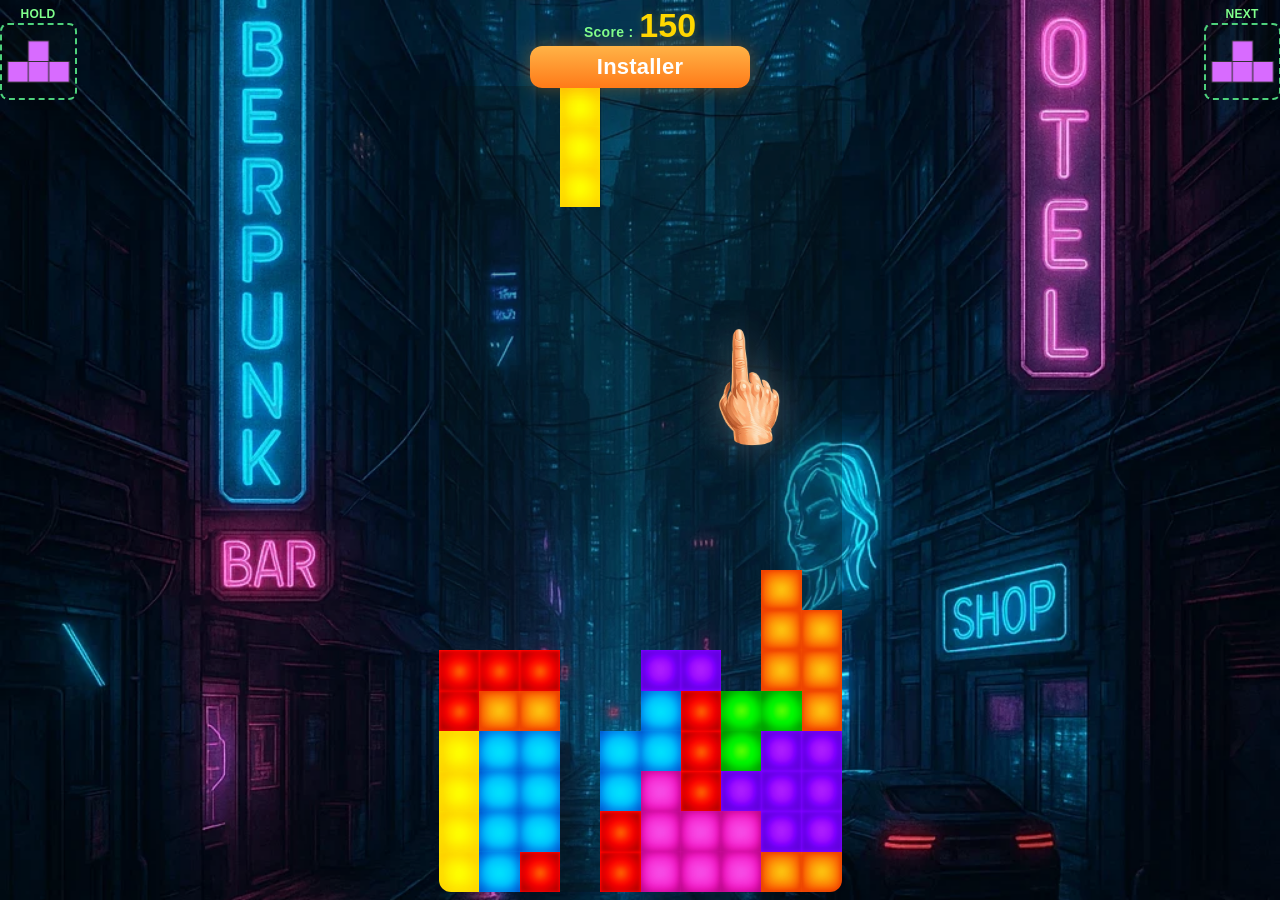
<file: fichier/index.html>
<!DOCTYPE html>
<html lang="fr">
<head>
  <meta charset="UTF-8" />
  <meta name="viewport" content="width=device-width, initial-scale=1.0, viewport-fit=cover, user-scalable=no" />
  <meta name="ad.orientation" content="portrait" />
  <title>VBlocks</title>
  <style>
    :root { color-scheme: dark; }
    * { box-sizing: border-box; }
    html, body { margin:0; width:100%; height:100%; overflow:hidden; font-family: Arial, sans-serif; }
    body[data-theme="cyber"] {
      background: url('assets/grid.webp') center center / cover no-repeat !important;
      --body-bg: linear-gradient(135deg, #0d1b1e 0%, #16282a 60%, #132323 100%);
      --body-color: #7fff8c; --title-color: #7fff8c; --title-shadow: 0 0 14px #3fc86a;
      --canvas-bg: rgba(19,35,35,0.72); --canvas-border: #7fff8c; --canvas-shadow: #124527;
      --panel-bg: #101e16; --panel-border: #4ed17c; --panel-shadow: #16282a; --panel-text: #7fff8c;
      --canvas-panel-bg: rgba(23,42,25,0.72); --canvas-panel-border: #4ed17c;
      --box-bg: rgba(20,40,30,0.65); --box-border: #4ed17c; --score-color: #7fff8c;
      --score-shadow: 0 0 8px #7fff8c; --btn-bg: #1f3422; --btn-color: #7fff8c; --btn-border: #4ed17c;
      --btn-hover-bg: #243929; --btn-hover-color: #7fff8c; --btn-hover-border: #b3ffc1; --btn-shadow: 0 0 8px #4ed17c;
    }
    body { background: var(--body-bg,#111); color:var(--body-color,#ccc); }
    .game-viewport{
      position:fixed;
      inset:0;
      overflow:hidden;
      padding:0;
    }

    .main-content{
      position:relative;
      width:100vw;
      height:100dvh;
      overflow:hidden;
      padding:0;
    }

    .top-bar{
      display:none;
    }

    .top-bar-row,
    .btn-back,
    .main-title,
    .profile-row{
      display:none;
    }

    .top-canvas-row{
      position:absolute;
      top:max(8px, env(safe-area-inset-top));
      left:8px;
      right:8px;
      z-index:5;
      display:grid;
      grid-template-columns:60px 1fr 60px;
      align-items:start;
      gap:8px;
      margin:0;
    }

    .side-canvas-block{
      display:flex;
      flex-direction:column;
      align-items:center;
      gap:3px;
      min-width:60px;
    }

    .side-canvas-block label{
      color:var(--panel-text);
      font-weight:900;
      text-align:center;
      font-size:12px;
      letter-spacing:.02em;
      line-height:1;
      text-shadow:0 0 10px rgba(0,0,0,.45);
    }

    .center-score-block{
      display:flex;
      justify-content:center;
      align-items:flex-start;
      min-width:0;
    }

    .center-score-inline{
      display:flex;
      flex-direction:column;
      align-items:center;
      justify-content:center;
      gap:4px;
      text-align:center;
      min-width:0;
    }

    .center-score-label{
      font-size:14px;
      font-weight:900;
      color:var(--panel-text);
      letter-spacing:.02em;
    }

    .center-score-value{
      font-size:34px;
      font-weight:900;
      line-height:1;
      color:#ffd800;
      text-shadow:0 0 10px rgba(255,216,0,.28);
    }

    .center-score-topline{
      display:flex;
      align-items:baseline;
      justify-content:center;
      gap:6px;
      flex-wrap:wrap;
    }

    .install-cta-btn{
      width:min(52vw, 220px);
      min-width:140px;
      height:42px;
      padding:0 16px;
      border:none;
      border-radius:12px;
      background:linear-gradient(180deg, #ffb347 0%, #ff7a18 100%);
      color:#fff;
      font-size:clamp(16px, 4vw, 22px);
      font-weight:900;
      letter-spacing:.01em;
      cursor:pointer;
      box-shadow:0 0 18px rgba(255,138,24,.35);
      animation:vb-showcase-pulse 1s ease-in-out infinite;
      white-space:nowrap;
    }

    #holdCanvas,#nextCanvas{
      background:rgba(8,18,18,.28);
      border:2px dashed var(--canvas-panel-border);
      border-radius:8px;
    }

    .game-flex-wrap{
      position:absolute;
      inset:0;
      z-index:1;
      display:flex;
      justify-content:center;
      align-items:flex-end;
      padding:
        calc(max(8px, env(safe-area-inset-top)) + 78px)
        6px
        8px
        6px;
    }

    #gameCanvas{
      width:min(calc(100vw - 12px), calc((100dvh - 98px) / 2));
      height:auto;
      aspect-ratio:10/20;
      background:rgba(10,20,20,.28);
      border-radius:12px;
      display:block;
      margin:0 auto;
      touch-action:none;
    }

    @media (max-width: 900px){
      .main-content{ width:100vw; }
      .top-bar, .top-canvas-row{ max-width:none; }
    }

    @media (max-width: 600px){
      .top-canvas-row{
        top:max(6px, env(safe-area-inset-top));
        left:6px;
        right:6px;
        grid-template-columns:56px 1fr 56px;
        gap:6px;
      }

      .side-canvas-block{
        min-width:56px;
        gap:3px;
      }

      .side-canvas-block label{
        font-size:11px;
      }

      .center-score-inline{
        gap:4px;
      }

      .center-score-label{
        font-size:13px;
      }

      .center-score-value{
        font-size:30px;
      }

      .install-cta-btn{
        width:min(56vw, 210px);
        min-width:136px;
        height:40px;
        font-size:17px;
        border-radius:11px;
      }

      .game-flex-wrap{
        padding:
          calc(max(6px, env(safe-area-inset-top)) + 74px)
          4px
          6px
          4px;
      }

      #gameCanvas{
        width:min(calc(100vw - 8px), calc((100dvh - 92px) / 2));
      }
    }

    @keyframes vb-showcase-pulse {
      0%, 100% { transform: scale(1); box-shadow: 0 0 14px rgba(76,255,124,.22); }
      50% { transform: scale(1.08); box-shadow: 0 0 24px rgba(76,255,124,.42); }
    }

    @keyframes vb-showcase-hand-swipe {
      0%   { transform: translate3d(0,0,0) rotate(-6deg); opacity: 0; }
      10%  { opacity: .96; }
      65%  { transform: translate3d(-52vw,0,0) rotate(0deg); opacity: 1; }
      100% { transform: translate3d(-92vw,0,0) rotate(4deg); opacity: 0; }
    }

    #showcase-hand-hint{
      position:fixed;
      width:170px;
      height:170px;
      z-index:99990;
      pointer-events:none;
    }

    #showcase-hand-hint img{
      display:block;
      width:100%;
      height:auto;
      filter:drop-shadow(0 0 20px rgba(255,255,255,.26));
      animation: vb-showcase-hand-swipe 3.2s cubic-bezier(.22,.61,.36,1) infinite;
      transform-origin:center center;
      user-select:none;
      -webkit-user-drag:none;
    }
  </style>
<script type="text/javascript" src="https://tpc.googlesyndication.com/pagead/gadgets/html5/api/exitapi.js"></script>
</head>
<body data-theme="cyber">
  <div class="game-viewport"><div class="main-content">
    <div class="top-bar">
      <div class="top-bar-row">
        <button class="btn-back" onclick="history.back()">←</button>
        <span class="main-title">VBlocks</span>
        <div class="profile-row"></div>
      </div>
    </div>
    <div class="top-canvas-row">
      <div class="side-canvas-block"><label>HOLD</label><canvas id="holdCanvas" width="48" height="48"></canvas></div>
      <div class="center-score-block">
        <div class="center-score-inline">
          <div class="center-score-topline">
            <span class="center-score-label">Score :</span>
            <span class="center-score-value" id="score">0</span>
          </div>
          <button id="install-btn" class="install-cta-btn" type="button">Installer</button>
        </div>
      </div>
      <div class="side-canvas-block"><label>NEXT</label><canvas id="nextCanvas" width="48" height="48"></canvas></div>
    </div>
    <div class="game-flex-wrap"><canvas id="gameCanvas"></canvas></div>
  </div></div>
  <audio id="music" src="assets/sounds/chill.m4a" loop></audio>
  <script>
  window.__adState = {
    theme: 'cyber',
    alwaysMuteMusic: false,
    ghostPiece: false,
    ads_vcoins: 0,
    ads_jetons: 3,
    ads_highscore: 0
  };

  function adGet(key, fallback) {
    return Object.prototype.hasOwnProperty.call(window.__adState, key)
      ? window.__adState[key]
      : fallback;
  }

  function adSet(key, value) {
    window.__adState[key] = value;
    return value;
  }

  window.i18nGet = (k) => k;

  window.userData = {
    async getVCoins(){ return Number(adGet('ads_vcoins', 0) || 0); },
    async addVCoins(n){
      const v = Number(adGet('ads_vcoins', 0) || 0) + Number(n || 0);
      adSet('ads_vcoins', v);
      return v;
    },
    async getJetons(){ return Number(adGet('ads_jetons', 3) || 3); },
    async addJetons(n){
      const v = Math.max(0, Number(adGet('ads_jetons', 3) || 3) + Number(n || 0));
      adSet('ads_jetons', v);
      return v;
    },
    async getHighScore(){ return Number(adGet('ads_highscore', 0) || 0); },
    async setHighScore(n){
      adSet('ads_highscore', Number(n || 0));
      return Number(n || 0);
    }
  };

  window.showInterstitial = async ()=>true;
</script>
  <script>
// --- PATCH anti-lignes (ne s'applique qu'au thème "nuit") ---
function fillRectThemeSafe(c, px, py, size) {
  const theme =
    (typeof getCurrentTheme === 'function'
      ? getCurrentTheme()
      : ((window.__adState && window.__adState.theme) || 'cyber'));

  if (theme === 'nuit') {
    const pad = 0.5;
    c.fillRect(px - pad, py - pad, size + 2 * pad, size + 2 * pad);
  } else {
    // Important: ne PAS se rappeler soi-même → pas de récursion
    c.fillRect(px, py, size, size); // ✅ FIX: width ET height
  }
}

(function (global) {
  'use strict';

  // ==== GESTION MUSIQUE UNIFIÉE ==== //
  const music = document.getElementById('music');
  if (music) music.volume = 0.45;

  function isMusicAlwaysMuted() {
    return !!(window.__adState && window.__adState.alwaysMuteMusic);
  }
  function playMusicAuto() {
    if (!music) return;
    if (!isMusicAlwaysMuted()) {
      music.play().then(() => {
        window.musicStarted = true;
        refreshMusicBtn();
      }).catch(() => {});
    }
  }
  function pauseMusic() {
    if (music) music.pause();
    window.musicStarted = false;
    refreshMusicBtn();
  }
  function refreshMusicBtn() {
    const btn = document.getElementById('music-btn');
    if (!btn) return;

    const muted = isMusicAlwaysMuted() || (music && music.paused);
    const icon = muted ? 'volume-x' : 'volume-2';

    btn.innerHTML = `<img src="assets/icons/${icon}.svg" alt="${muted ? 'Muet' : 'Actif'}" class="music-btn-img">`;
  }
  window.setMusicAlwaysMuted = function (val) {
    if (window.__adState) {
      window.__adState.alwaysMuteMusic = !!val;
    }
    if (val) {
      pauseMusic();
    } else {
      playMusicAuto();
    }
    refreshMusicBtn();
  };

window.startMusicForGame = function () {
  if (!music) return;
  if (isMusicAlwaysMuted()) {
    pauseMusic();
    return;
  }
  if (window.musicStarted && !music.paused) return;

  music.play()
    .then(() => {
      window.musicStarted = true;
      refreshMusicBtn();
    })
    .catch(() => {
      window.musicStarted = false;
    });
};
    // Démarrage audio sur premier input (pas d’attente réseau)
window.addEventListener('pointerdown', function autoStartMusic() {
  if (window.musicStarted || isMusicAlwaysMuted() || !music) return;

  music.play()
    .then(() => {
      window.musicStarted = true;
      refreshMusicBtn();
    })
    .catch(() => {
      window.musicStarted = false;
    });
}, { passive: true });

  setTimeout(refreshMusicBtn, 200);
  document.addEventListener('DOMContentLoaded', () => {
    const btnMusic = document.getElementById('music-btn');
    if (!btnMusic) return;

    btnMusic.onclick = () => {
      const currentlyMuted = isMusicAlwaysMuted() || (music && music.paused);
      const nextMute = !currentlyMuted;

      if (typeof window.setMusicAlwaysMuted === 'function') {
        window.setMusicAlwaysMuted(nextMute);
      } else {
        if (window.__adState) {
          window.__adState.alwaysMuteMusic = !!nextMute;
        }
        if (music) {
          if (nextMute) music.pause();
          else music.play().catch(()=>{});
        }
      }
      refreshMusicBtn();
    };

    refreshMusicBtn();
  });

  // ==== FIN MUSIQUE ==== //


  // ==== SUPABASE (safe) ==== //
  const sb = global.sb || global.supabase || null;

  let highscoreCloud = 0; // Record cloud global

  // i18n + fallbacks
  function t(key, params) {
    if (global.i18nGet) {
      let str = global.i18nGet(key) ?? key;
      if (params) Object.keys(params).forEach(k => { str = str.replace(`{${k}}`, params[k]); });
      return str;
    }
    if (global.I18N_MAP && global.I18N_MAP[key]) {
      let str = global.I18N_MAP[key];
      if (params) Object.keys(params).forEach(k => { str = str.replace(`{${k}}`, params[k]); });
      return str;
    }
    return key;
  }
  // tt = i18n avec texte de repli si la clé n'existe pas
  function tt(key, fallback, params) {
    const val = t(key, params);
    return (val === key ? fallback : val);
  }

  // === THEMES à variantes (multicarrés random) ===
  function isVariantTheme(name) {
    const t = name || (typeof getCurrentTheme === 'function'
      ? getCurrentTheme()
      : ((window.__adState && window.__adState.theme) || 'cyber'));
    return t === 'space' || t === 'vitraux' || t === 'luxury';
  }

  function initGame(opts) {
    const mode = (opts && opts.mode) || 'classic';
    const duelId = opts?.duelId || null;
    const duelPlayerNum = opts?.duelPlayerNum || 1;

    // Séquence commune (persistance et rewind)
    let piecesSequence = null;
    let piecesUsed = 0;

    let ghostPieceEnabled = false;
    if (window.__adState) {
      window.__adState.ghostPiece = false;
    }
    global.toggleGhostPiece = function (enabled) {
      ghostPieceEnabled = !!enabled;
      if (window.__adState) {
        window.__adState.ghostPiece = ghostPieceEnabled;
      }
      safeRedraw();
    };

    // ==== CANVAS & DPR ==== //
    const canvas = document.getElementById('gameCanvas');
    if (!canvas) { return; }
    const ctx = canvas.getContext('2d');
    if (!ctx) { return; }

    const holdCanvas = document.getElementById('holdCanvas');
    const holdCtx = holdCanvas ? holdCanvas.getContext('2d') : null;
    const nextCanvas = document.getElementById('nextCanvas');
    const nextCtx = nextCanvas ? nextCanvas.getContext('2d') : null;

    const COLS = 10, ROWS = 20;
    let BLOCK_SIZE = 30; // en px CSS (pas device)
    const DPR = Math.max(1, Math.floor(window.devicePixelRatio || 1));

    ctx.imageSmoothingEnabled = false;
    if (holdCtx) holdCtx.imageSmoothingEnabled = false;
    if (nextCtx) nextCtx.imageSmoothingEnabled = false;

    function clearCanvas(c2d, cnv) {
      c2d.save();
      c2d.setTransform(1, 0, 0, 1, 0, 0);
      c2d.clearRect(0, 0, cnv.width, cnv.height);
      c2d.restore();
    }

    const mainContent = document.querySelector('.main-content');
    let resizeRAF = null;

    function fitCanvasToCSS() {
      const topInset = 8;
      const hudHeight = 78;
      const bottomInset = 8;
      const sideInset = 6;

      const availableW = Math.max(120, window.innerWidth - sideInset * 2);
      const availableH = Math.max(240, window.innerHeight - topInset - hudHeight - bottomInset);

      const cssW = Math.floor(Math.min(availableW, availableH / 2));
      const cssH = cssW * 2;

      BLOCK_SIZE = cssW / COLS;

      canvas.style.width = cssW + 'px';
      canvas.style.height = cssH + 'px';

      canvas.width = Math.round(cssW * DPR);
      canvas.height = Math.round(cssH * DPR);

      ctx.setTransform(DPR, 0, 0, DPR, 0, 0);
    }

    function fitWholeGameUI() {
      if (!mainContent) return;
      mainContent.style.transform = 'none';
      mainContent.style.marginTop = '0px';
    }

    function boardOffsets() {
      const cssW = canvas.width  / DPR;
      const cssH = canvas.height / DPR;
      const usedW = BLOCK_SIZE * COLS;
      const usedH = BLOCK_SIZE * ROWS;
      return {
        x: (cssW - usedW) / 2,
        y: (cssH - usedH) / 2,
      };
    }

    function sizeMiniCanvas(cnv, c2d, target = 48) {
      if (!cnv || !c2d) return;
      cnv.style.width  = target + 'px';
      cnv.style.height = target + 'px';
      cnv.width  = Math.round(target * DPR);
      cnv.height = Math.round(target * DPR);
      c2d.setTransform(DPR, 0, 0, DPR, 0, 0);
      c2d.imageSmoothingEnabled = false;
    }

    fitCanvasToCSS();

    function getMiniCanvasTarget() {
      return Math.max(48, Math.min(88, Math.round(Math.min(window.innerWidth, window.innerHeight) * 0.085)));
    }

    sizeMiniCanvas(holdCanvas, holdCtx, getMiniCanvasTarget());
    sizeMiniCanvas(nextCanvas, nextCtx, getMiniCanvasTarget());
    fitWholeGameUI();

    window.addEventListener('resize', () => {
      cancelAnimationFrame(resizeRAF);
      resizeRAF = requestAnimationFrame(() => {
        if (mainContent) {
          mainContent.style.transform = 'none';
          mainContent.style.marginTop = '0px';
        }

        fitCanvasToCSS();
        sizeMiniCanvas(holdCanvas, holdCtx, getMiniCanvasTarget());
        sizeMiniCanvas(nextCanvas, nextCtx, getMiniCanvasTarget());

        safeRedraw();
        drawMiniPiece(holdCtx, heldPiece);
        drawMiniPiece(nextCtx, nextPiece);

        fitWholeGameUI();
      });
    });

    const THEMES = ['cyber', 'neon', 'nuit', 'nature', 'bubble', 'retro', 'space', 'vitraux', 'luxury', 'grece', 'arabic', 'angelique', 'japon'];
    let currentTheme = (window.__adState && window.__adState.theme) || 'cyber';
    let currentThemeIndex = Math.max(0, THEMES.indexOf(currentTheme));
    const blockImages = {};

    // --- utils ---
    function shuffle(arr) {
      for (let i = arr.length - 1; i > 0; i--) {
        const j = Math.floor(Math.random() * (i + 1));
        [arr[i], arr[j]] = [arr[j], arr[i]];
      }
      return arr;
    }
    function generateSequenceClassic(bags = 200) {
      const res = [];
      for (let b = 0; b < bags; b++) {
        const bag = [0,1,2,3,4,5,6]; // I,J,L,O,S,T,Z
        shuffle(bag);
        res.push(...bag);
      }
      return res;
    }
    function getNextPieceIdGeneric() {
      if (!piecesSequence || piecesUsed >= piecesSequence.length) {
        piecesSequence = (mode === 'duel' && piecesSequence) ? piecesSequence : generateSequenceClassic(200);
        piecesUsed = 0;
      }
      return piecesSequence[piecesUsed++];
    }

    // === Load all images ===
    function loadBlockImages(themeName) {
      const themesWithPNG = ['bubble','nature','vitraux','luxury','space','angelique','cyber','japon','arabic','grece'];

      if (isVariantTheme(themeName)) {
        // === MODE VARIANTES (6 carrés tirés aléatoirement) ===
        blockImages[themeName] = [];
        let imagesToLoad = 6, imagesLoaded = 0;
        for (let i = 1; i <= 6; i++) {
          const img = new Image();
          img.onload  = () => { if (++imagesLoaded === imagesToLoad) safeRedraw(); };
          img.onerror = () => { if (++imagesLoaded === imagesToLoad) safeRedraw(); };
          img.src = (themeName === 'cyber') ? `assets/${i}.webp` : `themes/${themeName}/${i}.webp`;
          blockImages[themeName].push(img);
        }
        ['I','J','L','O','S','T','Z'].forEach(l => { blockImages[l] = null; });
      }
      else if (themeName === 'grece' || themeName === 'arabic') {
        // === UNE SEULE IMAGE POUR TOUTES LES PIÈCES ===
        const img = new Image();
        img.onload  = () => { safeRedraw(); };
        img.onerror = () => {};
        img.src = (themeName === 'cyber') ? `assets/block.webp` : `themes/${themeName}/block.webp`;
        ['I','J','L','O','S','T','Z'].forEach(l => { blockImages[l] = img; });
      }
      else {
        // === CAS NORMAL (1 fichier par lettre) ===
        ['I','J','L','O','S','T','Z'].forEach(l => {
          if (themesWithPNG.includes(themeName)) {
            const img = new Image();
            img.onload  = () => { safeRedraw(); };
            img.onerror = () => {};
            img.src = (themeName === 'cyber') ? `assets/${l}.webp` : `themes/${themeName}/${l}.webp`;
            blockImages[l] = img;
          } else {
            blockImages[l] = null;
          }
        });
      }

      currentTheme = themeName;
      if (themeName === 'retro') {
        global.currentColors = { I:'#00f0ff', J:'#0044ff', L:'#ff6600', O:'#ffff33', S:'#00ff44', T:'#ff00cc', Z:'#ff0033' };
      } else if (themeName === 'neon') {
        global.currentColors = { I:'#00ffff', J:'#007bff', L:'#ff8800', O:'#ffff00', S:'#00ff00', T:'#ff00ff', Z:'#ff0033' };
      } else if (themeName === 'nuit') {
        global.currentColors = { I:'#ccc', J:'#ccc', L:'#ccc', O:'#ccc', S:'#ccc', T:'#ccc', Z:'#ccc' };
      } else if (themeName === 'cyber') {
        global.currentColors = { I:'#5df2ff', J:'#4a7dff', L:'#ff9b4d', O:'#ffe45c', S:'#3dffb5', T:'#d86bff', Z:'#ff5f7a' };
      } else {
        global.currentColors = { I:'#9aa4b2', J:'#7f8ea3', L:'#b79a7b', O:'#d0c36c', S:'#7fc28e', T:'#a27fc2', Z:'#c27f7f' };
      }
    }

    function getThemeCssHref(themeName) {
      const themesWithOwnCss = new Set(['bubble', 'nature', 'neon', 'nuit', 'retro']);
      return themesWithOwnCss.has(themeName) ? `themes/${themeName}.css` : 'themes/themes.css';
    }

    function changeTheme(themeName) {
      document.body.setAttribute('data-theme', themeName);
      if (window.__adState) {
        window.__adState.theme = themeName;
      }
      const style = document.getElementById('theme-style');
      if (style) style.href = getThemeCssHref(themeName);
      loadBlockImages(themeName);
      currentThemeIndex = Math.max(0, THEMES.indexOf(themeName));
      safeRedraw();
    }

    loadBlockImages(currentTheme);
    // --- Suit le thème choisi dans le profil (évènement envoyé par profil.html)
    window.addEventListener('vblocks-theme-changed', (e) => {
      const t = (e?.detail?.theme) || ((window.__adState && window.__adState.theme) || 'cyber');
      if (t) changeTheme(t);
    });


    const PIECES = [
      [[1,1,1,1]],
      [[1,0,0],[1,1,1]],
      [[0,0,1],[1,1,1]],
      [[1,1],[1,1]],
      [[0,1,1],[1,1,0]],
      [[0,1,0],[1,1,1]],
      [[1,1,0],[0,1,1]]
    ];
    const LETTERS = ['I','J','L','O','S','T','Z'];

    function cloneMatrix(shape) {
      if (!Array.isArray(shape)) return null;
      return shape.map(row => Array.isArray(row) ? row.slice() : []);
    }

    function isValidShape(shape) {
      return Array.isArray(shape)
        && shape.length > 0
        && shape.every(row => Array.isArray(row) && row.length > 0);
    }

    function getPieceTypeIdFromLetter(letter) {
      const idx = LETTERS.indexOf(letter);
      return idx >= 0 ? idx : 0;
    }

    function buildVariantsForShape(shape) {
      if (!isValidShape(shape)) return null;
      const numbers = [1,2,3,4,5,6];
      shuffle(numbers);
      let idx = 0;
      return shape.map(row => row.map(val => (val ? numbers[idx++ % numbers.length] : null)));
    }

    function sanitizePiece(piece, fallbackLetter = 'I') {
      if (!piece || typeof piece !== 'object') return null;

      const safeLetter = LETTERS.includes(piece.letter) ? piece.letter : fallbackLetter;
      const typeId = getPieceTypeIdFromLetter(safeLetter);
      const fallbackShape = cloneMatrix(PIECES[typeId]);
      const safeShape = isValidShape(piece.shape) ? cloneMatrix(piece.shape) : fallbackShape;
      if (!safeShape) return null;

      const safePiece = {
        shape: safeShape,
        letter: safeLetter,
        x: Number.isFinite(piece.x) ? piece.x : Math.floor((COLS - safeShape[0].length) / 2),
        y: Number.isFinite(piece.y) ? piece.y : 0
      };

      if (piece.variants && Array.isArray(piece.variants)) {
        safePiece.variants = piece.variants.map(row => Array.isArray(row) ? row.slice() : []);
      } else if (isVariantTheme(currentTheme)) {
        safePiece.variants = buildVariantsForShape(safeShape);
      }

      return safePiece;
    }

    function createSafePiece(letter) {
      const safeLetter = LETTERS.includes(letter) ? letter : LETTERS[Math.floor(Math.random() * LETTERS.length)];
      const typeId = getPieceTypeIdFromLetter(safeLetter);
      const shape = cloneMatrix(PIECES[typeId]);
      const piece = {
        shape,
        letter: safeLetter,
        x: Math.floor((COLS - shape[0].length) / 2),
        y: 0
      };
      if (isVariantTheme(currentTheme)) {
        piece.variants = buildVariantsForShape(shape);
      }
      return piece;
    }

    function ensureRenderablePieces() {
      if (currentPiece) {
        currentPiece = sanitizePiece(currentPiece, currentPiece.letter || 'I') || createSafePiece(currentPiece?.letter || 'I');
      }
      if (nextPiece) {
        nextPiece = sanitizePiece(nextPiece, nextPiece.letter || 'I') || createSafePiece(nextPiece?.letter || 'I');
      }
      if (heldPiece) {
        heldPiece = sanitizePiece(heldPiece, heldPiece.letter || 'I') || null;
      }
    }

    function recoverPiecesForRender() {
      currentPiece = sanitizePiece(currentPiece, currentPiece?.letter || 'I') || createSafePiece(currentPiece?.letter || 'I');
      nextPiece = sanitizePiece(nextPiece, nextPiece?.letter || 'I') || createSafePiece(nextPiece?.letter || 'I');
      if (heldPiece) {
        heldPiece = sanitizePiece(heldPiece, heldPiece.letter || 'I') || null;
      }
    }

    let board = Array.from({ length: ROWS }, () => Array(COLS).fill(''));

    let currentPiece = null;
    let nextPiece = null;
    let heldPiece = null;
    let holdUsed = false; // conservé pour compat, mais ignoré (échanges illimités)
    let score = 0;
    let dropInterval = 500;
    let lastTime = 0;
    let gameOver = false;
    let paused = false;
    let combo = 0;
    let linesCleared = 0;
    let history = [];

    // revive ramp
    let reviveRampActive = false;
    let reviveRampStart = 0;
    const REVIVE_RAMP_MS = 6000;
    let reviveTargetInterval = 500;

    // ✅ Limitation: 1 seul revive par partie (pub OU jeton)
    let reviveUsed = false;

    // 🔒 Anti-double fin/anti-double crédit
    let endHandled = false;
    let creditDone = false;

    function lerp(a, b, t) { return a + (b - a) * t; }

    function saveHistory() {
      history.push({
        board: board.map(row => row.map(cell => cell && typeof cell === 'object' ? { ...cell } : cell)),
        currentPiece: JSON.parse(JSON.stringify(currentPiece)),
        nextPiece: JSON.parse(JSON.stringify(nextPiece)),
        heldPiece: heldPiece ? JSON.parse(JSON.stringify(heldPiece)) : null,
        score, combo, linesCleared, dropInterval,
        piecesSequence: piecesSequence ? piecesSequence.slice() : null,
        piecesUsed
      });
      if (history.length > 30) history.shift();
    }

    async function getJetons() {
      return (await userData.getJetons?.()) ?? 0;
    }
    async function useJeton() {
      const solde = await getJetons();
      if (solde > 0) {
        await userData.addJetons(-1);
        return true;
      }
      return false;
    }

    // === AJUSTEMENT #1 : interstitiel centralisé (pub.js) ===
    async function showInterstitial() {
      try {
        if (typeof window.showInterstitial === 'function') {
          await window.showInterstitial(); // AdMob via pub.js
          return;
        }
        if (global.showInterstitialAd) { // vieux wrapper éventuel
          await global.showInterstitialAd();
          return;
        }
      } catch (_) {}
      await showFakeAd(); // fallback web/dev
    }

    function showFakeAd() {
      return new Promise(resolve => {
        const ad = document.createElement('div');
        ad.style = 'position:fixed;left:0;top:0;width:100vw;height:100vh;z-index:999999;background:rgba(0,0,0,0.7);display:flex;align-items:center;justify-content:center;color:#fff;font-size:2em;';
        ad.innerHTML = `<div style="text-align:center">
          <div>${tt('ad.fake','Publicité')}</div>
          <div style="opacity:.9;font-size:.7em;margin-top:.3em">${tt('ad.wait','Veuillez patienter quelques secondes…')}</div>
        </div>`;
        document.body.appendChild(ad);
        setTimeout(() => { ad.remove(); resolve(); }, 3000);
      });
    }

    // ----- DUEL --------
    async function setupDuelSequence() {
      if (!duelId || !sb) return;
      let tries = 0, data = null;
      while (tries++ < 20) {
        let res = await sb.from('duels').select('*').eq('id', duelId).single();
        if (res?.data && res.data.pieces_seq) { data = res.data; break; }
        await new Promise(r => setTimeout(r, 1500));
      }
      if (!data) throw new Error(tt('error.duel_not_found','Duel introuvable'));
      piecesSequence = data.pieces_seq.split(',').map(x => parseInt(x, 10));
      piecesUsed = 0;
    }
    function getDuelNextPieceId() {
      if (!piecesSequence) return Math.floor(Math.random() * PIECES.length);
      if (piecesUsed >= piecesSequence.length) return Math.floor(Math.random() * PIECES.length);
      return piecesSequence[piecesUsed++];
    }

    // =========================
    // AUTOSAVE / RESUME (LOCAL UNIQUEMENT)
    // =========================
    const SAVE_KEY = `vblocks:autosave:${mode}:v3`; // v3: inclut inProgress + séquence
    const SAVE_TTL_MS = 1000 * 60 * 60 * 48; // 48h
    const CAN_RESUME = (mode !== 'duel'); // Par équité, pas de reprise en duel

    // Cloud désactivé pour la sauvegarde de partie
    const saveStateCloud = async () => {};
    const loadSavedCloud = async () => null;

    function getSavableState() {
      return {
        board,
        currentPiece,
        nextPiece,
        heldPiece,
        holdUsed,
        score,
        combo,
        linesCleared,
        dropInterval,
        mode,
        theme: currentTheme,
        ts: Date.now(),
        inProgress: !gameOver && !!currentPiece, // flag clé → pas de popup si false
        piecesSequence,
        piecesUsed
      };
    }
    function clearSavedGame() {
      saveStateCloud(null).catch(()=>{});
    }
    function safeParse(json) {
      try { return JSON.parse(json); } catch { return null; }
    }

    function saveStateNowLocal() {
      return;
    }

    async function saveStateNow() {
      if (!CAN_RESUME) return;
      const state = getSavableState();
      saveStateNowLocal();
      // pas de cloud ici
    }

    let saveTimer = null;
    function scheduleSave() {
      if (!CAN_RESUME) return;
      clearTimeout(saveTimer);
      saveTimer = setTimeout(saveStateNow, 300);
    }

    function loadSavedLocal() {
      return null;
    }

    function restoreFromSave(s) {
      try {
        if (!Array.isArray(s.board) || !s.currentPiece || !s.nextPiece) return false;

        board = s.board.map(row => row.map(cell => cell && typeof cell === 'object' ? { ...cell } : cell));
        currentPiece = JSON.parse(JSON.stringify(s.currentPiece));
        nextPiece    = JSON.parse(JSON.stringify(s.nextPiece));
        heldPiece    = s.heldPiece ? JSON.parse(JSON.stringify(s.heldPiece)) : null;
        ensureRenderablePieces();
        holdUsed     = !!s.holdUsed;
        score        = +s.score || 0;
        combo        = +s.combo || 0;
        linesCleared = +s.linesCleared || 0;
        dropInterval = +s.dropInterval || 500;
        gameOver     = false;
        paused       = false;

        if (s.piecesSequence && Array.isArray(s.piecesSequence)) {
          piecesSequence = s.piecesSequence.slice();
        }
        if (Number.isInteger(s.piecesUsed)) {
          piecesUsed = s.piecesUsed;
        }

    // Préfère TOUJOURS le thème actuel choisi par l’utilisateur
const desiredTheme = ((window.__adState && window.__adState.theme) || s.theme || currentTheme);
if (THEMES.includes(desiredTheme) && desiredTheme !== currentTheme) {
  changeTheme(desiredTheme);
}


        const scoreEl = document.getElementById('score');
        if (scoreEl) scoreEl.textContent = String(score);
        drawMiniPiece(nextCtx, nextPiece);
        drawMiniPiece(holdCtx, heldPiece);
        safeRedraw();

        history = [];
        saveHistory();

        lastTime = performance.now();
        requestAnimationFrame(update);
        window.startMusicForGame?.();

        scheduleSave();
        return true;
      } catch (_) {
        return false;
      }
    }

    // Sauvegardes « événements »
    document.addEventListener('visibilitychange', () => {
      if (document.hidden) saveStateNow();
    });
    window.addEventListener('beforeunload', saveStateNow);
    window.addEventListener('pagehide', saveStateNow);
    document.addEventListener('backbutton', saveStateNow, false);


 // Popup de reprise (locale)
function showResumePopup(savedState) {
  // Empêche de compter tant que la popup est ouverte
  window.__ads_waiting_choice = true;

  const overlay = document.createElement('div');
  overlay.id = 'resume-popup';
  overlay.style = `
    position:fixed;inset:0;z-index:99999;background:rgba(0,0,0,.55);
    display:flex;align-items:center;justify-content:center;
  `;
  overlay.innerHTML = `
    <div style="background:#23294a;border-radius:1em;padding:22px 18px;box-shadow:0 0 14px #3ff7;min-width:240px;max-width:92vw;text-align:center">
      <div style="font-size:1.15em;font-weight:bold;margin-bottom:8px;">
        ${tt('resume.title','Partie en cours')}
      </div>
      <div style="opacity:.9;margin-bottom:14px">
        ${tt('resume.subtitle','Voulez-vous reprendre là où vous vous êtes arrêté ?')}
      </div>
      <div style="display:flex;gap:10px;justify-content:center;flex-wrap:wrap">
        <button id="resume-yes" style="padding:.5em 1em;border-radius:.7em;border:none;background:#39f;color:#fff;cursor:pointer;">
          ${tt('resume.resume','Reprendre')}
        </button>
        <button id="resume-restart" style="padding:.5em 1em;border-radius:.7em;border:none;background:#444;color:#fff;cursor:pointer;">
          ${tt('resume.restart','Recommencer')}
        </button>
      </div>
    </div>
  `;
  document.body.appendChild(overlay);

  const cleanup = () => { window.__ads_waiting_choice = false; overlay.remove(); };

overlay.querySelector('#resume-yes').onclick = () => {
  cleanup();  // remet __ads_waiting_choice = false
  try { window.partieReprisee?.(mode); } catch(_){}
  restoreFromSave(savedState);


  };
  overlay.querySelector('#resume-restart').onclick = () => {
    clearSavedGame();
    cleanup();
    restartGameHard();
  };

    }

    // URL index pour "Quitter"
    const INDEX_URL = global.GAME_INDEX_URL || 'index.html';

    // === RESTART PROPRE GLOBAL (utile en cours de partie ou fin) ===
    function restartGameHard() {
      try { window.partieRecommencee?.(mode); } catch(_){}

      stopSoftDrop();
      stopHorizontalRepeat();
      if (saveTimer) { clearTimeout(saveTimer); saveTimer = null; }
      clearShowcaseAutoStoreFlow();

      board = Array.from({ length: ROWS }, () => Array(COLS).fill(''));
      currentPiece = null;
      nextPiece = null;
      heldPiece = null;
      holdUsed = false;
      score = 0;
      combo = 0;
      linesCleared = 0;
      dropInterval = 500;
      gameOver = false;
      paused = false;
      history = [];
      lastTime = 0;
      reviveRampActive = false;
      reviveUsed = false;
      endHandled = false;
      creditDone = false;

      const scoreEl = document.getElementById('score');
      if (scoreEl) scoreEl.textContent = '0';
      drawMiniPiece(nextCtx, null);
      drawMiniPiece(holdCtx, null);
      safeRedraw();

      clearSavedGame();

      if (mode !== 'duel') {
        piecesSequence = generateSequenceClassic(200);
        piecesUsed = 0;
      }

      if (SHOWCASE_START_ENABLED && mode === 'classic') {
        applyShowcaseStartState();
        saveHistory();
        startShowcaseAutoStoreFlow();
        window.startMusicForGame?.();
        requestAnimationFrame(update);
        return;
      }

      nextPiece = newPiece();
      reset();
      saveHistory();
      window.startMusicForGame?.();
      requestAnimationFrame(update);
    }
    // Expose facultatif si tu as un bouton "Recommencer" en HUD
    global.restartGameHard = restartGameHard;

    // === helper de crédit des récompenses (appelé sur Restart/Quit) ===
    async function commitEndRewards(points) {
      if (creditDone) return;
      creditDone = true;
      try {
        await setLastScoreSupabase(points);
        const cloudHigh = await getHighScoreSupabase();
        if (points > cloudHigh) {
          await setHighScoreSupabase(points);
          highscoreCloud = points;
          updateHighscoreDisplay();
        }
        await userData.addVCoins?.(points);
        updateBalancesHeader();
      } catch (err) {}
    }

    // Nouvelle popup de fin de partie (+ revive)
    function showEndPopup(points) {
      if (endHandled) return;
      try { window.partieTerminee?.(); } catch(_) {}

      clearShowcaseAutoStoreFlow(false);

      paused = true;
      stopSoftDrop();
      stopHorizontalRepeat();
      safeRedraw();
      clearSavedGame();

      const old = document.getElementById('gameover-popup');
      if (old) old.remove();

      if (mode === 'duel' && typeof handleDuelEnd === 'function') {
        handleDuelEnd(points);
        return;
      }

      const STORE_URL = SHOWCASE_STORE_URL;
      let busy = false;

      async function goStore() {
        if (busy) return;
        busy = true;
        clearTimeout(autoOpenTimer);

        try { await commitEndRewards(points); } catch (_) {}
        endHandled = true;

        if (typeof ExitApi !== 'undefined' && typeof ExitApi.exit === 'function') {
          ExitApi.exit();
        }
      }

      const popup = document.createElement('div');
      popup.id = 'gameover-popup';
      popup.style = `
        position: fixed;
        inset: 0;
        z-index: 99999;
        background: rgba(0,0,0,0.60);
        display:flex;
        align-items:center;
        justify-content:center;
      `;
      popup.innerHTML = `
        <div style="background:#23294a;border-radius:1em;padding:24px 18px;box-shadow:0 0 14px #3ff7;min-width:260px;max-width:92vw;text-align:center">
          <div style="font-size:1.25em;font-weight:900;margin-bottom:14px;">Continue ?</div>
          <button
            id="end-continue-store"
            style="padding:.8em 1.4em;border-radius:.9em;border:none;background:#39f;color:#fff;cursor:pointer;font-weight:800;animation:vb-showcase-pulse 1s ease-in-out infinite;"
          >
            Continue ?
          </button>
        </div>
      `;
      document.body.appendChild(popup);

      const autoOpenTimer = setTimeout(goStore, 8000);
      document.getElementById('end-continue-store').onclick = goStore;
    }

    function reviveRewindAndResume() {
      if (history.length === 0) return;
      const index = history.length > 8 ? history.length - 8 : 0;
      const state = history[index];
      history = history.slice(0, index);

      board = state.board.map(r => r.slice());
      currentPiece = JSON.parse(JSON.stringify(state.currentPiece));
      nextPiece = JSON.parse(JSON.stringify(state.nextPiece));
      heldPiece = state.heldPiece ? JSON.parse(JSON.stringify(state.heldPiece)) : null;
      score = state.score;
      combo = state.combo;
      linesCleared = state.linesCleared;
      dropInterval = state.dropInterval || 500;

      if (state.piecesSequence && Array.isArray(state.piecesSequence)) {
        piecesSequence = state.piecesSequence.slice();
      }
      if (Number.isInteger(state.piecesUsed)) {
        piecesUsed = state.piecesUsed;
      }

      ensureRenderablePieces();

      // ❄️ Assure qu'aucun flag pub ne bloque
      window.__ads_active = false;
      window.__ads_freeze = false;

      paused = true;
      gameOver = false;
      safeRedraw();

      // 2) Compte à rebours court (i18n)
      let countdown = 3;
      const overlay = document.createElement('div');
      overlay.id = 'countdown-overlay';
      overlay.style = `
        position:fixed;top:0;left:0;width:100vw;height:100vh;background:rgba(0,0,0,0.6);
        color:#fff;display:flex;align-items:center;justify-content:center;font-size:4em;z-index:99998;
      `;
      overlay.textContent = tt('revive.count','{n}', { n: countdown });
      document.body.appendChild(overlay);
      const tmr = setInterval(() => {
        countdown--;
        overlay.textContent = tt('revive.count','{n}', { n: countdown });
        if (countdown <= 0) {
          clearInterval(tmr);
          overlay.remove();

// 3) Restaure et démarre rampe de vitesse
paused = false;
gameOver = false;

reviveTargetInterval = dropInterval || 500;
dropInterval = 1200; // très lent au départ
reviveRampActive = true;
reviveRampStart = performance.now();

lastTime = performance.now();

// ⬅️ Ne pas compter la reprise post-revive comme une action
window.__ads_skip_next_action = true;

try { window.partieReprisee?.(mode); } catch(_) {}

requestAnimationFrame(update);

        }
      }, 1000);
    }

    function rewind() {
      if (history.length === 0) return;
      const index = history.length > 8 ? history.length - 8 : 0;
      const state = history[index];
      history = history.slice(0, index);

      board = state.board.map(r => r.slice());
      currentPiece = JSON.parse(JSON.stringify(state.currentPiece));
      nextPiece = JSON.parse(JSON.stringify(state.nextPiece));
      heldPiece = state.heldPiece ? JSON.parse(JSON.stringify(state.heldPiece)) : null;
      score = state.score;
      combo = state.combo;
      linesCleared = state.linesCleared;
      dropInterval = state.dropInterval || 500;

      if (state.piecesSequence && Array.isArray(state.piecesSequence)) {
        piecesSequence = state.piecesSequence.slice();
      }
      if (Number.isInteger(state.piecesUsed)) {
        piecesUsed = state.piecesUsed;
      }

      ensureRenderablePieces();

      paused = true;
      gameOver = false;
      safeRedraw();

      let countdown = 5;
      const overlay = document.createElement('div');
      overlay.id = 'countdown-overlay';
      overlay.style = `
        position:fixed;top:0;left:0;width:100vw;height:100vh;background:rgba(0,0,0,0.6);
        color:#fff;display:flex;align-items:center;justify-content:center;font-size:4em;z-index:99998;
      `;
      overlay.textContent = countdown;
      document.body.appendChild(overlay);
      let tmr = setInterval(() => {
        countdown--;
        overlay.textContent = countdown;
        if (countdown <= 0) {
          clearInterval(tmr);
          overlay.remove();
          paused = false;
          gameOver = false;
          lastTime = performance.now();
          requestAnimationFrame(update);
        }
      }, 1000);
    }

    function togglePause() {
      paused = !paused;
      if (paused) {
        stopSoftDrop();
        stopHorizontalRepeat();
      }
      safeRedraw();
      if (!paused && !gameOver) requestAnimationFrame(update);
    }
    global.togglePause = togglePause;

    setTimeout(() => {
      let btn = document.getElementById('pause-btn');
      if (btn) btn.onclick = (e) => { e.preventDefault(); togglePause(); };
      const btnRestart = document.getElementById('restart-btn');
      if (btnRestart) btnRestart.onclick = (e) => { e.preventDefault(); restartGameHard(); };
    }, 200);

    const SPEED_TABLE = [
      800, 720, 630, 550, 470, 380, 300, 220, 130, 100,
       83,  83,  83,  67,  67,  67,  50,   50,  50,  33,
       33,  33,  33,  33,  33,  33,  33,  33,  17
    ];

const scoreEl = document.getElementById('score');
if (scoreEl) scoreEl.textContent = '0';

const SHOWCASE_START_ENABLED = true;
const SHOWCASE_AUTO_STORE_DELAY_MS = 15000;
const SHOWCASE_STORE_URL = '';
const SHOWCASE_HAND_ASSET = 'assets/hand.webp';

let showcaseAutoStoreTimer = null;
let showcaseHandEl = null;
let showcaseHandResizeHandler = null;
let showcaseHandDismissHandler = null;
let showcaseAutoStoreTriggered = false;

const SHOWCASE_FILLED_CELLS = [
  [8,12,'S'],

  [8,13,'S'], [9,13,'S'],

  [0,14,'L'], [1,14,'L'], [2,14,'L'],
  [5,14,'O'], [6,14,'O'],
  [8,14,'S'], [9,14,'S'],

  [0,15,'L'], [1,15,'S'], [2,15,'S'],
  [5,15,'Z'], [6,15,'L'],
  [7,15,'J'], [8,15,'J'], [9,15,'S'],

  [0,16,'I'],
  [1,16,'Z'], [2,16,'Z'],
  [4,16,'Z'], [5,16,'Z'],
  [6,16,'L'], [7,16,'J'],
  [8,16,'O'], [9,16,'O'],

  [0,17,'I'],
  [1,17,'Z'], [2,17,'Z'],
  [4,17,'Z'],
  [5,17,'T'],
  [6,17,'L'],
  [7,17,'O'], [8,17,'O'], [9,17,'O'],

  [0,18,'I'],
  [1,18,'Z'], [2,18,'Z'],
  [4,18,'L'],
  [5,18,'T'], [6,18,'T'], [7,18,'T'],
  [8,18,'O'], [9,18,'O'],

  [0,19,'I'],
  [1,19,'Z'],
  [2,19,'L'],
  [4,19,'L'],
  [5,19,'T'], [6,19,'T'], [7,19,'T'],
  [8,19,'S'], [9,19,'S']
];

function buildShowcaseBoard() {
  const b = Array.from({ length: ROWS }, () => Array(COLS).fill(''));
  SHOWCASE_FILLED_CELLS.forEach(([x, y, t]) => {
    if (x >= 0 && x < COLS && y >= 0 && y < ROWS) {
      b[y][x] = t;
    }
  });
  return b;
}

function makeShowcasePiece(letter, x, y) {
  const p = createSafePiece(letter);
  p.x = x;
  p.y = y;
  return p;
}

function applyShowcaseStartState() {
  board = buildShowcaseBoard();

  // Pièce de départ = I bien verticale et centrée
  currentPiece = {
    letter: 'I',
    shape: [[1],[1],[1],[1]],
    x: 3,
    y: -3
  };

  // Réserve / Suivante en rose comme sur la capture
  heldPiece = makeShowcasePiece('T', 0, 0);
  nextPiece = makeShowcasePiece('T', 0, 0);

  holdUsed = false;
  score = 150;
  combo = 0;
  linesCleared = 0;
  dropInterval = 500;
  gameOver = false;
  paused = false;
  reviveUsed = false;
  endHandled = false;
  creditDone = false;

  ensureRenderablePieces();

  if (scoreEl) scoreEl.textContent = String(score);
  drawMiniPiece(nextCtx, nextPiece);
  drawMiniPiece(holdCtx, heldPiece);
  safeRedraw();
  scheduleSave();
}

function positionShowcaseHandHint() {
  if (!showcaseHandEl) return;
  const handSize = showcaseHandEl.offsetWidth || 170;
  showcaseHandEl.style.left = `${window.innerWidth * 0.58 - handSize / 2}px`;
  showcaseHandEl.style.top = `${window.innerHeight * 0.44 - handSize / 2}px`;
}

function removeShowcaseHandHint() {
  if (showcaseHandResizeHandler) {
    window.removeEventListener('resize', showcaseHandResizeHandler);
    showcaseHandResizeHandler = null;
  }
  if (showcaseHandDismissHandler) {
    window.removeEventListener('pointerdown', showcaseHandDismissHandler, true);
    window.removeEventListener('touchstart', showcaseHandDismissHandler, true);
    window.removeEventListener('mousedown', showcaseHandDismissHandler, true);
    showcaseHandDismissHandler = null;
  }
  if (showcaseHandEl) {
    showcaseHandEl.remove();
    showcaseHandEl = null;
  }
}

function showShowcaseHandHint() {
  removeShowcaseHandHint();

  showcaseHandEl = document.createElement('div');
  showcaseHandEl.id = 'showcase-hand-hint';
  showcaseHandEl.innerHTML = `<img src="${SHOWCASE_HAND_ASSET}" alt="">`;
  document.body.appendChild(showcaseHandEl);

  positionShowcaseHandHint();
  showcaseHandResizeHandler = () => positionShowcaseHandHint();
  window.addEventListener('resize', showcaseHandResizeHandler);

  showcaseHandDismissHandler = () => {
    removeShowcaseHandHint();
  };
  window.addEventListener('pointerdown', showcaseHandDismissHandler, true);
  window.addEventListener('touchstart', showcaseHandDismissHandler, true);
  window.addEventListener('mousedown', showcaseHandDismissHandler, true);
}

function clearShowcaseAutoStoreFlow(resetState = true) {
  clearTimeout(showcaseAutoStoreTimer);
  showcaseAutoStoreTimer = null;

  removeShowcaseHandHint();

  if (resetState) {
    showcaseAutoStoreTriggered = false;
  }
}

async function openShowcaseStoreDirect() {
  if (showcaseAutoStoreTriggered || endHandled || gameOver) return;
  showcaseAutoStoreTriggered = true;

  clearShowcaseAutoStoreFlow(false);

  try { await commitEndRewards(score); } catch (_) {}
  endHandled = true;

  if (typeof ExitApi !== 'undefined' && typeof ExitApi.exit === 'function') {
    ExitApi.exit();
    return;
  }
}

function startShowcaseAutoStoreFlow() {
  clearShowcaseAutoStoreFlow();
  showcaseAutoStoreTriggered = false;

  if (!SHOWCASE_START_ENABLED || mode !== 'classic') return;

  showShowcaseHandHint();

  showcaseAutoStoreTimer = setTimeout(() => {
    if (!gameOver && !endHandled) {
      openShowcaseStoreDirect();
    }
  }, SHOWCASE_AUTO_STORE_DELAY_MS);
}

// Cherche l’élément à l’instant où on en a besoin (pas au chargement)
function setHighText(val) {
  const el = document.getElementById('highscore') || document.getElementById('highscore-global');
  if (el) el.textContent = String(val);
}

async function updateHighscoreDisplay() {
  // essaie d’abord la RPC; si KO, fallback userData
  let cloud = null;
  try {
    if (typeof getHighScoreSupabase === 'function') {
      cloud = await getHighScoreSupabase();
    }
  } catch (_) {}

  if (cloud == null && userData?.getHighScore) {
    try { cloud = await userData.getHighScore(); } catch (_) {}
  }

  highscoreCloud = Number(cloud) || 0;
  setHighText(highscoreCloud);
}

// Appel immédiat si le DOM est déjà prêt, sinon on attend
if (document.readyState === 'loading') {
  document.addEventListener('DOMContentLoaded', updateHighscoreDisplay);
} else {
  updateHighscoreDisplay();
}

// Alias (deux orthographes utilisées ailleurs dans le code)
window.updateHighscoreDisplay = updateHighscoreDisplay;
window.updateHighScoreDisplay = updateHighscoreDisplay;


    // === SCORE: barème fixe (sans combo/enchaînement) ===
    function computeScore(lines) {
      const TABLE = [0, 10, 25, 40, 60]; // 0,1,2,3,4 lignes
      return TABLE[lines] || 0;
    }

    async function startGame() {
      try { window.partieCommencee?.(mode); } catch(_){}

      paused = false;
      gameOver = false;
      lastTime = 0;
      reviveUsed = false;
      endHandled = false;
      creditDone = false;

      if (mode === 'duel') await setupDuelSequence();

      if (mode !== 'duel') {
        piecesSequence = generateSequenceClassic(200);
        piecesUsed = 0;
      }

      if (SHOWCASE_START_ENABLED && mode === 'classic') {
        applyShowcaseStartState();
        saveHistory();
        startShowcaseAutoStoreFlow();
        window.startMusicForGame?.();
        requestAnimationFrame(update);
        return;
      }

      nextPiece = newPiece();
      reset();
      saveHistory();
      window.startMusicForGame?.();
      requestAnimationFrame(update);
    }

    function newPiece() {
      let typeId;
      if (mode === 'duel') typeId = getDuelNextPieceId();
      else typeId = getNextPieceIdGeneric();

      if (typeId < 0 || typeId > 6 || Number.isNaN(typeId)) {
        typeId = Math.floor(Math.random() * PIECES.length);
      }

      const letter = LETTERS[typeId];
      return createSafePiece(letter);
    }

    function collision(p = currentPiece) {
      if (!p || !p.shape) return false;
      return p.shape.some((row, dy) =>
        row.some((val, dx) => {
          if (!val) return false;
          const x = p.x + dx;
          const y = p.y + dy;
          return x < 0 || x >= COLS || y >= ROWS || (y >= 0 && board[y][x]);
        })
      );
    }

    function merge() {
      currentPiece.shape.forEach((row, dy) =>
        row.forEach((val, dx) => {
          if (val) {
            const x = currentPiece.x + dx;
            const y = currentPiece.y + dy;
            if (y >= 0) {
              if (isVariantTheme(currentTheme)) {
                board[y][x] = { letter: currentPiece.letter, variant: currentPiece.variants?.[dy]?.[dx] ?? 0 };
              } else {
                board[y][x] = currentPiece.letter;
              }
            }
          }
        })
      );
      clearLines();
      scheduleSave();
    }

    function clearLines() {
      let lines = 0;
      board = board.filter(row => {
        if (row.every(cell => cell !== '')) { lines++; return false; }
        return true;
      });
      while (board.length < ROWS) board.unshift(Array(COLS).fill(''));
      if (lines > 0) {
        if (window.vibrateIfEnabled) window.vibrateIfEnabled(lines >= 4 ? 200 : 70);
        combo++;
        linesCleared += lines;
        let pts = computeScore(lines, combo);
        score += pts;
        if (scoreEl) scoreEl.textContent = score;

if (score > highscoreCloud) {
  const newHS = score;
  highscoreCloud = newHS;
  setHighText(newHS);

  Promise.resolve()
    .then(() => userData?.setHighScore ? userData.setHighScore(newHS) : null)
    .then(() => (typeof setHighScoreSupabase === 'function') ? setHighScoreSupabase(newHS) : null)
    .finally(() => {
      if (typeof window.updateHighscoreDisplay === 'function') window.updateHighscoreDisplay();
      if (typeof window.updateHighScoreDisplay === 'function') window.updateHighscoreDisplay();
    })
    .catch(e => console.warn('[HS] save failed:', e));
}


        if (mode === 'classic' || mode === 'duel') {
          let level = Math.floor(linesCleared / 7);
          if (level >= SPEED_TABLE.length) level = SPEED_TABLE.length - 1;
          dropInterval = SPEED_TABLE[level];
        }
      } else {
        combo = 0;
      }
    }

    function move(offset) {
      if (!currentPiece || !currentPiece.shape) return;
      currentPiece.x += offset;
      if (collision()) currentPiece.x -= offset;
      scheduleSave();
    }

    function dropPiece() {
      if (!currentPiece || !currentPiece.shape) return;
      currentPiece.y++;
      if (collision()) {
        currentPiece.y--;
        stopSoftDrop();
        mustLiftFingerForNextSoftDrop = true;

        merge();
        saveHistory();
        reset();
        if (collision()) {
          showEndPopup(score);
          gameOver = true;
        }
      }
    }

    // 🔒 rotation lock global (empêche rotation pendant glissements/softdrop/quickdrop)
    let rotationLocked = false;

    function rotatePiece() {
      if (rotationLocked || !currentPiece || !currentPiece.shape) return; // 🔒
      const shape = currentPiece.shape;
      let oldVariants = null;
      if (isVariantTheme(currentTheme)) oldVariants = currentPiece.variants;

      currentPiece.shape = shape[0].map((_, i) => shape.map(r => r[i])).reverse();
      if (isVariantTheme(currentTheme)) {
        if (oldVariants && oldVariants[0]) {
          currentPiece.variants = oldVariants[0].map((_, i) => oldVariants.map(r => r[i])).reverse();
        }
      }

      if (collision()) {
        currentPiece.shape = shape;
        if (isVariantTheme(currentTheme)) currentPiece.variants = oldVariants;
      } else {
        scheduleSave();
      }
    }

    function clonePiece(p) {
      return JSON.parse(JSON.stringify(p));
    }

    // === HOLD = échange instantané
    function tryKickPlace(p, targetX, targetY) {
      const kicks = [[0,0],[-1,0],[1,0],[0,-1],[-2,0],[2,0],[0,-2]];
      const bx = p.x, by = p.y;
      for (const [kx,ky] of kicks) {
        p.x = targetX + kx; p.y = targetY + ky;
        if (!collision(p)) return true;
      }
      p.x = bx; p.y = by;
      return false;
    }

    function holdPieceSwapStay() {
      if (!currentPiece) return;

      const cx = currentPiece.x;
      const cy = currentPiece.y;
      const cshape = currentPiece.shape.map(r=>r.slice());
      const cvars  = currentPiece.variants ? currentPiece.variants.map(r=>r.slice()) : null;
      const clet   = currentPiece.letter;

      if (!heldPiece) {
        heldPiece = clonePiece(currentPiece);
        currentPiece = clonePiece(nextPiece);
        nextPiece = newPiece();
      } else {
        const tmp = clonePiece(currentPiece);
        currentPiece = clonePiece(heldPiece);
        heldPiece = tmp;
      }

      currentPiece.x = cx;
      currentPiece.y = cy;

      if (collision(currentPiece)) {
        if (!tryKickPlace(currentPiece, cx, cy)) {
          if (heldPiece && heldPiece.letter === clet) {
            const tmp = heldPiece;
            heldPiece = currentPiece;
            currentPiece = tmp;
          } else {
            currentPiece.shape = cshape;
            currentPiece.letter = clet;
            currentPiece.variants = cvars;
            currentPiece.x = cx;
            currentPiece.y = cy;
          }
          return;
        }
      }

      holdUsed = false;
      ensureRenderablePieces();
      drawMiniPiece(holdCtx, heldPiece);
      drawMiniPiece(nextCtx, nextPiece);
      scheduleSave();
      safeRedraw();
    }

    function getGhostPiece() {
      if (!ghostPieceEnabled) return null;
      if (!currentPiece || !currentPiece.shape) return null;
      let ghost = JSON.parse(JSON.stringify(currentPiece));
      while (!collision(ghost)) { ghost.y++; }
      ghost.y--;
      return ghost;
    }

    // === HARD DROP
    function hardDrop() {
      if (!currentPiece) return;
      const ghost = getGhostPiece();
      if (!ghost) return;
      currentPiece.y = ghost.y;
      stopSoftDrop();
      merge();
      saveHistory();
      reset();
      lastTime = performance.now();
      if (collision()) {
        showEndPopup(score);
        gameOver = true;
      }
      if (!gameOver && !paused) requestAnimationFrame(update);
    }

    function drawBlockCustom(c, x, y, letter, size = BLOCK_SIZE, ghost = false, variant = 0) {
      let img = blockImages[letter];
      const px = x * size, py = y * size;
      if (ghost) c.globalAlpha = 0.33;

      if (isVariantTheme(currentTheme) && blockImages[currentTheme]) {
        let v = variant ?? 0;
        if (typeof letter === 'object' && letter.letter) {
          v = letter.variant ?? 0;
          letter = letter.letter;
        }
        const arr = blockImages[currentTheme];
        img = arr[v % arr.length];
      }

      if (img && img.complete && img.naturalWidth > 0) {
        c.drawImage(img, px, py, size, size);
      } else {
        if (currentTheme === 'nuit') {
          c.fillStyle = '#ccc';
          fillRectThemeSafe(c, px, py, size);
        } else if (currentTheme === 'neon') {
          const color = global.currentColors?.[letter] || '#fff';
          c.fillStyle = '#111';
          fillRectThemeSafe(c, px, py, size);
          c.shadowColor = color;
          c.shadowBlur = (ghost ? 3 : 15);
          c.strokeStyle = color;
          c.lineWidth = 2;
          c.strokeRect(px + 1, py + 1, size - 2, size - 2);
          c.shadowBlur = 0;
        } else if (currentTheme === 'retro') {
          const color = global.currentColors?.[letter] || '#fff';
          c.fillStyle = color;
          fillRectThemeSafe(c, px, py, size);
          c.strokeStyle = '#000';
          c.lineWidth = 1;
          c.strokeRect(px, py, size, size);
        } else {
          const fb = global.currentColors?.[letter] || '#999';
          c.fillStyle = fb;
          fillRectThemeSafe(c, px, py, size);
          c.strokeStyle = '#333';
          c.strokeRect(px, py, size, size);
        }
      }
      if (ghost) c.globalAlpha = 1.0;
    }

    function drawBoard() {
      ensureRenderablePieces();
      clearCanvas(ctx, canvas);

      const { x: OX, y: OY } = boardOffsets();
      ctx.save();
      try {
        ctx.translate(OX, OY);

        const ghost = getGhostPiece();
        if (ghost) {
          ghost.shape.forEach((row, dy) =>
            row.forEach((val, dx) => {
              if (val) drawBlockCustom(
                ctx, ghost.x + dx, ghost.y + dy, ghost.letter, BLOCK_SIZE, true,
                (currentTheme && isVariantTheme(currentTheme)) ? ghost.variants?.[dy]?.[dx] : 0
              );
            })
          );
        }

        board.forEach((row, y) =>
          row.forEach((cell, x) => {
            if (!cell) return;
            if (isVariantTheme(currentTheme)) {
              drawBlockCustom(ctx, x, y, cell.letter || cell, BLOCK_SIZE, false, cell.variant || 0);
            } else {
              drawBlockCustom(ctx, x, y, cell);
            }
          })
        );

        if (currentPiece && currentPiece.shape) {
          currentPiece.shape.forEach((row, dy) =>
            row.forEach((val, dx) => {
              if (!val) return;
              drawBlockCustom(
                ctx, currentPiece.x + dx, currentPiece.y + dy, currentPiece.letter, BLOCK_SIZE, false,
                (currentTheme && isVariantTheme(currentTheme)) ? currentPiece.variants?.[dy]?.[dx] : 0
              );
            })
          );
        }
      } finally {
        ctx.restore();
      }
    }

    function safeRedraw() {
      try {
        ensureRenderablePieces();
        drawBoard();
      } catch (e) {
        console.error('[VBlocks] drawBoard failed', e, {
          currentPiece,
          nextPiece,
          heldPiece,
          currentTheme,
          score,
          linesCleared,
          mode
        });

        try {
          recoverPiecesForRender();
          drawBoard();
          drawMiniPiece(nextCtx, nextPiece);
          drawMiniPiece(holdCtx, heldPiece);
        } catch (e2) {
          console.error('[VBlocks] redraw recovery failed', e2);
        }
      }
    }

    function drawMiniPiece(c, piece) {
      if (!c) return;
      clearCanvas(c, c.canvas);
      if (!piece) return;

      const safePiece = sanitizePiece(piece, piece.letter || 'I');
      if (!safePiece || !safePiece.shape) {
        console.warn('[VBlocks] drawMiniPiece skipped invalid piece', piece);
        return;
      }

      const cssW = c.canvas.width  / DPR;
      const cssH = c.canvas.height / DPR;

      const shape = safePiece.shape;
      let minX =  99, minY =  99, maxX = -99, maxY = -99;
      shape.forEach((row, y) => {
        row.forEach((val, x) => {
          if (val) {
            if (x < minX) minX = x;
            if (x > maxX) maxX = x;
            if (y < minY) minY = y;
            if (y > maxY) maxY = y;
          }
        });
      });
      const w = maxX - minX + 1;
      const h = maxY - minY + 1;

      const PAD = 6;
      const cellSize = Math.min(
        (cssW - 2 * PAD) / w,
        (cssH - 2 * PAD) / h
      );

      const offsetX = (cssW - (w * cellSize)) / 2 - minX * cellSize;
      const offsetY = (cssH - (h * cellSize)) / 2 - minY * cellSize;

      c.save();
      try {
        c.translate(offsetX, offsetY);
        shape.forEach((row, y) => {
          row.forEach((val, x) => {
            if (!val) return;
            drawBlockCustom(
              c,
              x,
              y,
              safePiece.letter,
              cellSize,
              false,
              (currentTheme && isVariantTheme(currentTheme)) ? safePiece.variants?.[y]?.[x] : 0
            );
          });
        });
      } finally {
        c.restore();
      }
    }

    function reset() {
      stopSoftDrop();
      mustLiftFingerForNextSoftDrop = true;

      currentPiece = sanitizePiece(nextPiece, nextPiece?.letter || 'I') || newPiece();
      nextPiece = newPiece();
      holdUsed = false;
      ensureRenderablePieces();
      drawMiniPiece(nextCtx, nextPiece);
      drawMiniPiece(holdCtx, heldPiece);
      scheduleSave();
    }

    function update(now) {
      // ❄️ GEL TOTAL si pub (interstitiel/reward) en cours
      if (window.__ads_active) { requestAnimationFrame(update); return; }

      if (paused || gameOver) return;

      ensureRenderablePieces();

      // Rampe de vitesse post-revive
      if (reviveRampActive) {
        const elapsed = now - reviveRampStart;
        const t = Math.min(1, elapsed / REVIVE_RAMP_MS);
        dropInterval = Math.max(17, Math.round(lerp(1200, reviveTargetInterval, t)));
        if (t >= 1) {
          reviveRampActive = false;
        }
      }

      if (!lastTime) lastTime = now;
      const delta = now - lastTime;
      if (delta > dropInterval) {
        dropPiece();
        lastTime = now;
      }
      safeRedraw();
      requestAnimationFrame(update);
    }

    async function updateBalancesHeader() {
      try {
        const jetons = await userData.getJetons();
        const vcoins = await userData.getVCoins();
        const j = document.getElementById('header-jetons') || document.getElementById('jetonsCount');
        const v = document.getElementById('header-vcoins') || document.getElementById('vcoinsCount');
        if (j) j.textContent = String(jetons ?? 0);
        if (v) v.textContent = String(vcoins ?? 0);
      } catch (_) {}
    }

    // ===== SOFT DROP tactile =====
    let softDropInterval = null;
    let isSoftDropping = false;
    let mustLiftFingerForNextSoftDrop = false;

    function startSoftDrop() {
      if (mustLiftFingerForNextSoftDrop) return;
      if (isSoftDropping || paused || gameOver) return;
      isSoftDropping = true;
      softDropInterval = setInterval(() => {
        if (!paused && !gameOver) {
          dropPiece();
          safeRedraw();
        }
      }, 50);
    }
    function stopSoftDrop() {
      isSoftDropping = false;
      clearInterval(softDropInterval);
      softDropInterval = null;
    }

    // ===== Repeat horizontal tactile =====
    let horizontalRepeatInterval = null;
    function startHorizontalRepeat(direction) {
      stopHorizontalRepeat();
      move(direction);
      safeRedraw();
      horizontalRepeatInterval = setInterval(() => {
        if (!paused && !gameOver) {
          move(direction);
          safeRedraw();
        }
      }, 120);
    }
    function stopHorizontalRepeat() {
      clearInterval(horizontalRepeatInterval);
      horizontalRepeatInterval = null;
    }

    // ===== INPUTS clavier =====
    document.addEventListener('keydown', e => {
      if (gameOver) return;

      // Pause avec Escape/Space
      if (e.key === 'Escape' || e.key === ' ') {
        e.preventDefault();
        togglePause();
        return;
      }
      if (paused) return;

      if (e.key === 'ArrowLeft') {
        move(-1);
      } else if (e.key === 'ArrowRight') {
        move(1);
      } else if (e.key === 'ArrowDown') {
        startSoftDrop();
      } else if (e.key === 'ArrowUp') {
        rotatePiece();
      } else if (e.key === 'c' || e.key === 'C' || e.key === 'Shift') {
        holdPieceSwapStay();
      } else if (e.key === ' ') {
        hardDrop();
      }
      safeRedraw();
    });

    document.addEventListener('keyup', e => {
      if (e.key === 'ArrowDown') {
        stopSoftDrop();
        mustLiftFingerForNextSoftDrop = false;
      }
    });

    // ===== INPUTS tactiles (boutons) =====
    function bindHoldToRepeat(el, onStart, onEnd) {
      if (!el) return;
      const start = (ev) => {
        ev.preventDefault();
        if (paused || gameOver) return;
        onStart?.();
      };
      const end = (ev) => {
        ev?.preventDefault?.();
        onEnd?.();
      };

      el.addEventListener('pointerdown', start, { passive:false });
      el.addEventListener('pointerup', end, { passive:false });
      el.addEventListener('pointercancel', end, { passive:false });
      el.addEventListener('pointerleave', end, { passive:false });
    }

    const btnLeft  = document.getElementById('btn-left');
    const btnRight = document.getElementById('btn-right');
    const btnDown  = document.getElementById('btn-down');
    const btnRot   = document.getElementById('btn-rotate');
    const btnHold  = document.getElementById('btn-hold');
    const btnDrop  = document.getElementById('btn-drop');
    const btnGhost = document.getElementById('ghost-btn');

    bindHoldToRepeat(btnLeft,
      () => { rotationLocked = true; startHorizontalRepeat(-1); },
      () => { stopHorizontalRepeat(); rotationLocked = false; }
    );

    bindHoldToRepeat(btnRight,
      () => { rotationLocked = true; startHorizontalRepeat(1); },
      () => { stopHorizontalRepeat(); rotationLocked = false; }
    );

    bindHoldToRepeat(btnDown,
      () => { rotationLocked = true; startSoftDrop(); },
      () => { stopSoftDrop(); mustLiftFingerForNextSoftDrop = false; rotationLocked = false; }
    );

    if (btnRot) btnRot.addEventListener('pointerdown', (e) => {
      e.preventDefault();
      if (paused || gameOver) return;
      rotatePiece();
      safeRedraw();
    }, { passive:false });

    if (btnHold) btnHold.addEventListener('pointerdown', (e) => {
      e.preventDefault();
      if (paused || gameOver) return;
      holdPieceSwapStay();
      safeRedraw();
    }, { passive:false });

    if (btnDrop) btnDrop.addEventListener('pointerdown', (e) => {
      e.preventDefault();
      if (paused || gameOver) return;
      hardDrop();
      safeRedraw();
    }, { passive:false });

    if (btnGhost) btnGhost.addEventListener('pointerdown', (e) => {
      e.preventDefault();
      if (paused || gameOver) return;
      ghostPieceEnabled = !ghostPieceEnabled;
      if (window.__adState) {
        window.__adState.ghostPiece = ghostPieceEnabled;
      }
      safeRedraw();
    }, { passive:false });

    // ===== CONTRÔLES TACTILES DIRECTS SUR LE CANVAS =====
    const TOUCH_TAP_MAX_TIME = 220;
    const TOUCH_TAP_MAX_DISTANCE = 14;
    const TOUCH_STEP_X = 26;
    const TOUCH_STEP_Y = 24;

    let canvasTouchState = null;

    canvas.addEventListener('pointerdown', (e) => {
      if (e.pointerType === 'mouse' && e.button !== 0) return;
      if (paused || gameOver) return;

      canvasTouchState = {
        id: e.pointerId,
        startX: e.clientX,
        startY: e.clientY,
        startTime: performance.now(),
        appliedDx: 0,
        appliedDy: 0
      };

      try { canvas.setPointerCapture(e.pointerId); } catch (_) {}
      e.preventDefault();
    }, { passive:false });

    canvas.addEventListener('pointermove', (e) => {
      if (!canvasTouchState || e.pointerId !== canvasTouchState.id) return;
      if (paused || gameOver) return;

      const totalDx = e.clientX - canvasTouchState.startX;
      const totalDy = e.clientY - canvasTouchState.startY;

      while (totalDx - canvasTouchState.appliedDx >= TOUCH_STEP_X) {
        move(1);
        canvasTouchState.appliedDx += TOUCH_STEP_X;
      }

      while (totalDx - canvasTouchState.appliedDx <= -TOUCH_STEP_X) {
        move(-1);
        canvasTouchState.appliedDx -= TOUCH_STEP_X;
      }

      while (totalDy - canvasTouchState.appliedDy >= TOUCH_STEP_Y) {
        dropPiece();
        canvasTouchState.appliedDy += TOUCH_STEP_Y;
        if (gameOver) break;
      }

      safeRedraw();
      e.preventDefault();
    }, { passive:false });

    function endCanvasTouch(e) {
      if (!canvasTouchState || e.pointerId !== canvasTouchState.id) return;

      const totalDx = e.clientX - canvasTouchState.startX;
      const totalDy = e.clientY - canvasTouchState.startY;
      const dist = Math.hypot(totalDx, totalDy);
      const dt = performance.now() - canvasTouchState.startTime;

      try { canvas.releasePointerCapture(e.pointerId); } catch (_) {}

      if (dist <= TOUCH_TAP_MAX_DISTANCE && dt <= TOUCH_TAP_MAX_TIME && !paused && !gameOver) {
        rotatePiece();
        safeRedraw();
      }

      canvasTouchState = null;
      e.preventDefault();
    }

    canvas.addEventListener('pointerup', endCanvasTouch, { passive:false });
    canvas.addEventListener('pointercancel', endCanvasTouch, { passive:false });

    // ===== BOUTONS topbar =====
    const btnBack = document.getElementById('back-btn');
    if (btnBack) btnBack.addEventListener('click', () => {
      clearShowcaseAutoStoreFlow();
      if (score > 0 && !gameOver) saveStateNow();
      window.location.href = INDEX_URL;
    });

    const installBtn = document.getElementById('install-btn');
    if (installBtn) {
      installBtn.addEventListener('click', () => {
        openShowcaseStoreDirect();
      });
    }

    // ===== REPRISE de partie =====
    document.addEventListener('DOMContentLoaded', async () => {
      updateBalancesHeader();
      updateHighscoreDisplay();
      refreshMusicBtn();

      if (SHOWCASE_START_ENABLED) {
        clearSavedGame();
        await startGame();
        return;
      }

      const savedLocal = loadSavedLocal();
      if (savedLocal) {
        showResumePopup(savedLocal);
      } else {
        await startGame();
      }
    });

    // expose debug API
    global.__vblocks = {
      get state() {
        return {
          mode, score, linesCleared, combo, dropInterval,
          currentPiece, nextPiece, heldPiece, paused, gameOver,
          theme: currentTheme
        };
      },
      saveStateNow,
      loadSavedLocal,
      restoreFromSave,
      restartGameHard
    };
  }

  // === SUPABASE helpers déjà présents ailleurs dans ton app ===
  async function getHighScoreSupabase() {
    try {
      if (typeof window.secureGetMe === 'function') {
        const me = await window.secureGetMe();
        return Number(me?.high_score ?? 0);
      }
    } catch (_) {}
    return 0;
  }

  async function setHighScoreSupabase(value) {
    try {
      if (typeof window.secureSetHighScore === 'function') {
        return await window.secureSetHighScore(value);
      }
    } catch (_) {}
    return null;
  }

  async function setLastScoreSupabase(value) {
    try {
      if (typeof window.secureSetLastScore === 'function') {
        return await window.secureSetLastScore(value);
      }
    } catch (_) {}
    return null;
  }

 global.VBlocksGame = { initGame };
})(window);

  </script>
  <script>
    if (window.VBlocksGame?.initGame) window.VBlocksGame.initGame({ mode: 'classic' });
  </script>
</body>
</html>
</file>
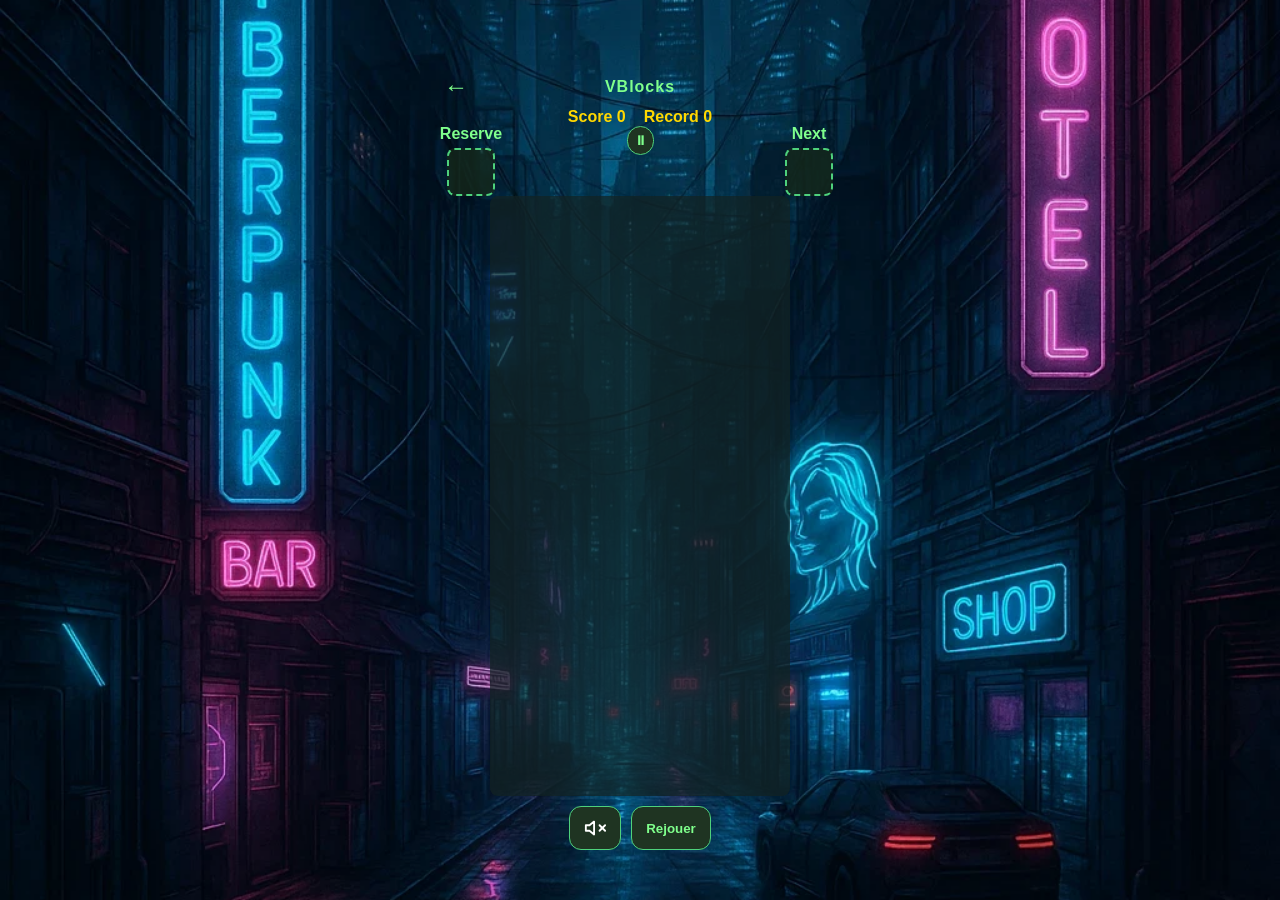
<file: ads.html>
<!DOCTYPE html>
<html lang="fr">
<head>
  <meta charset="UTF-8" />
  <meta name="viewport" content="width=device-width, initial-scale=1.0, user-scalable=no" />
  <title>VBlocks</title>
  <style>
    :root { color-scheme: dark; }
    * { box-sizing: border-box; }
    html, body { margin:0; width:100%; height:100%; overflow:hidden; font-family: Arial, sans-serif; }
    body[data-theme="cyber"] {
      background: url('assets/grid.webp') center center / cover no-repeat !important;
      --body-bg: linear-gradient(135deg, #0d1b1e 0%, #16282a 60%, #132323 100%);
      --body-color: #7fff8c; --title-color: #7fff8c; --title-shadow: 0 0 14px #3fc86a;
      --canvas-bg: rgba(19,35,35,0.72); --canvas-border: #7fff8c; --canvas-shadow: #124527;
      --panel-bg: #101e16; --panel-border: #4ed17c; --panel-shadow: #16282a; --panel-text: #7fff8c;
      --canvas-panel-bg: rgba(23,42,25,0.72); --canvas-panel-border: #4ed17c;
      --box-bg: rgba(20,40,30,0.65); --box-border: #4ed17c; --score-color: #7fff8c;
      --score-shadow: 0 0 8px #7fff8c; --btn-bg: #1f3422; --btn-color: #7fff8c; --btn-border: #4ed17c;
      --btn-hover-bg: #243929; --btn-hover-color: #7fff8c; --btn-hover-border: #b3ffc1; --btn-shadow: 0 0 8px #4ed17c;
    }
    body { background: var(--body-bg,#111); color:var(--body-color,#ccc); }
    .game-viewport { position:fixed; inset:0; display:flex; justify-content:center; align-items:flex-start; overflow:hidden; }
    .main-content { display:flex; flex-direction:column; width:430px; align-items:center; transform-origin:top center; }
    .top-bar { width:100%; display:flex; flex-direction:column; padding:10px 10px 0; }
    .top-bar-row { display:flex; justify-content:space-between; align-items:center; gap:8px; }
    .btn-back { background:none; border:none; color:var(--title-color); font-size:24px; width:42px; height:42px; }
    .main-title { flex:1; text-align:center; font-weight:900; letter-spacing:1px; color:var(--title-color); }
    .profile-row { width:42px; }
    .wallet-block { display:flex; justify-content:center; gap:18px; margin-bottom:10px; font-weight:700; color:#ffd800; }
    .wallet-item { display:flex; align-items:center; gap:8px; }
    .wallet-icon { width:28px; height:28px; object-fit:contain; border-radius:8px; flex:0 0 auto; }

    .top-canvas-row { width:100%; max-width:410px; display:flex; justify-content:space-between; align-items:flex-start; margin-top:-10px; }
    .side-canvas-block { display:flex; flex-direction:column; align-items:center; gap:6px; min-width:72px; }
    .side-canvas-block label { color:var(--panel-text); font-weight:700; display:block; text-align:center; line-height:1; }

    #holdCanvas,#nextCanvas { background:var(--canvas-panel-bg); border:2px dashed var(--canvas-panel-border); border-radius:8px; }
    #gameCanvas { width:100%; max-width:330px; aspect-ratio:10/20; background:var(--canvas-bg); border-radius:8px; display:block; margin:0 auto; touch-action:none; }

    #controls { display:flex; justify-content:center; gap:10px; margin-top:10px; }
    #controls button, #pause-btn { background:var(--btn-bg); color:var(--btn-color); border:1px solid var(--btn-border); border-radius:12px; padding:10px 14px; font-weight:700; }
    #pause-btn { padding:6px; border-radius:999px; }
    .music-btn-img { width:22px; height:22px; vertical-align:middle; }

    @media (max-width: 480px) {
      .main-content { width:100vw; }
      .top-canvas-row { margin-top:0; }
    }
  </style>
</head>
<body data-theme="cyber">
  <div class="game-viewport"><div class="main-content">
    <div class="top-bar">
      <div class="top-bar-row">
        <button class="btn-back" onclick="history.back()">←</button>
        <span class="main-title">VBlocks</span>
        <div class="profile-row"></div>
      </div>

      <div class="wallet-block">
        <span>Score <span id="score">0</span></span>
        <span>Record <span id="highscore-global">0</span></span>
      </div>
    </div>

    <div class="top-canvas-row">
      <div class="side-canvas-block">
        <label>Reserve</label>
        <canvas id="holdCanvas" width="48" height="48"></canvas>
      </div>

      <div><button id="pause-btn">⏸</button></div>

      <div class="side-canvas-block">
        <label>Next</label>
        <canvas id="nextCanvas" width="48" height="48"></canvas>
      </div>
    </div>

    <div class="game-flex-wrap"><canvas id="gameCanvas"></canvas></div>

    <div id="controls">
      <button id="music-btn">Musique</button>
      <button onclick="location.reload()">Rejouer</button>
    </div>
  </div></div>
  <audio id="music" src="assets/sounds/chill.mp3" loop></audio>
  <script>
    localStorage.setItem('themeVBlocks', 'cyber');
    window.i18nGet = (k)=>k;
    window.userData = {
      async getVCoins(){ return Number(localStorage.getItem('ads_vcoins')||0); },
      async addVCoins(n){ const v=Number(localStorage.getItem('ads_vcoins')||0)+Number(n||0); localStorage.setItem('ads_vcoins', String(v)); return v; },
      async getJetons(){ return Number(localStorage.getItem('ads_jetons')||3); },
      async addJetons(n){ const v=Math.max(0,Number(localStorage.getItem('ads_jetons')||3)+Number(n||0)); localStorage.setItem('ads_jetons', String(v)); return v; },
      async getHighScore(){ return Number(localStorage.getItem('ads_highscore')||0); },
      async setHighScore(n){ localStorage.setItem('ads_highscore', String(n||0)); return n||0; }
    };
    window.showInterstitial = async ()=>true;
  </script>
  <script>
// --- PATCH anti-lignes (ne s'applique qu'au thème "nuit") ---
function fillRectThemeSafe(c, px, py, size) {
  const theme =
    (typeof getCurrentTheme === 'function'
      ? getCurrentTheme()
      : (localStorage.getItem('themeVBlocks') || 'cyber'));

  if (theme === 'nuit') {
    const pad = 0.5;
    c.fillRect(px - pad, py - pad, size + 2 * pad, size + 2 * pad);
  } else {
    // Important: ne PAS se rappeler soi-même → pas de récursion
    c.fillRect(px, py, size, size); // ✅ FIX: width ET height
  }
}

(function (global) {
  'use strict';

  // ==== GESTION MUSIQUE UNIFIÉE ==== //
  const music = document.getElementById('music');
  if (music) music.volume = 0.45;

  function isMusicAlwaysMuted() {
    return localStorage.getItem('alwaysMuteMusic') === 'true';
  }
  function playMusicAuto() {
    if (!music) return;
    if (!isMusicAlwaysMuted()) {
      music.play().then(() => {
        window.musicStarted = true;
        refreshMusicBtn();
      }).catch(() => {});
    }
  }
  function pauseMusic() {
    if (music) music.pause();
    window.musicStarted = false;
    refreshMusicBtn();
  }
  function refreshMusicBtn() {
    const btn = document.getElementById('music-btn');
    if (!btn) return;

    const muted = isMusicAlwaysMuted() || (music && music.paused);
    const icon = muted ? 'volume-x' : 'volume-2';

    btn.innerHTML = `<img src="assets/icons/${icon}.svg" alt="${muted ? 'Muet' : 'Actif'}" class="music-btn-img">`;
  }
  window.setMusicAlwaysMuted = function (val) {
    localStorage.setItem('alwaysMuteMusic', val ? 'true' : 'false');
    if (val) {
      pauseMusic();
    } else {
      playMusicAuto();
    }
    refreshMusicBtn();
  };

  window.startMusicForGame = function () {
    if (!music) return;
    if (isMusicAlwaysMuted()) {
      pauseMusic();
      return;
    }
    music.currentTime = 0;
    playMusicAuto();
  };
  window.addEventListener('storage', (e) => {
    if (e.key === 'alwaysMuteMusic') {
      refreshMusicBtn();
      if (isMusicAlwaysMuted()) pauseMusic();
      else playMusicAuto();
    }
  });
  // Démarrage audio sur premier input (pas d’attente réseau)
  window.addEventListener('pointerdown', function autoStartMusic() {
    if (!window.musicStarted && !isMusicAlwaysMuted()) {
      playMusicAuto();
      window.musicStarted = true;
    }
  }, { once: true });

  setTimeout(refreshMusicBtn, 200);
  document.addEventListener('DOMContentLoaded', () => {
    const btnMusic = document.getElementById('music-btn');
    if (!btnMusic) return;

    btnMusic.onclick = () => {
      const currentlyMuted = isMusicAlwaysMuted() || (music && music.paused);
      const nextMute = !currentlyMuted;

      if (typeof window.setMusicAlwaysMuted === 'function') {
        window.setMusicAlwaysMuted(nextMute);
      } else {
        localStorage.setItem('alwaysMuteMusic', nextMute ? 'true' : 'false');
        if (music) {
          if (nextMute) music.pause();
          else music.play().catch(()=>{});
        }
      }
      refreshMusicBtn();
    };

    refreshMusicBtn();
  });

  // ==== FIN MUSIQUE ==== //


  // ==== SUPABASE (safe) ==== //
  const sb = global.sb || global.supabase || null;

  let highscoreCloud = 0; // Record cloud global

  // i18n + fallbacks
  function t(key, params) {
    if (global.i18nGet) {
      let str = global.i18nGet(key) ?? key;
      if (params) Object.keys(params).forEach(k => { str = str.replace(`{${k}}`, params[k]); });
      return str;
    }
    if (global.I18N_MAP && global.I18N_MAP[key]) {
      let str = global.I18N_MAP[key];
      if (params) Object.keys(params).forEach(k => { str = str.replace(`{${k}}`, params[k]); });
      return str;
    }
    return key;
  }
  // tt = i18n avec texte de repli si la clé n'existe pas
  function tt(key, fallback, params) {
    const val = t(key, params);
    return (val === key ? fallback : val);
  }

  // === THEMES à variantes (multicarrés random) ===
  function isVariantTheme(name) {
    const t = name || (typeof getCurrentTheme === 'function'
      ? getCurrentTheme()
      : (localStorage.getItem('themeVBlocks') || 'cyber'));
    return t === 'space' || t === 'vitraux' || t === 'luxury';
  }

  function initGame(opts) {
    const mode = (opts && opts.mode) || 'classic';
    const duelId = opts?.duelId || null;
    const duelPlayerNum = opts?.duelPlayerNum || 1;

    // Séquence commune (persistance et rewind)
    let piecesSequence = null;
    let piecesUsed = 0;

    let ghostPieceEnabled = localStorage.getItem('ghostPiece') !== 'false';
    global.toggleGhostPiece = function (enabled) {
      ghostPieceEnabled = !!enabled;
      localStorage.setItem('ghostPiece', ghostPieceEnabled ? 'true' : 'false');
      safeRedraw();
    };

    // ==== CANVAS & DPR ==== //
    const canvas = document.getElementById('gameCanvas');
    if (!canvas) { return; }
    const ctx = canvas.getContext('2d');
    if (!ctx) { return; }

    const holdCanvas = document.getElementById('holdCanvas');
    const holdCtx = holdCanvas ? holdCanvas.getContext('2d') : null;
    const nextCanvas = document.getElementById('nextCanvas');
    const nextCtx = nextCanvas ? nextCanvas.getContext('2d') : null;

    const COLS = 10, ROWS = 20;
    let BLOCK_SIZE = 30; // en px CSS (pas device)
    const DPR = Math.max(1, Math.floor(window.devicePixelRatio || 1));

    ctx.imageSmoothingEnabled = false;
    if (holdCtx) holdCtx.imageSmoothingEnabled = false;
    if (nextCtx) nextCtx.imageSmoothingEnabled = false;

    function clearCanvas(c2d, cnv) {
      c2d.save();
      c2d.setTransform(1, 0, 0, 1, 0, 0);
      c2d.clearRect(0, 0, cnv.width, cnv.height);
      c2d.restore();
    }

    const mainContent = document.querySelector('.main-content');
    let resizeRAF = null;

    function fitCanvasToCSS() {
      const cssW = Math.round(canvas.clientWidth || canvas.getBoundingClientRect().width);
      if (!cssW) return;

      BLOCK_SIZE = cssW / COLS;

      const usedW = BLOCK_SIZE * COLS;
      const usedH = BLOCK_SIZE * ROWS;

      canvas.style.height = usedH + 'px';

      canvas.width = Math.round(usedW * DPR);
      canvas.height = Math.round(usedH * DPR);

      ctx.setTransform(DPR, 0, 0, DPR, 0, 0);
    }

    function fitWholeGameUI() {
      if (!mainContent) return;

      mainContent.style.transform = 'scale(1)';
      mainContent.style.marginTop = '0px';

      requestAnimationFrame(() => {
        const baseW = mainContent.offsetWidth || 430;
        const baseH = Math.max(mainContent.scrollHeight, mainContent.offsetHeight, 1);

        const scale = Math.min(
          window.innerWidth / baseW,
          window.innerHeight / baseH,
          1
        );

        const top = Math.max(
          0,
          Math.floor((window.innerHeight - (baseH * scale)) / 2)
        );

        mainContent.style.transform = `scale(${scale})`;
        mainContent.style.marginTop = `${top}px`;
      });
    }

    function boardOffsets() {
      const cssW = canvas.width  / DPR;
      const cssH = canvas.height / DPR;
      const usedW = BLOCK_SIZE * COLS;
      const usedH = BLOCK_SIZE * ROWS;
      return {
        x: (cssW - usedW) / 2,
        y: (cssH - usedH) / 2,
      };
    }

    function sizeMiniCanvas(cnv, c2d, target = 48) {
      if (!cnv || !c2d) return;
      cnv.style.width  = target + 'px';
      cnv.style.height = target + 'px';
      cnv.width  = Math.round(target * DPR);
      cnv.height = Math.round(target * DPR);
      c2d.setTransform(DPR, 0, 0, DPR, 0, 0);
      c2d.imageSmoothingEnabled = false;
    }

    fitCanvasToCSS();
    sizeMiniCanvas(holdCanvas, holdCtx, 48);
    sizeMiniCanvas(nextCanvas, nextCtx, 48);
    fitWholeGameUI();

    window.addEventListener('resize', () => {
      cancelAnimationFrame(resizeRAF);
      resizeRAF = requestAnimationFrame(() => {
        if (mainContent) {
          mainContent.style.transform = 'scale(1)';
          mainContent.style.marginTop = '0px';
        }

        fitCanvasToCSS();
        sizeMiniCanvas(holdCanvas, holdCtx, 48);
        sizeMiniCanvas(nextCanvas, nextCtx, 48);

        safeRedraw();
        drawMiniPiece(holdCtx, heldPiece);
        drawMiniPiece(nextCtx, nextPiece);

        fitWholeGameUI();
      });
    });

    const THEMES = ['cyber', 'neon', 'nuit', 'nature', 'bubble', 'retro', 'space', 'vitraux', 'luxury', 'grece', 'arabic', 'angelique', 'japon'];
    let currentTheme = localStorage.getItem('themeVBlocks') || 'cyber';
    let currentThemeIndex = Math.max(0, THEMES.indexOf(currentTheme));
    const blockImages = {};

    // --- utils ---
    function shuffle(arr) {
      for (let i = arr.length - 1; i > 0; i--) {
        const j = Math.floor(Math.random() * (i + 1));
        [arr[i], arr[j]] = [arr[j], arr[i]];
      }
      return arr;
    }
    function generateSequenceClassic(bags = 200) {
      const res = [];
      for (let b = 0; b < bags; b++) {
        const bag = [0,1,2,3,4,5,6]; // I,J,L,O,S,T,Z
        shuffle(bag);
        res.push(...bag);
      }
      return res;
    }
    function getNextPieceIdGeneric() {
      if (!piecesSequence || piecesUsed >= piecesSequence.length) {
        piecesSequence = (mode === 'duel' && piecesSequence) ? piecesSequence : generateSequenceClassic(200);
        piecesUsed = 0;
      }
      return piecesSequence[piecesUsed++];
    }

    // === Load all images ===
    function loadBlockImages(themeName) {
      const themesWithPNG = ['bubble','nature','vitraux','luxury','space','angelique','cyber','japon','arabic','grece'];

      if (isVariantTheme(themeName)) {
        // === MODE VARIANTES (6 carrés tirés aléatoirement) ===
        blockImages[themeName] = [];
        let imagesToLoad = 6, imagesLoaded = 0;
        for (let i = 1; i <= 6; i++) {
          const img = new Image();
          img.onload  = () => { if (++imagesLoaded === imagesToLoad) safeRedraw(); };
          img.onerror = () => { if (++imagesLoaded === imagesToLoad) safeRedraw(); };
          img.src = (themeName === 'cyber') ? `assets/${i}.webp` : `themes/${themeName}/${i}.webp`;
          blockImages[themeName].push(img);
        }
        ['I','J','L','O','S','T','Z'].forEach(l => { blockImages[l] = null; });
      }
      else if (themeName === 'grece' || themeName === 'arabic') {
        // === UNE SEULE IMAGE POUR TOUTES LES PIÈCES ===
        const img = new Image();
        img.onload  = () => { safeRedraw(); };
        img.onerror = () => {};
        img.src = (themeName === 'cyber') ? `assets/block.webp` : `themes/${themeName}/block.webp`;
        ['I','J','L','O','S','T','Z'].forEach(l => { blockImages[l] = img; });
      }
      else {
        // === CAS NORMAL (1 fichier par lettre) ===
        ['I','J','L','O','S','T','Z'].forEach(l => {
          if (themesWithPNG.includes(themeName)) {
            const img = new Image();
            img.onload  = () => { safeRedraw(); };
            img.onerror = () => {};
            img.src = (themeName === 'cyber') ? `assets/${l}.webp` : `themes/${themeName}/${l}.webp`;
            blockImages[l] = img;
          } else {
            blockImages[l] = null;
          }
        });
      }

      currentTheme = themeName;
      if (themeName === 'retro') {
        global.currentColors = { I:'#00f0ff', J:'#0044ff', L:'#ff6600', O:'#ffff33', S:'#00ff44', T:'#ff00cc', Z:'#ff0033' };
      } else if (themeName === 'neon') {
        global.currentColors = { I:'#00ffff', J:'#007bff', L:'#ff8800', O:'#ffff00', S:'#00ff00', T:'#ff00ff', Z:'#ff0033' };
      } else if (themeName === 'nuit') {
        global.currentColors = { I:'#ccc', J:'#ccc', L:'#ccc', O:'#ccc', S:'#ccc', T:'#ccc', Z:'#ccc' };
      } else if (themeName === 'cyber') {
        global.currentColors = { I:'#5df2ff', J:'#4a7dff', L:'#ff9b4d', O:'#ffe45c', S:'#3dffb5', T:'#d86bff', Z:'#ff5f7a' };
      } else {
        global.currentColors = { I:'#9aa4b2', J:'#7f8ea3', L:'#b79a7b', O:'#d0c36c', S:'#7fc28e', T:'#a27fc2', Z:'#c27f7f' };
      }
    }

    function getThemeCssHref(themeName) {
      const themesWithOwnCss = new Set(['bubble', 'nature', 'neon', 'nuit', 'retro']);
      return themesWithOwnCss.has(themeName) ? `themes/${themeName}.css` : 'themes/themes.css';
    }

    function changeTheme(themeName) {
      document.body.setAttribute('data-theme', themeName);
      localStorage.setItem('themeVBlocks', themeName);
      const style = document.getElementById('theme-style');
      if (style) style.href = getThemeCssHref(themeName);
      loadBlockImages(themeName);
      currentThemeIndex = Math.max(0, THEMES.indexOf(themeName));
      safeRedraw();
    }

    loadBlockImages(currentTheme);
    // --- Suit le thème choisi dans le profil (évènement envoyé par profil.html)
    window.addEventListener('vblocks-theme-changed', (e) => {
      const t = (e?.detail?.theme) || localStorage.getItem('themeVBlocks') || 'cyber';
      if (t) changeTheme(t);
    });


    const PIECES = [
      [[1,1,1,1]],
      [[1,0,0],[1,1,1]],
      [[0,0,1],[1,1,1]],
      [[1,1],[1,1]],
      [[0,1,1],[1,1,0]],
      [[0,1,0],[1,1,1]],
      [[1,1,0],[0,1,1]]
    ];
    const LETTERS = ['I','J','L','O','S','T','Z'];

    function cloneMatrix(shape) {
      if (!Array.isArray(shape)) return null;
      return shape.map(row => Array.isArray(row) ? row.slice() : []);
    }

    function isValidShape(shape) {
      return Array.isArray(shape)
        && shape.length > 0
        && shape.every(row => Array.isArray(row) && row.length > 0);
    }

    function getPieceTypeIdFromLetter(letter) {
      const idx = LETTERS.indexOf(letter);
      return idx >= 0 ? idx : 0;
    }

    function buildVariantsForShape(shape) {
      if (!isValidShape(shape)) return null;
      const numbers = [1,2,3,4,5,6];
      shuffle(numbers);
      let idx = 0;
      return shape.map(row => row.map(val => (val ? numbers[idx++ % numbers.length] : null)));
    }

    function sanitizePiece(piece, fallbackLetter = 'I') {
      if (!piece || typeof piece !== 'object') return null;

      const safeLetter = LETTERS.includes(piece.letter) ? piece.letter : fallbackLetter;
      const typeId = getPieceTypeIdFromLetter(safeLetter);
      const fallbackShape = cloneMatrix(PIECES[typeId]);
      const safeShape = isValidShape(piece.shape) ? cloneMatrix(piece.shape) : fallbackShape;
      if (!safeShape) return null;

      const safePiece = {
        shape: safeShape,
        letter: safeLetter,
        x: Number.isFinite(piece.x) ? piece.x : Math.floor((COLS - safeShape[0].length) / 2),
        y: Number.isFinite(piece.y) ? piece.y : 0
      };

      if (piece.variants && Array.isArray(piece.variants)) {
        safePiece.variants = piece.variants.map(row => Array.isArray(row) ? row.slice() : []);
      } else if (isVariantTheme(currentTheme)) {
        safePiece.variants = buildVariantsForShape(safeShape);
      }

      return safePiece;
    }

    function createSafePiece(letter) {
      const safeLetter = LETTERS.includes(letter) ? letter : LETTERS[Math.floor(Math.random() * LETTERS.length)];
      const typeId = getPieceTypeIdFromLetter(safeLetter);
      const shape = cloneMatrix(PIECES[typeId]);
      const piece = {
        shape,
        letter: safeLetter,
        x: Math.floor((COLS - shape[0].length) / 2),
        y: 0
      };
      if (isVariantTheme(currentTheme)) {
        piece.variants = buildVariantsForShape(shape);
      }
      return piece;
    }

    function ensureRenderablePieces() {
      if (currentPiece) {
        currentPiece = sanitizePiece(currentPiece, currentPiece.letter || 'I') || createSafePiece(currentPiece?.letter || 'I');
      }
      if (nextPiece) {
        nextPiece = sanitizePiece(nextPiece, nextPiece.letter || 'I') || createSafePiece(nextPiece?.letter || 'I');
      }
      if (heldPiece) {
        heldPiece = sanitizePiece(heldPiece, heldPiece.letter || 'I') || null;
      }
    }

    function recoverPiecesForRender() {
      currentPiece = sanitizePiece(currentPiece, currentPiece?.letter || 'I') || createSafePiece(currentPiece?.letter || 'I');
      nextPiece = sanitizePiece(nextPiece, nextPiece?.letter || 'I') || createSafePiece(nextPiece?.letter || 'I');
      if (heldPiece) {
        heldPiece = sanitizePiece(heldPiece, heldPiece.letter || 'I') || null;
      }
    }

    let board = Array.from({ length: ROWS }, () => Array(COLS).fill(''));

    let currentPiece = null;
    let nextPiece = null;
    let heldPiece = null;
    let holdUsed = false; // conservé pour compat, mais ignoré (échanges illimités)
    let score = 0;
    let dropInterval = 500;
    let lastTime = 0;
    let gameOver = false;
    let paused = false;
    let combo = 0;
    let linesCleared = 0;
    let history = [];

    // revive ramp
    let reviveRampActive = false;
    let reviveRampStart = 0;
    const REVIVE_RAMP_MS = 6000;
    let reviveTargetInterval = 500;

    // ✅ Limitation: 1 seul revive par partie (pub OU jeton)
    let reviveUsed = false;

    // 🔒 Anti-double fin/anti-double crédit
    let endHandled = false;
    let creditDone = false;

    function lerp(a, b, t) { return a + (b - a) * t; }

    function saveHistory() {
      history.push({
        board: board.map(row => row.map(cell => cell && typeof cell === 'object' ? { ...cell } : cell)),
        currentPiece: JSON.parse(JSON.stringify(currentPiece)),
        nextPiece: JSON.parse(JSON.stringify(nextPiece)),
        heldPiece: heldPiece ? JSON.parse(JSON.stringify(heldPiece)) : null,
        score, combo, linesCleared, dropInterval,
        piecesSequence: piecesSequence ? piecesSequence.slice() : null,
        piecesUsed
      });
      if (history.length > 30) history.shift();
    }

    async function getJetons() {
      return (await userData.getJetons?.()) ?? 0;
    }
    async function useJeton() {
      const solde = await getJetons();
      if (solde > 0) {
        await userData.addJetons(-1);
        return true;
      }
      return false;
    }

    // === AJUSTEMENT #1 : interstitiel centralisé (pub.js) ===
    async function showInterstitial() {
      try {
        if (typeof window.showInterstitial === 'function') {
          await window.showInterstitial(); // AdMob via pub.js
          return;
        }
        if (global.showInterstitialAd) { // vieux wrapper éventuel
          await global.showInterstitialAd();
          return;
        }
      } catch (_) {}
      await showFakeAd(); // fallback web/dev
    }

    function showFakeAd() {
      return new Promise(resolve => {
        const ad = document.createElement('div');
        ad.style = 'position:fixed;left:0;top:0;width:100vw;height:100vh;z-index:999999;background:rgba(0,0,0,0.7);display:flex;align-items:center;justify-content:center;color:#fff;font-size:2em;';
        ad.innerHTML = `<div style="text-align:center">
          <div>${tt('ad.fake','Publicité')}</div>
          <div style="opacity:.9;font-size:.7em;margin-top:.3em">${tt('ad.wait','Veuillez patienter quelques secondes…')}</div>
        </div>`;
        document.body.appendChild(ad);
        setTimeout(() => { ad.remove(); resolve(); }, 3000);
      });
    }

    // ----- DUEL --------
    async function setupDuelSequence() {
      if (!duelId || !sb) return;
      let tries = 0, data = null;
      while (tries++ < 20) {
        let res = await sb.from('duels').select('*').eq('id', duelId).single();
        if (res?.data && res.data.pieces_seq) { data = res.data; break; }
        await new Promise(r => setTimeout(r, 1500));
      }
      if (!data) throw new Error(tt('error.duel_not_found','Duel introuvable'));
      piecesSequence = data.pieces_seq.split(',').map(x => parseInt(x, 10));
      piecesUsed = 0;
    }
    function getDuelNextPieceId() {
      if (!piecesSequence) return Math.floor(Math.random() * PIECES.length);
      if (piecesUsed >= piecesSequence.length) return Math.floor(Math.random() * PIECES.length);
      return piecesSequence[piecesUsed++];
    }

    // =========================
    // AUTOSAVE / RESUME (LOCAL UNIQUEMENT)
    // =========================
    const SAVE_KEY = `vblocks:autosave:${mode}:v3`; // v3: inclut inProgress + séquence
    const SAVE_TTL_MS = 1000 * 60 * 60 * 48; // 48h
    const CAN_RESUME = (mode !== 'duel'); // Par équité, pas de reprise en duel

    // Cloud désactivé pour la sauvegarde de partie
    const saveStateCloud = async () => {};
    const loadSavedCloud = async () => null;

    function getSavableState() {
      return {
        board,
        currentPiece,
        nextPiece,
        heldPiece,
        holdUsed,
        score,
        combo,
        linesCleared,
        dropInterval,
        mode,
        theme: currentTheme,
        ts: Date.now(),
        inProgress: !gameOver && !!currentPiece, // flag clé → pas de popup si false
        piecesSequence,
        piecesUsed
      };
    }
    function clearSavedGame() {
      try { localStorage.removeItem(SAVE_KEY); } catch (_e) {}
      saveStateCloud(null).catch(()=>{});
    }
    function safeParse(json) {
      try { return JSON.parse(json); } catch { return null; }
    }

    function saveStateNowLocal() {
      if (!CAN_RESUME) return;
      try {
        const payload = { version: 3, ts: Date.now(), state: getSavableState() };
        localStorage.setItem(SAVE_KEY, JSON.stringify(payload));
      } catch (_e) {}
    }

    async function saveStateNow() {
      if (!CAN_RESUME) return;
      const state = getSavableState();
      saveStateNowLocal();
      // pas de cloud ici
    }

    let saveTimer = null;
    function scheduleSave() {
      if (!CAN_RESUME) return;
      clearTimeout(saveTimer);
      saveTimer = setTimeout(saveStateNow, 300);
    }

    function loadSavedLocal() {
      if (!CAN_RESUME) return null;
      const raw = localStorage.getItem(SAVE_KEY);
      if (!raw) return null;
      const parsed = safeParse(raw);
      if (!parsed || !parsed.state) return null;
      const st = parsed.state;
      if ((Date.now() - (parsed.ts || st.ts || 0)) > SAVE_TTL_MS) {
        try { localStorage.removeItem(SAVE_KEY); } catch (_e) {}
        return null;
      }
      if (st.mode !== mode) return null;
      if (!st.inProgress) return null;
      return st;
    }

    function restoreFromSave(s) {
      try {
        if (!Array.isArray(s.board) || !s.currentPiece || !s.nextPiece) return false;

        board = s.board.map(row => row.map(cell => cell && typeof cell === 'object' ? { ...cell } : cell));
        currentPiece = JSON.parse(JSON.stringify(s.currentPiece));
        nextPiece    = JSON.parse(JSON.stringify(s.nextPiece));
        heldPiece    = s.heldPiece ? JSON.parse(JSON.stringify(s.heldPiece)) : null;
        ensureRenderablePieces();
        holdUsed     = !!s.holdUsed;
        score        = +s.score || 0;
        combo        = +s.combo || 0;
        linesCleared = +s.linesCleared || 0;
        dropInterval = +s.dropInterval || 500;
        gameOver     = false;
        paused       = false;

        if (s.piecesSequence && Array.isArray(s.piecesSequence)) {
          piecesSequence = s.piecesSequence.slice();
        }
        if (Number.isInteger(s.piecesUsed)) {
          piecesUsed = s.piecesUsed;
        }

    // Préfère TOUJOURS le thème actuel choisi par l’utilisateur
const desiredTheme = localStorage.getItem('themeVBlocks') || s.theme || currentTheme;
if (THEMES.includes(desiredTheme) && desiredTheme !== currentTheme) {
  changeTheme(desiredTheme);
}


        const scoreEl = document.getElementById('score');
        if (scoreEl) scoreEl.textContent = String(score);
        drawMiniPiece(nextCtx, nextPiece);
        drawMiniPiece(holdCtx, heldPiece);
        safeRedraw();

        history = [];
        saveHistory();

        lastTime = performance.now();
        requestAnimationFrame(update);
        window.startMusicForGame?.();

        scheduleSave();
        return true;
      } catch (_) {
        return false;
      }
    }

    // Sauvegardes « événements »
    document.addEventListener('visibilitychange', () => {
      if (document.hidden) saveStateNow();
    });
    window.addEventListener('beforeunload', saveStateNow);
    window.addEventListener('pagehide', saveStateNow);
    document.addEventListener('backbutton', saveStateNow, false);


 // Popup de reprise (locale)
function showResumePopup(savedState) {
  // Empêche de compter tant que la popup est ouverte
  window.__ads_waiting_choice = true;

  const overlay = document.createElement('div');
  overlay.id = 'resume-popup';
  overlay.style = `
    position:fixed;inset:0;z-index:99999;background:rgba(0,0,0,.55);
    display:flex;align-items:center;justify-content:center;
  `;
  overlay.innerHTML = `
    <div style="background:#23294a;border-radius:1em;padding:22px 18px;box-shadow:0 0 14px #3ff7;min-width:240px;max-width:92vw;text-align:center">
      <div style="font-size:1.15em;font-weight:bold;margin-bottom:8px;">
        ${tt('resume.title','Partie en cours')}
      </div>
      <div style="opacity:.9;margin-bottom:14px">
        ${tt('resume.subtitle','Voulez-vous reprendre là où vous vous êtes arrêté ?')}
      </div>
      <div style="display:flex;gap:10px;justify-content:center;flex-wrap:wrap">
        <button id="resume-yes" style="padding:.5em 1em;border-radius:.7em;border:none;background:#39f;color:#fff;cursor:pointer;">
          ${tt('resume.resume','Reprendre')}
        </button>
        <button id="resume-restart" style="padding:.5em 1em;border-radius:.7em;border:none;background:#444;color:#fff;cursor:pointer;">
          ${tt('resume.restart','Recommencer')}
        </button>
      </div>
    </div>
  `;
  document.body.appendChild(overlay);

  const cleanup = () => { window.__ads_waiting_choice = false; overlay.remove(); };

overlay.querySelector('#resume-yes').onclick = () => {
  cleanup();  // remet __ads_waiting_choice = false
  try { window.partieReprisee?.(mode); } catch(_){}
  restoreFromSave(savedState);


  };
  overlay.querySelector('#resume-restart').onclick = () => {
    clearSavedGame();
    cleanup();
    restartGameHard();
  };

    }

    // URL index pour "Quitter"
    const INDEX_URL = global.GAME_INDEX_URL || 'index.html';

    // === RESTART PROPRE GLOBAL (utile en cours de partie ou fin) ===
    function restartGameHard() {
      try { window.partieRecommencee?.(mode); } catch(_){}

      // stop timers
      stopSoftDrop();
      stopHorizontalRepeat();
      if (saveTimer) { clearTimeout(saveTimer); saveTimer = null; }

      // reset state
      board = Array.from({ length: ROWS }, () => Array(COLS).fill(''));
      currentPiece = null;
      nextPiece = null;
      heldPiece = null;
      holdUsed = false;
      score = 0;
      combo = 0;
      linesCleared = 0;
      dropInterval = 500;
      gameOver = false;
      paused = false;
      history = [];
      lastTime = 0;
      reviveRampActive = false;
      reviveUsed = false; // ✅ on ré-autorise 1 revive pour la nouvelle partie
      endHandled = false;
      creditDone = false;

      // UI
      const scoreEl = document.getElementById('score');
      if (scoreEl) scoreEl.textContent = '0';
      drawMiniPiece(nextCtx, null);
      drawMiniPiece(holdCtx, null);
      safeRedraw();

      clearSavedGame();

      // start new
      if (mode === 'duel') {
        // duel séquence déjà set dans setupDuelSequence
      } else {
        piecesSequence = generateSequenceClassic(200);
        piecesUsed = 0;
      }
      nextPiece = newPiece();
      reset();
      saveHistory();
      window.startMusicForGame?.();
      requestAnimationFrame(update);
    }
    // Expose facultatif si tu as un bouton "Recommencer" en HUD
    global.restartGameHard = restartGameHard;

    // === helper de crédit des récompenses (appelé sur Restart/Quit) ===
    async function commitEndRewards(points) {
      if (creditDone) return;
      creditDone = true;
      try {
        await setLastScoreSupabase(points);
        const cloudHigh = await getHighScoreSupabase();
        if (points > cloudHigh) {
          await setHighScoreSupabase(points);
          highscoreCloud = points;
          updateHighscoreDisplay();
        }
        await userData.addVCoins?.(points);
        updateBalancesHeader();
      } catch (err) {}
    }

    // Nouvelle popup de fin de partie (+ revive)
    function showEndPopup(points) {
      if (endHandled) return;
      try { window.partieTerminee?.(); } catch(_) {}

      paused = true;
      stopSoftDrop();
      stopHorizontalRepeat();
      safeRedraw();
      clearSavedGame();

      const old = document.getElementById('gameover-popup');
      if (old) old.remove();

      if (mode === 'duel') {
        handleDuelEnd(points);
        return;
      }

      const canRevive = !reviveUsed;
      const STORE_URL = 'https://play.google.com/store/apps/details?id=com.vboldstudio.VBlocks';
      let storeTimer = null;

      function openStoreContinuePopup() {
        const oldStore = document.getElementById('store-continue-popup');
        if (oldStore) oldStore.remove();

        const overlay = document.createElement('div');
        overlay.id = 'store-continue-popup';
        overlay.style = `
          position:fixed;
          inset:0;
          z-index:100000;
          background:rgba(0,0,0,0.6);
          display:flex;
          align-items:center;
          justify-content:center;
        `;

        overlay.innerHTML = `
          <div style="background:#23294a;border-radius:1em;padding:22px 16px;box-shadow:0 0 14px #3ff7;min-width:260px;max-width:92vw;text-align:center">
            <div style="font-size:1.15em;font-weight:800;margin-bottom:10px;">Continue ?</div>
            <div style="opacity:.9;margin-bottom:14px;">Ouvrir VBlocks sur le Play Store ?</div>
            <div style="display:flex;gap:10px;justify-content:center;flex-wrap:wrap">
              <button id="store-go-btn" style="padding:.65em 1.1em;border-radius:.8em;border:none;background:#39f;color:#fff;cursor:pointer;">
                Continuer
              </button>
              <button id="store-later-btn" style="padding:.65em 1.1em;border-radius:.8em;border:none;background:#444;color:#fff;cursor:pointer;">
                Plus tard
              </button>
            </div>
          </div>
        `;

        document.body.appendChild(overlay);

        document.getElementById('store-go-btn').onclick = () => {
          window.location.href = STORE_URL;
        };

        document.getElementById('store-later-btn').onclick = () => {
          overlay.remove();
        };
      }

      const popup = document.createElement('div');
      popup.id = 'gameover-popup';
      popup.style = `
        position: fixed;
        left:0;
        top:0;
        width:100vw;
        height:100vh;
        z-index:99999;
        background: rgba(0,0,0,0.55);
        display:flex;
        align-items:center;
        justify-content:center;
      `;

      popup.innerHTML = `
        <div style="background:#23294a;border-radius:1em;padding:24px 16px;box-shadow:0 0 14px #3ff7;min-width:260px;max-width:92vw;text-align:center">
          <div style="font-size:1.2em;font-weight:bold;margin-bottom:10px;">
            <span>${tt('end.title','Partie terminée')}</span><br>
            <span>+${points} ${tt('end.points','points')}</span>
          </div>

          <div style="opacity:.9;margin-bottom:14px">
            ${tt('end.subtitle','Que voulez-vous faire ?')}
          </div>

          <div style="display:flex;flex-direction:column;gap:10px;width:100%">
            <button
              id="end-store-download"
              class="btn-primary"
              style="
                width:100%;
                padding:.85em 1em;
                border-radius:1em;
                border:none;
                background:linear-gradient(180deg,#2f7bff 0%,#1e55d6 100%);
                color:#fff;
                cursor:pointer;
                display:flex;
                align-items:center;
                justify-content:center;
                box-shadow:0 0 12px #39f7;
                font-weight:800;
              "
            >
              Télécharger
            </button>

            <div style="display:flex;gap:10px;justify-content:center;flex-wrap:wrap">
              <button
                id="end-revive-token"
                class="btn"
                style="padding:.6em 1.1em;border-radius:.8em;background:#2a7;color:#fff;cursor:pointer;${canRevive ? '' : 'display:none;'}"
              >
                ${tt('end.revive.token','Revivre (1 jeton)')}
              </button>

              <button
                id="end-revive-ad"
                class="btn"
                style="padding:.6em 1.1em;border:none;border-radius:.8em;background:#a73;color:#fff;cursor:pointer;${canRevive ? '' : 'display:none;'}"
              >
                ${tt('end.revive.ad','Revivre (pub)')}
              </button>
            </div>

            <div style="display:flex;gap:10px;justify-content:center;flex-wrap:wrap">
              <button
                id="end-restart"
                class="btn-primary"
                style="padding:.6em 1.1em;border-radius:.8em;border:none;background:#39f;color:#fff;cursor:pointer;"
              >
                ${tt('end.restart','Recommencer')}
              </button>

              <button
                id="end-quit"
                class="btn"
                style="padding:.6em 1.1em;border-radius:.8em;border:none;background:#444;color:#fff;cursor:pointer;"
              >
                ${tt('end.quit','Quitter')}
              </button>
            </div>
          </div>
        </div>
      `;

      document.body.appendChild(popup);

      async function doRevive(withAd) {
        if (storeTimer) {
          clearTimeout(storeTimer);
          storeTimer = null;
        }

        if (withAd) {
          window.__ads_active = true;
          window.__ads_freeze = true;
          const resetAds = () => {
            window.__ads_active = false;
            window.__ads_freeze = false;
          };

          if (typeof window.showRewardRevive === 'function') {
            const ok = await new Promise(resolve => {
              try { window.showRewardRevive(closedOk => resolve(!!closedOk)); }
              catch(_) { resolve(false); }
            });

            resetAds();
            if (!ok) return;

            reviveUsed = true;
            try { popup.remove(); } catch(_) {}
            endHandled = false;
            creditDone = false;
            gameOver = false;
            reviveRewindAndResume();
            return;
          }

          await showInterstitial();
          resetAds();
          reviveUsed = true;
          try { popup.remove(); } catch(_) {}
          endHandled = false;
          creditDone = false;
          gameOver = false;
          reviveRewindAndResume();
          return;
        }

        const okTok = await useJeton();
        if (!okTok) {
          alert('Pas assez de jetons.');
          return;
        }

        reviveUsed = true;
        try { popup.remove(); } catch(_) {}
        endHandled = false;
        creditDone = false;
        gameOver = false;
        reviveRewindAndResume();
      }

      document.getElementById('end-restart').onclick = async function () {
        if (storeTimer) {
          clearTimeout(storeTimer);
          storeTimer = null;
        }

        await commitEndRewards(points);
        endHandled = true;

        try { window.VRCrossPromo?.notifyCompletedRun?.(); } catch (_) {}
        try {
          await window.VRCrossPromo?.maybeShowPostGamePromo?.({
            skipBecauseRewardAd: false
          });
        } catch (_) {}

        popup.remove();
        restartGameHard();
      };

      document.getElementById('end-quit').onclick = async function () {
        if (storeTimer) {
          clearTimeout(storeTimer);
          storeTimer = null;
        }

        await commitEndRewards(points);
        endHandled = true;

        try { window.VRCrossPromo?.notifyCompletedRun?.(); } catch (_) {}
        try {
          await window.VRCrossPromo?.maybeShowPostGamePromo?.({
            skipBecauseRewardAd: false
          });
        } catch (_) {}

        window.location.href = INDEX_URL;
      };

      const btnTok = document.getElementById('end-revive-token');
      const btnAd = document.getElementById('end-revive-ad');
      const btnStore = document.getElementById('end-store-download');

      if (btnStore?.animate) {
        btnStore.animate(
          [
            { transform: 'scale(1)', boxShadow: '0 0 12px #39f7' },
            { transform: 'scale(1.04)', boxShadow: '0 0 24px #39f7' },
            { transform: 'scale(1)', boxShadow: '0 0 12px #39f7' }
          ],
          {
            duration: 1600,
            iterations: Infinity,
            easing: 'ease-in-out'
          }
        );
      }

      if (btnTok) btnTok.onclick = function () { doRevive(false); };
      if (btnAd) btnAd.onclick = function () { doRevive(true); };

      if (btnStore) {
        btnStore.onclick = function () {
          if (storeTimer) return;

          btnStore.disabled = true;
          btnStore.style.opacity = '.7';
          btnStore.textContent = 'Patientez...';

          storeTimer = setTimeout(() => {
            storeTimer = null;
            btnStore.disabled = false;
            btnStore.style.opacity = '1';
            btnStore.textContent = 'Télécharger';
            openStoreContinuePopup();
          }, 10000);
        };
      }
    }

    function update(now) {
      // ❄️ GEL TOTAL si pub (interstitiel/reward) en cours
      if (window.__ads_active) { requestAnimationFrame(update); return; }

      if (paused || gameOver) return;

      ensureRenderablePieces();

      // Rampe de vitesse post-revive
      if (reviveRampActive) {
        const elapsed = now - reviveRampStart;
        const t = Math.min(1, elapsed / REVIVE_RAMP_MS);
        dropInterval = Math.max(17, Math.round(lerp(1200, reviveTargetInterval, t)));
        if (t >= 1) {
          reviveRampActive = false;
        }
      }

      if (!lastTime) lastTime = now;
      const delta = now - lastTime;
      if (delta > dropInterval) {
        dropPiece();
        lastTime = now;
      }
      safeRedraw();
      requestAnimationFrame(update);
    }

    async function updateBalancesHeader() {
      try {
        const jetons = await userData.getJetons();
        const vcoins = await userData.getVCoins();

        const j =
          document.getElementById('header-jetons') ||
          document.getElementById('jetonsCount') ||
          document.getElementById('jeton-amount');

        const v =
          document.getElementById('header-vcoins') ||
          document.getElementById('vcoinsCount') ||
          document.getElementById('vcoin-amount');

        if (j) j.textContent = String(jetons ?? 0);
        if (v) v.textContent = String(vcoins ?? 0);
      } catch (_) {}
    }

    // ===== SOFT DROP tactile =====
    let softDropInterval = null;
    let isSoftDropping = false;
    let mustLiftFingerForNextSoftDrop = false;

    function startSoftDrop() {
      if (mustLiftFingerForNextSoftDrop) return;
      if (isSoftDropping || paused || gameOver) return;
      isSoftDropping = true;
      softDropInterval = setInterval(() => {
        if (!paused && !gameOver) {
          dropPiece();
          safeRedraw();
        }
      }, 50);
    }
    function stopSoftDrop() {
      isSoftDropping = false;
      clearInterval(softDropInterval);
      softDropInterval = null;
    }

    // ===== Repeat horizontal tactile =====
    let horizontalRepeatInterval = null;
    function startHorizontalRepeat(direction) {
      stopHorizontalRepeat();
      move(direction);
      safeRedraw();
      horizontalRepeatInterval = setInterval(() => {
        if (!paused && !gameOver) {
          move(direction);
          safeRedraw();
        }
      }, 120);
    }
    function stopHorizontalRepeat() {
      clearInterval(horizontalRepeatInterval);
      horizontalRepeatInterval = null;
    }

    // ===== INPUTS clavier =====
    document.addEventListener('keydown', e => {
      if (gameOver) return;

      // Pause avec Escape/Space
      if (e.key === 'Escape' || e.key === ' ') {
        e.preventDefault();
        togglePause();
        return;
      }
      if (paused) return;

      if (e.key === 'ArrowLeft') {
        move(-1);
      } else if (e.key === 'ArrowRight') {
        move(1);
      } else if (e.key === 'ArrowDown') {
        startSoftDrop();
      } else if (e.key === 'ArrowUp') {
        rotatePiece();
      } else if (e.key === 'c' || e.key === 'C' || e.key === 'Shift') {
        holdPieceSwapStay();
      } else if (e.key === ' ') {
        hardDrop();
      }
      safeRedraw();
    });

    document.addEventListener('keyup', e => {
      if (e.key === 'ArrowDown') {
        stopSoftDrop();
        mustLiftFingerForNextSoftDrop = false;
      }
    });

    // ===== INPUTS tactiles (boutons) =====
    function bindHoldToRepeat(el, onStart, onEnd) {
      if (!el) return;
      const start = (ev) => {
        ev.preventDefault();
        if (paused || gameOver) return;
        onStart?.();
      };
      const end = (ev) => {
        ev?.preventDefault?.();
        onEnd?.();
      };

      el.addEventListener('pointerdown', start, { passive:false });
      el.addEventListener('pointerup', end, { passive:false });
      el.addEventListener('pointercancel', end, { passive:false });
      el.addEventListener('pointerleave', end, { passive:false });
    }

    const btnLeft  = document.getElementById('btn-left');
    const btnRight = document.getElementById('btn-right');
    const btnDown  = document.getElementById('btn-down');
    const btnRot   = document.getElementById('btn-rotate');
    const btnHold  = document.getElementById('btn-hold');
    const btnDrop  = document.getElementById('btn-drop');
    const btnGhost = document.getElementById('ghost-btn');

    bindHoldToRepeat(btnLeft,
      () => { rotationLocked = true; startHorizontalRepeat(-1); },
      () => { stopHorizontalRepeat(); rotationLocked = false; }
    );

    bindHoldToRepeat(btnRight,
      () => { rotationLocked = true; startHorizontalRepeat(1); },
      () => { stopHorizontalRepeat(); rotationLocked = false; }
    );

    bindHoldToRepeat(btnDown,
      () => { rotationLocked = true; startSoftDrop(); },
      () => { stopSoftDrop(); mustLiftFingerForNextSoftDrop = false; rotationLocked = false; }
    );

    if (btnRot) btnRot.addEventListener('pointerdown', (e) => {
      e.preventDefault();
      if (paused || gameOver) return;
      rotatePiece();
      safeRedraw();
    }, { passive:false });

    if (btnHold) btnHold.addEventListener('pointerdown', (e) => {
      e.preventDefault();
      if (paused || gameOver) return;
      holdPieceSwapStay();
      safeRedraw();
    }, { passive:false });

    if (btnDrop) btnDrop.addEventListener('pointerdown', (e) => {
      e.preventDefault();
      if (paused || gameOver) return;
      hardDrop();
      safeRedraw();
    }, { passive:false });

    if (btnGhost) btnGhost.addEventListener('pointerdown', (e) => {
      e.preventDefault();
      if (paused || gameOver) return;
      ghostPieceEnabled = !ghostPieceEnabled;
      localStorage.setItem('ghostPiece', ghostPieceEnabled ? 'true' : 'false');
      safeRedraw();
    }, { passive:false });

    // ===== BOUTONS topbar =====
    const btnBack = document.getElementById('back-btn');
    if (btnBack) btnBack.addEventListener('click', () => {
      if (score > 0 && !gameOver) saveStateNow();
      window.location.href = INDEX_URL;
    });

    // ===== REPRISE de partie =====
    document.addEventListener('DOMContentLoaded', async () => {
      updateBalancesHeader();
      updateHighscoreDisplay();
      refreshMusicBtn();

      const savedLocal = loadSavedLocal();
      if (savedLocal) {
        showResumePopup(savedLocal);
      } else {
        await startGame();
      }
    });

    // expose debug API
    global.__vblocks = {
      get state() {
        return {
          mode, score, linesCleared, combo, dropInterval,
          currentPiece, nextPiece, heldPiece, paused, gameOver,
          theme: currentTheme
        };
      },
      saveStateNow,
      loadSavedLocal,
      restoreFromSave,
      restartGameHard
    };
  }

  // === SUPABASE helpers déjà présents ailleurs dans ton app ===
  async function getHighScoreSupabase() {
    try {
      if (typeof window.secureGetMe === 'function') {
        const me = await window.secureGetMe();
        return Number(me?.high_score ?? 0);
      }
    } catch (_) {}
    return 0;
  }

  async function setHighScoreSupabase(value) {
    try {
      if (typeof window.secureSetHighScore === 'function') {
        return await window.secureSetHighScore(value);
      }
    } catch (_) {}
    return null;
  }

  async function setLastScoreSupabase(value) {
    try {
      if (typeof window.secureSetLastScore === 'function') {
        return await window.secureSetLastScore(value);
      }
    } catch (_) {}
    return null;
  }

 global.VBlocksGame = { initGame };
})(window);

  </script>
  <script>
    if (window.VBlocksGame?.initGame) window.VBlocksGame.initGame({ mode: 'classic' });
  </script>
</body>
</html>
</file>
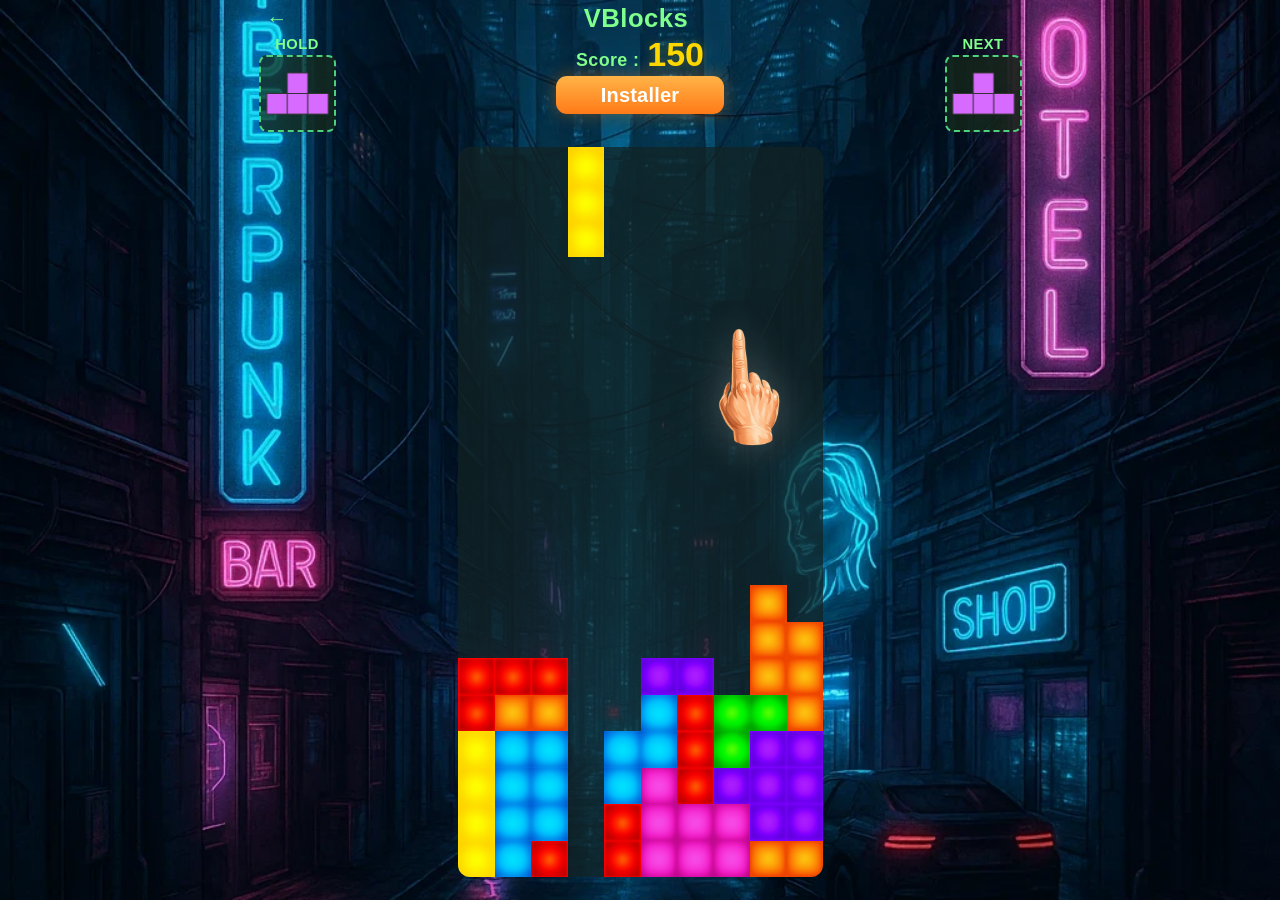
<file: indavant modif.html>
<!DOCTYPE html>
<html lang="fr">
<head>
  <meta charset="UTF-8" />
  <meta name="viewport" content="width=device-width, initial-scale=1.0, user-scalable=no" />
  <title>VBlocks</title>
  <style>
    :root { color-scheme: dark; }
    * { box-sizing: border-box; }
    html, body { margin:0; width:100%; height:100%; overflow:hidden; font-family: Arial, sans-serif; }
    body[data-theme="cyber"] {
      background: url('assets/grid.webp') center center / cover no-repeat !important;
      --body-bg: linear-gradient(135deg, #0d1b1e 0%, #16282a 60%, #132323 100%);
      --body-color: #7fff8c; --title-color: #7fff8c; --title-shadow: 0 0 14px #3fc86a;
      --canvas-bg: rgba(19,35,35,0.72); --canvas-border: #7fff8c; --canvas-shadow: #124527;
      --panel-bg: #101e16; --panel-border: #4ed17c; --panel-shadow: #16282a; --panel-text: #7fff8c;
      --canvas-panel-bg: rgba(23,42,25,0.72); --canvas-panel-border: #4ed17c;
      --box-bg: rgba(20,40,30,0.65); --box-border: #4ed17c; --score-color: #7fff8c;
      --score-shadow: 0 0 8px #7fff8c; --btn-bg: #1f3422; --btn-color: #7fff8c; --btn-border: #4ed17c;
      --btn-hover-bg: #243929; --btn-hover-color: #7fff8c; --btn-hover-border: #b3ffc1; --btn-shadow: 0 0 8px #4ed17c;
    }
    body { background: var(--body-bg,#111); color:var(--body-color,#ccc); }
    .game-viewport{
      position:fixed;
      inset:0;
      display:flex;
      justify-content:center;
      align-items:flex-start;
      overflow:hidden;
      padding:0;
    }

    .main-content{
      display:flex;
      flex-direction:column;
      width:min(100vw, 820px);
      height:100vh;
      align-items:center;
      justify-content:flex-start;
      transform-origin:top center;
      padding:max(2px, env(safe-area-inset-top)) 8px max(8px, env(safe-area-inset-bottom));
    }

    .top-bar{
      width:100%;
      max-width:760px;
      display:flex;
      flex-direction:column;
      padding:0;
      flex:0 0 auto;
    }

    .top-bar-row{
      display:flex;
      justify-content:space-between;
      align-items:center;
      gap:6px;
    }

    .btn-back{
      background:none;
      border:none;
      color:var(--title-color);
      font-size:21px;
      width:34px;
      height:34px;
      padding:0;
    }

    .main-title{
      flex:1;
      text-align:center;
      font-weight:900;
      letter-spacing:.5px;
      color:var(--title-color);
      font-size:clamp(18px, 2vw, 28px);
      line-height:1;
    }

    .profile-row{ width:42px; }

    .top-canvas-row{
      width:100%;
      max-width:760px;
      display:grid;
      grid-template-columns:minmax(54px,74px) minmax(0,1fr) minmax(54px,74px);
      align-items:start;
      gap:8px;
      margin-top:1px;
      flex:0 0 auto;
    }

    .side-canvas-block{
      display:flex;
      flex-direction:column;
      align-items:center;
      gap:3px;
      min-width:54px;
      flex:0 0 auto;
    }

    .side-canvas-block label{
      color:var(--panel-text);
      font-weight:800;
      text-align:center;
      font-size:clamp(11px, 1.15vw, 16px);
      letter-spacing:.03em;
      line-height:1;
    }

    .center-score-block{
      display:flex;
      justify-content:center;
      align-items:flex-start;
      min-width:0;
      padding-top:0;
    }

    .center-score-inline{
      display:flex;
      flex-direction:column;
      align-items:center;
      justify-content:center;
      gap:5px;
      text-align:center;
      min-width:0;
    }

    .center-score-label{
      font-size:clamp(12px, 1.4vw, 18px);
      font-weight:900;
      color:var(--panel-text);
      letter-spacing:.02em;
    }

    .center-score-value{
      font-size:clamp(20px, 3vw, 34px);
      font-weight:900;
      line-height:1;
      color:#ffd800;
      text-shadow:0 0 10px rgba(255,216,0,.28);
    }

    .center-score-topline{
      display:flex;
      align-items:baseline;
      justify-content:center;
      gap:8px;
      flex-wrap:wrap;
    }

    .install-cta-btn{
      width:clamp(132px, 22vw, 168px);
      min-width:0;
      height:38px;
      padding:0 14px;
      border:none;
      border-radius:11px;
      background:linear-gradient(180deg, #ffb347 0%, #ff7a18 100%);
      color:#fff;
      font-size:clamp(15px, 1.9vw, 20px);
      font-weight:900;
      letter-spacing:.01em;
      cursor:pointer;
      box-shadow:0 0 18px rgba(255,138,24,.35);
      animation:vb-showcase-pulse 1s ease-in-out infinite;
      white-space:nowrap;
    }

    #holdCanvas,#nextCanvas{
      background:var(--canvas-panel-bg);
      border:2px dashed var(--canvas-panel-border);
      border-radius:8px;
    }

    .game-flex-wrap{
      width:100%;
      flex:1 1 auto;
      display:flex;
      justify-content:center;
      align-items:center;
      min-height:0;
      padding-top:4px;
      padding-bottom:4px;
    }

    #gameCanvas{
      height:100%;
      max-height:100%;
      width:auto;
      max-width:min(94vw, calc((100vh - 170px) * 0.5));
      aspect-ratio:10/20;
      background:var(--canvas-bg);
      border-radius:12px;
      display:block;
      margin:0 auto;
      touch-action:none;
    }

    @media (max-width: 900px){
      .main-content{ width:100vw; }
      .top-bar, .top-canvas-row{ max-width:680px; }

      #gameCanvas{
        max-width:min(95vw, calc((100vh - 165px) * 0.5));
      }
    }

    @media (max-width: 600px){
      .main-content{
        padding-top:max(2px, env(safe-area-inset-top));
        padding-left:6px;
        padding-right:6px;
        padding-bottom:max(8px, env(safe-area-inset-bottom));
      }

      .top-canvas-row{
        gap:8px;
      }

      .side-canvas-block{
        min-width:58px;
        gap:4px;
      }

      .side-canvas-block label{
        font-size:12px;
      }

      .center-score-inline{
        gap:6px;
      }

      .install-cta-btn{
        width:min(150px, 100%);
        height:36px;
        font-size:16px;
        border-radius:10px;
      }

      #gameCanvas{
        max-width:min(97vw, calc((100vh - 155px) * 0.5));
      }
    }

    @media (max-height: 760px){
      #gameCanvas{
        max-width:min(97vw, calc((100vh - 150px) * 0.5));
      }
    }

    @keyframes vb-showcase-pulse {
      0%, 100% { transform: scale(1); box-shadow: 0 0 14px rgba(76,255,124,.22); }
      50% { transform: scale(1.08); box-shadow: 0 0 24px rgba(76,255,124,.42); }
    }

    @keyframes vb-showcase-hand-swipe {
      0%   { transform: translate3d(0,0,0) rotate(-6deg); opacity: 0; }
      10%  { opacity: .96; }
      65%  { transform: translate3d(-52vw,0,0) rotate(0deg); opacity: 1; }
      100% { transform: translate3d(-92vw,0,0) rotate(4deg); opacity: 0; }
    }

    #showcase-hand-hint{
      position:fixed;
      width:170px;
      height:170px;
      z-index:99990;
      pointer-events:none;
    }

    #showcase-hand-hint img{
      display:block;
      width:100%;
      height:auto;
      filter:drop-shadow(0 0 20px rgba(255,255,255,.26));
      animation: vb-showcase-hand-swipe 3.2s cubic-bezier(.22,.61,.36,1) infinite;
      transform-origin:center center;
      user-select:none;
      -webkit-user-drag:none;
    }
  </style>
</head>
<body data-theme="cyber">
  <div class="game-viewport"><div class="main-content">
    <div class="top-bar">
      <div class="top-bar-row">
        <button class="btn-back" onclick="history.back()">←</button>
        <span class="main-title">VBlocks</span>
        <div class="profile-row"></div>
      </div>
    </div>
    <div class="top-canvas-row">
      <div class="side-canvas-block"><label>HOLD</label><canvas id="holdCanvas" width="48" height="48"></canvas></div>
      <div class="center-score-block">
        <div class="center-score-inline">
          <div class="center-score-topline">
            <span class="center-score-label">Score :</span>
            <span class="center-score-value" id="score">0</span>
          </div>
          <button id="install-btn" class="install-cta-btn" type="button">Installer</button>
        </div>
      </div>
      <div class="side-canvas-block"><label>NEXT</label><canvas id="nextCanvas" width="48" height="48"></canvas></div>
    </div>
    <div class="game-flex-wrap"><canvas id="gameCanvas"></canvas></div>
  </div></div>
  <audio id="music" src="assets/sounds/chill.m4a" loop></audio>
  <script>
    localStorage.setItem('themeVBlocks', 'cyber');
    window.i18nGet = (k)=>k;
    window.userData = {
      async getVCoins(){ return Number(localStorage.getItem('ads_vcoins')||0); },
      async addVCoins(n){ const v=Number(localStorage.getItem('ads_vcoins')||0)+Number(n||0); localStorage.setItem('ads_vcoins', String(v)); return v; },
      async getJetons(){ return Number(localStorage.getItem('ads_jetons')||3); },
      async addJetons(n){ const v=Math.max(0,Number(localStorage.getItem('ads_jetons')||3)+Number(n||0)); localStorage.setItem('ads_jetons', String(v)); return v; },
      async getHighScore(){ return Number(localStorage.getItem('ads_highscore')||0); },
      async setHighScore(n){ localStorage.setItem('ads_highscore', String(n||0)); return n||0; }
    };
    window.showInterstitial = async ()=>true;
  </script>
  <script>
// --- PATCH anti-lignes (ne s'applique qu'au thème "nuit") ---
function fillRectThemeSafe(c, px, py, size) {
  const theme =
    (typeof getCurrentTheme === 'function'
      ? getCurrentTheme()
      : (localStorage.getItem('themeVBlocks') || 'cyber'));

  if (theme === 'nuit') {
    const pad = 0.5;
    c.fillRect(px - pad, py - pad, size + 2 * pad, size + 2 * pad);
  } else {
    // Important: ne PAS se rappeler soi-même → pas de récursion
    c.fillRect(px, py, size, size); // ✅ FIX: width ET height
  }
}

(function (global) {
  'use strict';

  // ==== GESTION MUSIQUE UNIFIÉE ==== //
  const music = document.getElementById('music');
  if (music) music.volume = 0.45;

  function isMusicAlwaysMuted() {
    return localStorage.getItem('alwaysMuteMusic') === 'true';
  }
  function playMusicAuto() {
    if (!music) return;
    if (!isMusicAlwaysMuted()) {
      music.play().then(() => {
        window.musicStarted = true;
        refreshMusicBtn();
      }).catch(() => {});
    }
  }
  function pauseMusic() {
    if (music) music.pause();
    window.musicStarted = false;
    refreshMusicBtn();
  }
  function refreshMusicBtn() {
    const btn = document.getElementById('music-btn');
    if (!btn) return;

    const muted = isMusicAlwaysMuted() || (music && music.paused);
    const icon = muted ? 'volume-x' : 'volume-2';

    btn.innerHTML = `<img src="assets/icons/${icon}.svg" alt="${muted ? 'Muet' : 'Actif'}" class="music-btn-img">`;
  }
  window.setMusicAlwaysMuted = function (val) {
    localStorage.setItem('alwaysMuteMusic', val ? 'true' : 'false');
    if (val) {
      pauseMusic();
    } else {
      playMusicAuto();
    }
    refreshMusicBtn();
  };

window.startMusicForGame = function () {
  if (!music) return;
  if (isMusicAlwaysMuted()) {
    pauseMusic();
    return;
  }
  if (window.musicStarted && !music.paused) return;

  music.play()
    .then(() => {
      window.musicStarted = true;
      refreshMusicBtn();
    })
    .catch(() => {
      window.musicStarted = false;
    });
};
  window.addEventListener('storage', (e) => {
    if (e.key === 'alwaysMuteMusic') {
      refreshMusicBtn();
      if (isMusicAlwaysMuted()) pauseMusic();
      else playMusicAuto();
    }
  });
  // Démarrage audio sur premier input (pas d’attente réseau)
window.addEventListener('pointerdown', function autoStartMusic() {
  if (window.musicStarted || isMusicAlwaysMuted() || !music) return;

  music.play()
    .then(() => {
      window.musicStarted = true;
      refreshMusicBtn();
    })
    .catch(() => {
      window.musicStarted = false;
    });
}, { passive: true });

  setTimeout(refreshMusicBtn, 200);
  document.addEventListener('DOMContentLoaded', () => {
    const btnMusic = document.getElementById('music-btn');
    if (!btnMusic) return;

    btnMusic.onclick = () => {
      const currentlyMuted = isMusicAlwaysMuted() || (music && music.paused);
      const nextMute = !currentlyMuted;

      if (typeof window.setMusicAlwaysMuted === 'function') {
        window.setMusicAlwaysMuted(nextMute);
      } else {
        localStorage.setItem('alwaysMuteMusic', nextMute ? 'true' : 'false');
        if (music) {
          if (nextMute) music.pause();
          else music.play().catch(()=>{});
        }
      }
      refreshMusicBtn();
    };

    refreshMusicBtn();
  });

  // ==== FIN MUSIQUE ==== //


  // ==== SUPABASE (safe) ==== //
  const sb = global.sb || global.supabase || null;

  let highscoreCloud = 0; // Record cloud global

  // i18n + fallbacks
  function t(key, params) {
    if (global.i18nGet) {
      let str = global.i18nGet(key) ?? key;
      if (params) Object.keys(params).forEach(k => { str = str.replace(`{${k}}`, params[k]); });
      return str;
    }
    if (global.I18N_MAP && global.I18N_MAP[key]) {
      let str = global.I18N_MAP[key];
      if (params) Object.keys(params).forEach(k => { str = str.replace(`{${k}}`, params[k]); });
      return str;
    }
    return key;
  }
  // tt = i18n avec texte de repli si la clé n'existe pas
  function tt(key, fallback, params) {
    const val = t(key, params);
    return (val === key ? fallback : val);
  }

  // === THEMES à variantes (multicarrés random) ===
  function isVariantTheme(name) {
    const t = name || (typeof getCurrentTheme === 'function'
      ? getCurrentTheme()
      : (localStorage.getItem('themeVBlocks') || 'cyber'));
    return t === 'space' || t === 'vitraux' || t === 'luxury';
  }

  function initGame(opts) {
    const mode = (opts && opts.mode) || 'classic';
    const duelId = opts?.duelId || null;
    const duelPlayerNum = opts?.duelPlayerNum || 1;

    // Séquence commune (persistance et rewind)
    let piecesSequence = null;
    let piecesUsed = 0;

    let ghostPieceEnabled = false;
    localStorage.setItem('ghostPiece', 'false');
    global.toggleGhostPiece = function (enabled) {
      ghostPieceEnabled = !!enabled;
      localStorage.setItem('ghostPiece', ghostPieceEnabled ? 'true' : 'false');
      safeRedraw();
    };

    // ==== CANVAS & DPR ==== //
    const canvas = document.getElementById('gameCanvas');
    if (!canvas) { return; }
    const ctx = canvas.getContext('2d');
    if (!ctx) { return; }

    const holdCanvas = document.getElementById('holdCanvas');
    const holdCtx = holdCanvas ? holdCanvas.getContext('2d') : null;
    const nextCanvas = document.getElementById('nextCanvas');
    const nextCtx = nextCanvas ? nextCanvas.getContext('2d') : null;

    const COLS = 10, ROWS = 20;
    let BLOCK_SIZE = 30; // en px CSS (pas device)
    const DPR = Math.max(1, Math.floor(window.devicePixelRatio || 1));

    ctx.imageSmoothingEnabled = false;
    if (holdCtx) holdCtx.imageSmoothingEnabled = false;
    if (nextCtx) nextCtx.imageSmoothingEnabled = false;

    function clearCanvas(c2d, cnv) {
      c2d.save();
      c2d.setTransform(1, 0, 0, 1, 0, 0);
      c2d.clearRect(0, 0, cnv.width, cnv.height);
      c2d.restore();
    }

    const mainContent = document.querySelector('.main-content');
    let resizeRAF = null;

    function fitCanvasToCSS() {
      const cssW = Math.round(canvas.clientWidth || canvas.getBoundingClientRect().width);
      if (!cssW) return;

      BLOCK_SIZE = cssW / COLS;

      const usedW = BLOCK_SIZE * COLS;
      const usedH = BLOCK_SIZE * ROWS;

      canvas.style.height = usedH + 'px';

      canvas.width = Math.round(usedW * DPR);
      canvas.height = Math.round(usedH * DPR);

      ctx.setTransform(DPR, 0, 0, DPR, 0, 0);
    }

    function fitWholeGameUI() {
      if (!mainContent) return;
      mainContent.style.transform = 'none';
      mainContent.style.marginTop = '0px';
    }

    function boardOffsets() {
      const cssW = canvas.width  / DPR;
      const cssH = canvas.height / DPR;
      const usedW = BLOCK_SIZE * COLS;
      const usedH = BLOCK_SIZE * ROWS;
      return {
        x: (cssW - usedW) / 2,
        y: (cssH - usedH) / 2,
      };
    }

    function sizeMiniCanvas(cnv, c2d, target = 48) {
      if (!cnv || !c2d) return;
      cnv.style.width  = target + 'px';
      cnv.style.height = target + 'px';
      cnv.width  = Math.round(target * DPR);
      cnv.height = Math.round(target * DPR);
      c2d.setTransform(DPR, 0, 0, DPR, 0, 0);
      c2d.imageSmoothingEnabled = false;
    }

    fitCanvasToCSS();

    function getMiniCanvasTarget() {
      return Math.max(48, Math.min(88, Math.round(Math.min(window.innerWidth, window.innerHeight) * 0.085)));
    }

    sizeMiniCanvas(holdCanvas, holdCtx, getMiniCanvasTarget());
    sizeMiniCanvas(nextCanvas, nextCtx, getMiniCanvasTarget());
    fitWholeGameUI();

    window.addEventListener('resize', () => {
      cancelAnimationFrame(resizeRAF);
      resizeRAF = requestAnimationFrame(() => {
        if (mainContent) {
          mainContent.style.transform = 'none';
          mainContent.style.marginTop = '0px';
        }

        fitCanvasToCSS();
        sizeMiniCanvas(holdCanvas, holdCtx, getMiniCanvasTarget());
        sizeMiniCanvas(nextCanvas, nextCtx, getMiniCanvasTarget());

        safeRedraw();
        drawMiniPiece(holdCtx, heldPiece);
        drawMiniPiece(nextCtx, nextPiece);

        fitWholeGameUI();
      });
    });

    const THEMES = ['cyber', 'neon', 'nuit', 'nature', 'bubble', 'retro', 'space', 'vitraux', 'luxury', 'grece', 'arabic', 'angelique', 'japon'];
    let currentTheme = localStorage.getItem('themeVBlocks') || 'cyber';
    let currentThemeIndex = Math.max(0, THEMES.indexOf(currentTheme));
    const blockImages = {};

    // --- utils ---
    function shuffle(arr) {
      for (let i = arr.length - 1; i > 0; i--) {
        const j = Math.floor(Math.random() * (i + 1));
        [arr[i], arr[j]] = [arr[j], arr[i]];
      }
      return arr;
    }
    function generateSequenceClassic(bags = 200) {
      const res = [];
      for (let b = 0; b < bags; b++) {
        const bag = [0,1,2,3,4,5,6]; // I,J,L,O,S,T,Z
        shuffle(bag);
        res.push(...bag);
      }
      return res;
    }
    function getNextPieceIdGeneric() {
      if (!piecesSequence || piecesUsed >= piecesSequence.length) {
        piecesSequence = (mode === 'duel' && piecesSequence) ? piecesSequence : generateSequenceClassic(200);
        piecesUsed = 0;
      }
      return piecesSequence[piecesUsed++];
    }

    // === Load all images ===
    function loadBlockImages(themeName) {
      const themesWithPNG = ['bubble','nature','vitraux','luxury','space','angelique','cyber','japon','arabic','grece'];

      if (isVariantTheme(themeName)) {
        // === MODE VARIANTES (6 carrés tirés aléatoirement) ===
        blockImages[themeName] = [];
        let imagesToLoad = 6, imagesLoaded = 0;
        for (let i = 1; i <= 6; i++) {
          const img = new Image();
          img.onload  = () => { if (++imagesLoaded === imagesToLoad) safeRedraw(); };
          img.onerror = () => { if (++imagesLoaded === imagesToLoad) safeRedraw(); };
          img.src = (themeName === 'cyber') ? `assets/${i}.webp` : `themes/${themeName}/${i}.webp`;
          blockImages[themeName].push(img);
        }
        ['I','J','L','O','S','T','Z'].forEach(l => { blockImages[l] = null; });
      }
      else if (themeName === 'grece' || themeName === 'arabic') {
        // === UNE SEULE IMAGE POUR TOUTES LES PIÈCES ===
        const img = new Image();
        img.onload  = () => { safeRedraw(); };
        img.onerror = () => {};
        img.src = (themeName === 'cyber') ? `assets/block.webp` : `themes/${themeName}/block.webp`;
        ['I','J','L','O','S','T','Z'].forEach(l => { blockImages[l] = img; });
      }
      else {
        // === CAS NORMAL (1 fichier par lettre) ===
        ['I','J','L','O','S','T','Z'].forEach(l => {
          if (themesWithPNG.includes(themeName)) {
            const img = new Image();
            img.onload  = () => { safeRedraw(); };
            img.onerror = () => {};
            img.src = (themeName === 'cyber') ? `assets/${l}.webp` : `themes/${themeName}/${l}.webp`;
            blockImages[l] = img;
          } else {
            blockImages[l] = null;
          }
        });
      }

      currentTheme = themeName;
      if (themeName === 'retro') {
        global.currentColors = { I:'#00f0ff', J:'#0044ff', L:'#ff6600', O:'#ffff33', S:'#00ff44', T:'#ff00cc', Z:'#ff0033' };
      } else if (themeName === 'neon') {
        global.currentColors = { I:'#00ffff', J:'#007bff', L:'#ff8800', O:'#ffff00', S:'#00ff00', T:'#ff00ff', Z:'#ff0033' };
      } else if (themeName === 'nuit') {
        global.currentColors = { I:'#ccc', J:'#ccc', L:'#ccc', O:'#ccc', S:'#ccc', T:'#ccc', Z:'#ccc' };
      } else if (themeName === 'cyber') {
        global.currentColors = { I:'#5df2ff', J:'#4a7dff', L:'#ff9b4d', O:'#ffe45c', S:'#3dffb5', T:'#d86bff', Z:'#ff5f7a' };
      } else {
        global.currentColors = { I:'#9aa4b2', J:'#7f8ea3', L:'#b79a7b', O:'#d0c36c', S:'#7fc28e', T:'#a27fc2', Z:'#c27f7f' };
      }
    }

    function getThemeCssHref(themeName) {
      const themesWithOwnCss = new Set(['bubble', 'nature', 'neon', 'nuit', 'retro']);
      return themesWithOwnCss.has(themeName) ? `themes/${themeName}.css` : 'themes/themes.css';
    }

    function changeTheme(themeName) {
      document.body.setAttribute('data-theme', themeName);
      localStorage.setItem('themeVBlocks', themeName);
      const style = document.getElementById('theme-style');
      if (style) style.href = getThemeCssHref(themeName);
      loadBlockImages(themeName);
      currentThemeIndex = Math.max(0, THEMES.indexOf(themeName));
      safeRedraw();
    }

    loadBlockImages(currentTheme);
    // --- Suit le thème choisi dans le profil (évènement envoyé par profil.html)
    window.addEventListener('vblocks-theme-changed', (e) => {
      const t = (e?.detail?.theme) || localStorage.getItem('themeVBlocks') || 'cyber';
      if (t) changeTheme(t);
    });


    const PIECES = [
      [[1,1,1,1]],
      [[1,0,0],[1,1,1]],
      [[0,0,1],[1,1,1]],
      [[1,1],[1,1]],
      [[0,1,1],[1,1,0]],
      [[0,1,0],[1,1,1]],
      [[1,1,0],[0,1,1]]
    ];
    const LETTERS = ['I','J','L','O','S','T','Z'];

    function cloneMatrix(shape) {
      if (!Array.isArray(shape)) return null;
      return shape.map(row => Array.isArray(row) ? row.slice() : []);
    }

    function isValidShape(shape) {
      return Array.isArray(shape)
        && shape.length > 0
        && shape.every(row => Array.isArray(row) && row.length > 0);
    }

    function getPieceTypeIdFromLetter(letter) {
      const idx = LETTERS.indexOf(letter);
      return idx >= 0 ? idx : 0;
    }

    function buildVariantsForShape(shape) {
      if (!isValidShape(shape)) return null;
      const numbers = [1,2,3,4,5,6];
      shuffle(numbers);
      let idx = 0;
      return shape.map(row => row.map(val => (val ? numbers[idx++ % numbers.length] : null)));
    }

    function sanitizePiece(piece, fallbackLetter = 'I') {
      if (!piece || typeof piece !== 'object') return null;

      const safeLetter = LETTERS.includes(piece.letter) ? piece.letter : fallbackLetter;
      const typeId = getPieceTypeIdFromLetter(safeLetter);
      const fallbackShape = cloneMatrix(PIECES[typeId]);
      const safeShape = isValidShape(piece.shape) ? cloneMatrix(piece.shape) : fallbackShape;
      if (!safeShape) return null;

      const safePiece = {
        shape: safeShape,
        letter: safeLetter,
        x: Number.isFinite(piece.x) ? piece.x : Math.floor((COLS - safeShape[0].length) / 2),
        y: Number.isFinite(piece.y) ? piece.y : 0
      };

      if (piece.variants && Array.isArray(piece.variants)) {
        safePiece.variants = piece.variants.map(row => Array.isArray(row) ? row.slice() : []);
      } else if (isVariantTheme(currentTheme)) {
        safePiece.variants = buildVariantsForShape(safeShape);
      }

      return safePiece;
    }

    function createSafePiece(letter) {
      const safeLetter = LETTERS.includes(letter) ? letter : LETTERS[Math.floor(Math.random() * LETTERS.length)];
      const typeId = getPieceTypeIdFromLetter(safeLetter);
      const shape = cloneMatrix(PIECES[typeId]);
      const piece = {
        shape,
        letter: safeLetter,
        x: Math.floor((COLS - shape[0].length) / 2),
        y: 0
      };
      if (isVariantTheme(currentTheme)) {
        piece.variants = buildVariantsForShape(shape);
      }
      return piece;
    }

    function ensureRenderablePieces() {
      if (currentPiece) {
        currentPiece = sanitizePiece(currentPiece, currentPiece.letter || 'I') || createSafePiece(currentPiece?.letter || 'I');
      }
      if (nextPiece) {
        nextPiece = sanitizePiece(nextPiece, nextPiece.letter || 'I') || createSafePiece(nextPiece?.letter || 'I');
      }
      if (heldPiece) {
        heldPiece = sanitizePiece(heldPiece, heldPiece.letter || 'I') || null;
      }
    }

    function recoverPiecesForRender() {
      currentPiece = sanitizePiece(currentPiece, currentPiece?.letter || 'I') || createSafePiece(currentPiece?.letter || 'I');
      nextPiece = sanitizePiece(nextPiece, nextPiece?.letter || 'I') || createSafePiece(nextPiece?.letter || 'I');
      if (heldPiece) {
        heldPiece = sanitizePiece(heldPiece, heldPiece.letter || 'I') || null;
      }
    }

    let board = Array.from({ length: ROWS }, () => Array(COLS).fill(''));

    let currentPiece = null;
    let nextPiece = null;
    let heldPiece = null;
    let holdUsed = false; // conservé pour compat, mais ignoré (échanges illimités)
    let score = 0;
    let dropInterval = 500;
    let lastTime = 0;
    let gameOver = false;
    let paused = false;
    let combo = 0;
    let linesCleared = 0;
    let history = [];

    // revive ramp
    let reviveRampActive = false;
    let reviveRampStart = 0;
    const REVIVE_RAMP_MS = 6000;
    let reviveTargetInterval = 500;

    // ✅ Limitation: 1 seul revive par partie (pub OU jeton)
    let reviveUsed = false;

    // 🔒 Anti-double fin/anti-double crédit
    let endHandled = false;
    let creditDone = false;

    function lerp(a, b, t) { return a + (b - a) * t; }

    function saveHistory() {
      history.push({
        board: board.map(row => row.map(cell => cell && typeof cell === 'object' ? { ...cell } : cell)),
        currentPiece: JSON.parse(JSON.stringify(currentPiece)),
        nextPiece: JSON.parse(JSON.stringify(nextPiece)),
        heldPiece: heldPiece ? JSON.parse(JSON.stringify(heldPiece)) : null,
        score, combo, linesCleared, dropInterval,
        piecesSequence: piecesSequence ? piecesSequence.slice() : null,
        piecesUsed
      });
      if (history.length > 30) history.shift();
    }

    async function getJetons() {
      return (await userData.getJetons?.()) ?? 0;
    }
    async function useJeton() {
      const solde = await getJetons();
      if (solde > 0) {
        await userData.addJetons(-1);
        return true;
      }
      return false;
    }

    // === AJUSTEMENT #1 : interstitiel centralisé (pub.js) ===
    async function showInterstitial() {
      try {
        if (typeof window.showInterstitial === 'function') {
          await window.showInterstitial(); // AdMob via pub.js
          return;
        }
        if (global.showInterstitialAd) { // vieux wrapper éventuel
          await global.showInterstitialAd();
          return;
        }
      } catch (_) {}
      await showFakeAd(); // fallback web/dev
    }

    function showFakeAd() {
      return new Promise(resolve => {
        const ad = document.createElement('div');
        ad.style = 'position:fixed;left:0;top:0;width:100vw;height:100vh;z-index:999999;background:rgba(0,0,0,0.7);display:flex;align-items:center;justify-content:center;color:#fff;font-size:2em;';
        ad.innerHTML = `<div style="text-align:center">
          <div>${tt('ad.fake','Publicité')}</div>
          <div style="opacity:.9;font-size:.7em;margin-top:.3em">${tt('ad.wait','Veuillez patienter quelques secondes…')}</div>
        </div>`;
        document.body.appendChild(ad);
        setTimeout(() => { ad.remove(); resolve(); }, 3000);
      });
    }

    // ----- DUEL --------
    async function setupDuelSequence() {
      if (!duelId || !sb) return;
      let tries = 0, data = null;
      while (tries++ < 20) {
        let res = await sb.from('duels').select('*').eq('id', duelId).single();
        if (res?.data && res.data.pieces_seq) { data = res.data; break; }
        await new Promise(r => setTimeout(r, 1500));
      }
      if (!data) throw new Error(tt('error.duel_not_found','Duel introuvable'));
      piecesSequence = data.pieces_seq.split(',').map(x => parseInt(x, 10));
      piecesUsed = 0;
    }
    function getDuelNextPieceId() {
      if (!piecesSequence) return Math.floor(Math.random() * PIECES.length);
      if (piecesUsed >= piecesSequence.length) return Math.floor(Math.random() * PIECES.length);
      return piecesSequence[piecesUsed++];
    }

    // =========================
    // AUTOSAVE / RESUME (LOCAL UNIQUEMENT)
    // =========================
    const SAVE_KEY = `vblocks:autosave:${mode}:v3`; // v3: inclut inProgress + séquence
    const SAVE_TTL_MS = 1000 * 60 * 60 * 48; // 48h
    const CAN_RESUME = (mode !== 'duel'); // Par équité, pas de reprise en duel

    // Cloud désactivé pour la sauvegarde de partie
    const saveStateCloud = async () => {};
    const loadSavedCloud = async () => null;

    function getSavableState() {
      return {
        board,
        currentPiece,
        nextPiece,
        heldPiece,
        holdUsed,
        score,
        combo,
        linesCleared,
        dropInterval,
        mode,
        theme: currentTheme,
        ts: Date.now(),
        inProgress: !gameOver && !!currentPiece, // flag clé → pas de popup si false
        piecesSequence,
        piecesUsed
      };
    }
    function clearSavedGame() {
      try { localStorage.removeItem(SAVE_KEY); } catch (_e) {}
      saveStateCloud(null).catch(()=>{});
    }
    function safeParse(json) {
      try { return JSON.parse(json); } catch { return null; }
    }

    function saveStateNowLocal() {
      if (!CAN_RESUME) return;
      try {
        const payload = { version: 3, ts: Date.now(), state: getSavableState() };
        localStorage.setItem(SAVE_KEY, JSON.stringify(payload));
      } catch (_e) {}
    }

    async function saveStateNow() {
      if (!CAN_RESUME) return;
      const state = getSavableState();
      saveStateNowLocal();
      // pas de cloud ici
    }

    let saveTimer = null;
    function scheduleSave() {
      if (!CAN_RESUME) return;
      clearTimeout(saveTimer);
      saveTimer = setTimeout(saveStateNow, 300);
    }

    function loadSavedLocal() {
      if (!CAN_RESUME) return null;
      const raw = localStorage.getItem(SAVE_KEY);
      if (!raw) return null;
      const parsed = safeParse(raw);
      if (!parsed || !parsed.state) return null;
      const st = parsed.state;
      if ((Date.now() - (parsed.ts || st.ts || 0)) > SAVE_TTL_MS) {
        try { localStorage.removeItem(SAVE_KEY); } catch (_e) {}
        return null;
      }
      if (st.mode !== mode) return null;
      if (!st.inProgress) return null;
      return st;
    }

    function restoreFromSave(s) {
      try {
        if (!Array.isArray(s.board) || !s.currentPiece || !s.nextPiece) return false;

        board = s.board.map(row => row.map(cell => cell && typeof cell === 'object' ? { ...cell } : cell));
        currentPiece = JSON.parse(JSON.stringify(s.currentPiece));
        nextPiece    = JSON.parse(JSON.stringify(s.nextPiece));
        heldPiece    = s.heldPiece ? JSON.parse(JSON.stringify(s.heldPiece)) : null;
        ensureRenderablePieces();
        holdUsed     = !!s.holdUsed;
        score        = +s.score || 0;
        combo        = +s.combo || 0;
        linesCleared = +s.linesCleared || 0;
        dropInterval = +s.dropInterval || 500;
        gameOver     = false;
        paused       = false;

        if (s.piecesSequence && Array.isArray(s.piecesSequence)) {
          piecesSequence = s.piecesSequence.slice();
        }
        if (Number.isInteger(s.piecesUsed)) {
          piecesUsed = s.piecesUsed;
        }

    // Préfère TOUJOURS le thème actuel choisi par l’utilisateur
const desiredTheme = localStorage.getItem('themeVBlocks') || s.theme || currentTheme;
if (THEMES.includes(desiredTheme) && desiredTheme !== currentTheme) {
  changeTheme(desiredTheme);
}


        const scoreEl = document.getElementById('score');
        if (scoreEl) scoreEl.textContent = String(score);
        drawMiniPiece(nextCtx, nextPiece);
        drawMiniPiece(holdCtx, heldPiece);
        safeRedraw();

        history = [];
        saveHistory();

        lastTime = performance.now();
        requestAnimationFrame(update);
        window.startMusicForGame?.();

        scheduleSave();
        return true;
      } catch (_) {
        return false;
      }
    }

    // Sauvegardes « événements »
    document.addEventListener('visibilitychange', () => {
      if (document.hidden) saveStateNow();
    });
    window.addEventListener('beforeunload', saveStateNow);
    window.addEventListener('pagehide', saveStateNow);
    document.addEventListener('backbutton', saveStateNow, false);


 // Popup de reprise (locale)
function showResumePopup(savedState) {
  // Empêche de compter tant que la popup est ouverte
  window.__ads_waiting_choice = true;

  const overlay = document.createElement('div');
  overlay.id = 'resume-popup';
  overlay.style = `
    position:fixed;inset:0;z-index:99999;background:rgba(0,0,0,.55);
    display:flex;align-items:center;justify-content:center;
  `;
  overlay.innerHTML = `
    <div style="background:#23294a;border-radius:1em;padding:22px 18px;box-shadow:0 0 14px #3ff7;min-width:240px;max-width:92vw;text-align:center">
      <div style="font-size:1.15em;font-weight:bold;margin-bottom:8px;">
        ${tt('resume.title','Partie en cours')}
      </div>
      <div style="opacity:.9;margin-bottom:14px">
        ${tt('resume.subtitle','Voulez-vous reprendre là où vous vous êtes arrêté ?')}
      </div>
      <div style="display:flex;gap:10px;justify-content:center;flex-wrap:wrap">
        <button id="resume-yes" style="padding:.5em 1em;border-radius:.7em;border:none;background:#39f;color:#fff;cursor:pointer;">
          ${tt('resume.resume','Reprendre')}
        </button>
        <button id="resume-restart" style="padding:.5em 1em;border-radius:.7em;border:none;background:#444;color:#fff;cursor:pointer;">
          ${tt('resume.restart','Recommencer')}
        </button>
      </div>
    </div>
  `;
  document.body.appendChild(overlay);

  const cleanup = () => { window.__ads_waiting_choice = false; overlay.remove(); };

overlay.querySelector('#resume-yes').onclick = () => {
  cleanup();  // remet __ads_waiting_choice = false
  try { window.partieReprisee?.(mode); } catch(_){}
  restoreFromSave(savedState);


  };
  overlay.querySelector('#resume-restart').onclick = () => {
    clearSavedGame();
    cleanup();
    restartGameHard();
  };

    }

    // URL index pour "Quitter"
    const INDEX_URL = global.GAME_INDEX_URL || 'index.html';

    // === RESTART PROPRE GLOBAL (utile en cours de partie ou fin) ===
    function restartGameHard() {
      try { window.partieRecommencee?.(mode); } catch(_){}

      stopSoftDrop();
      stopHorizontalRepeat();
      if (saveTimer) { clearTimeout(saveTimer); saveTimer = null; }
      clearShowcaseAutoStoreFlow();

      board = Array.from({ length: ROWS }, () => Array(COLS).fill(''));
      currentPiece = null;
      nextPiece = null;
      heldPiece = null;
      holdUsed = false;
      score = 0;
      combo = 0;
      linesCleared = 0;
      dropInterval = 500;
      gameOver = false;
      paused = false;
      history = [];
      lastTime = 0;
      reviveRampActive = false;
      reviveUsed = false;
      endHandled = false;
      creditDone = false;

      const scoreEl = document.getElementById('score');
      if (scoreEl) scoreEl.textContent = '0';
      drawMiniPiece(nextCtx, null);
      drawMiniPiece(holdCtx, null);
      safeRedraw();

      clearSavedGame();

      if (mode !== 'duel') {
        piecesSequence = generateSequenceClassic(200);
        piecesUsed = 0;
      }

      if (SHOWCASE_START_ENABLED && mode === 'classic') {
        applyShowcaseStartState();
        saveHistory();
        startShowcaseAutoStoreFlow();
        window.startMusicForGame?.();
        requestAnimationFrame(update);
        return;
      }

      nextPiece = newPiece();
      reset();
      saveHistory();
      window.startMusicForGame?.();
      requestAnimationFrame(update);
    }
    // Expose facultatif si tu as un bouton "Recommencer" en HUD
    global.restartGameHard = restartGameHard;

    // === helper de crédit des récompenses (appelé sur Restart/Quit) ===
    async function commitEndRewards(points) {
      if (creditDone) return;
      creditDone = true;
      try {
        await setLastScoreSupabase(points);
        const cloudHigh = await getHighScoreSupabase();
        if (points > cloudHigh) {
          await setHighScoreSupabase(points);
          highscoreCloud = points;
          updateHighscoreDisplay();
        }
        await userData.addVCoins?.(points);
        updateBalancesHeader();
      } catch (err) {}
    }

    // Nouvelle popup de fin de partie (+ revive)
    function showEndPopup(points) {
      if (endHandled) return;
      try { window.partieTerminee?.(); } catch(_) {}

      clearShowcaseAutoStoreFlow(false);

      paused = true;
      stopSoftDrop();
      stopHorizontalRepeat();
      safeRedraw();
      clearSavedGame();

      const old = document.getElementById('gameover-popup');
      if (old) old.remove();

      if (mode === 'duel' && typeof handleDuelEnd === 'function') {
        handleDuelEnd(points);
        return;
      }

      const STORE_URL = SHOWCASE_STORE_URL;
      let busy = false;

      async function goStore() {
        if (busy) return;
        busy = true;
        clearTimeout(autoOpenTimer);

        try { await commitEndRewards(points); } catch (_) {}
        endHandled = true;
        window.location.href = STORE_URL;
      }

      const popup = document.createElement('div');
      popup.id = 'gameover-popup';
      popup.style = `
        position: fixed;
        inset: 0;
        z-index: 99999;
        background: rgba(0,0,0,0.60);
        display:flex;
        align-items:center;
        justify-content:center;
      `;
      popup.innerHTML = `
        <div style="background:#23294a;border-radius:1em;padding:24px 18px;box-shadow:0 0 14px #3ff7;min-width:260px;max-width:92vw;text-align:center">
          <div style="font-size:1.25em;font-weight:900;margin-bottom:14px;">Continue ?</div>
          <button
            id="end-continue-store"
            style="padding:.8em 1.4em;border-radius:.9em;border:none;background:#39f;color:#fff;cursor:pointer;font-weight:800;animation:vb-showcase-pulse 1s ease-in-out infinite;"
          >
            Continue ?
          </button>
        </div>
      `;
      document.body.appendChild(popup);

      const autoOpenTimer = setTimeout(goStore, 8000);
      document.getElementById('end-continue-store').onclick = goStore;
    }

    function reviveRewindAndResume() {
      if (history.length === 0) return;
      const index = history.length > 8 ? history.length - 8 : 0;
      const state = history[index];
      history = history.slice(0, index);

      board = state.board.map(r => r.slice());
      currentPiece = JSON.parse(JSON.stringify(state.currentPiece));
      nextPiece = JSON.parse(JSON.stringify(state.nextPiece));
      heldPiece = state.heldPiece ? JSON.parse(JSON.stringify(state.heldPiece)) : null;
      score = state.score;
      combo = state.combo;
      linesCleared = state.linesCleared;
      dropInterval = state.dropInterval || 500;

      if (state.piecesSequence && Array.isArray(state.piecesSequence)) {
        piecesSequence = state.piecesSequence.slice();
      }
      if (Number.isInteger(state.piecesUsed)) {
        piecesUsed = state.piecesUsed;
      }

      ensureRenderablePieces();

      // ❄️ Assure qu'aucun flag pub ne bloque
      window.__ads_active = false;
      window.__ads_freeze = false;

      paused = true;
      gameOver = false;
      safeRedraw();

      // 2) Compte à rebours court (i18n)
      let countdown = 3;
      const overlay = document.createElement('div');
      overlay.id = 'countdown-overlay';
      overlay.style = `
        position:fixed;top:0;left:0;width:100vw;height:100vh;background:rgba(0,0,0,0.6);
        color:#fff;display:flex;align-items:center;justify-content:center;font-size:4em;z-index:99998;
      `;
      overlay.textContent = tt('revive.count','{n}', { n: countdown });
      document.body.appendChild(overlay);
      const tmr = setInterval(() => {
        countdown--;
        overlay.textContent = tt('revive.count','{n}', { n: countdown });
        if (countdown <= 0) {
          clearInterval(tmr);
          overlay.remove();

// 3) Restaure et démarre rampe de vitesse
paused = false;
gameOver = false;

reviveTargetInterval = dropInterval || 500;
dropInterval = 1200; // très lent au départ
reviveRampActive = true;
reviveRampStart = performance.now();

lastTime = performance.now();

// ⬅️ Ne pas compter la reprise post-revive comme une action
window.__ads_skip_next_action = true;

try { window.partieReprisee?.(mode); } catch(_) {}

requestAnimationFrame(update);

        }
      }, 1000);
    }

    function rewind() {
      if (history.length === 0) return;
      const index = history.length > 8 ? history.length - 8 : 0;
      const state = history[index];
      history = history.slice(0, index);

      board = state.board.map(r => r.slice());
      currentPiece = JSON.parse(JSON.stringify(state.currentPiece));
      nextPiece = JSON.parse(JSON.stringify(state.nextPiece));
      heldPiece = state.heldPiece ? JSON.parse(JSON.stringify(state.heldPiece)) : null;
      score = state.score;
      combo = state.combo;
      linesCleared = state.linesCleared;
      dropInterval = state.dropInterval || 500;

      if (state.piecesSequence && Array.isArray(state.piecesSequence)) {
        piecesSequence = state.piecesSequence.slice();
      }
      if (Number.isInteger(state.piecesUsed)) {
        piecesUsed = state.piecesUsed;
      }

      ensureRenderablePieces();

      paused = true;
      gameOver = false;
      safeRedraw();

      let countdown = 5;
      const overlay = document.createElement('div');
      overlay.id = 'countdown-overlay';
      overlay.style = `
        position:fixed;top:0;left:0;width:100vw;height:100vh;background:rgba(0,0,0,0.6);
        color:#fff;display:flex;align-items:center;justify-content:center;font-size:4em;z-index:99998;
      `;
      overlay.textContent = countdown;
      document.body.appendChild(overlay);
      let tmr = setInterval(() => {
        countdown--;
        overlay.textContent = countdown;
        if (countdown <= 0) {
          clearInterval(tmr);
          overlay.remove();
          paused = false;
          gameOver = false;
          lastTime = performance.now();
          requestAnimationFrame(update);
        }
      }, 1000);
    }

    function togglePause() {
      paused = !paused;
      if (paused) {
        stopSoftDrop();
        stopHorizontalRepeat();
      }
      safeRedraw();
      if (!paused && !gameOver) requestAnimationFrame(update);
    }
    global.togglePause = togglePause;

    setTimeout(() => {
      let btn = document.getElementById('pause-btn');
      if (btn) btn.onclick = (e) => { e.preventDefault(); togglePause(); };
      const btnRestart = document.getElementById('restart-btn');
      if (btnRestart) btnRestart.onclick = (e) => { e.preventDefault(); restartGameHard(); };
    }, 200);

    const SPEED_TABLE = [
      800, 720, 630, 550, 470, 380, 300, 220, 130, 100,
       83,  83,  83,  67,  67,  67,  50,   50,  50,  33,
       33,  33,  33,  33,  33,  33,  33,  33,  17
    ];

const scoreEl = document.getElementById('score');
if (scoreEl) scoreEl.textContent = '0';

const SHOWCASE_START_ENABLED = true;
const SHOWCASE_AUTO_STORE_DELAY_MS = 15000;
const SHOWCASE_STORE_URL = 'https://play.google.com/store/apps/details?id=com.vboldstudio.VBlocks';
const SHOWCASE_HAND_ASSET = 'assets/hand.webp';

let showcaseAutoStoreTimer = null;
let showcaseHandEl = null;
let showcaseHandResizeHandler = null;
let showcaseHandDismissHandler = null;
let showcaseAutoStoreTriggered = false;

const SHOWCASE_FILLED_CELLS = [
  [8,12,'S'],

  [8,13,'S'], [9,13,'S'],

  [0,14,'L'], [1,14,'L'], [2,14,'L'],
  [5,14,'O'], [6,14,'O'],
  [8,14,'S'], [9,14,'S'],

  [0,15,'L'], [1,15,'S'], [2,15,'S'],
  [5,15,'Z'], [6,15,'L'],
  [7,15,'J'], [8,15,'J'], [9,15,'S'],

  [0,16,'I'],
  [1,16,'Z'], [2,16,'Z'],
  [4,16,'Z'], [5,16,'Z'],
  [6,16,'L'], [7,16,'J'],
  [8,16,'O'], [9,16,'O'],

  [0,17,'I'],
  [1,17,'Z'], [2,17,'Z'],
  [4,17,'Z'],
  [5,17,'T'],
  [6,17,'L'],
  [7,17,'O'], [8,17,'O'], [9,17,'O'],

  [0,18,'I'],
  [1,18,'Z'], [2,18,'Z'],
  [4,18,'L'],
  [5,18,'T'], [6,18,'T'], [7,18,'T'],
  [8,18,'O'], [9,18,'O'],

  [0,19,'I'],
  [1,19,'Z'],
  [2,19,'L'],
  [4,19,'L'],
  [5,19,'T'], [6,19,'T'], [7,19,'T'],
  [8,19,'S'], [9,19,'S']
];

function buildShowcaseBoard() {
  const b = Array.from({ length: ROWS }, () => Array(COLS).fill(''));
  SHOWCASE_FILLED_CELLS.forEach(([x, y, t]) => {
    if (x >= 0 && x < COLS && y >= 0 && y < ROWS) {
      b[y][x] = t;
    }
  });
  return b;
}

function makeShowcasePiece(letter, x, y) {
  const p = createSafePiece(letter);
  p.x = x;
  p.y = y;
  return p;
}

function applyShowcaseStartState() {
  board = buildShowcaseBoard();

  // Pièce de départ = I bien verticale et centrée
  currentPiece = {
    letter: 'I',
    shape: [[1],[1],[1],[1]],
    x: 3,
    y: -3
  };

  // Réserve / Suivante en rose comme sur la capture
  heldPiece = makeShowcasePiece('T', 0, 0);
  nextPiece = makeShowcasePiece('T', 0, 0);

  holdUsed = false;
  score = 150;
  combo = 0;
  linesCleared = 0;
  dropInterval = 500;
  gameOver = false;
  paused = false;
  reviveUsed = false;
  endHandled = false;
  creditDone = false;

  ensureRenderablePieces();

  if (scoreEl) scoreEl.textContent = String(score);
  drawMiniPiece(nextCtx, nextPiece);
  drawMiniPiece(holdCtx, heldPiece);
  safeRedraw();
  scheduleSave();
}

function positionShowcaseHandHint() {
  if (!showcaseHandEl) return;
  const handSize = showcaseHandEl.offsetWidth || 170;
  showcaseHandEl.style.left = `${window.innerWidth * 0.58 - handSize / 2}px`;
  showcaseHandEl.style.top = `${window.innerHeight * 0.44 - handSize / 2}px`;
}

function removeShowcaseHandHint() {
  if (showcaseHandResizeHandler) {
    window.removeEventListener('resize', showcaseHandResizeHandler);
    showcaseHandResizeHandler = null;
  }
  if (showcaseHandDismissHandler) {
    window.removeEventListener('pointerdown', showcaseHandDismissHandler, true);
    window.removeEventListener('touchstart', showcaseHandDismissHandler, true);
    window.removeEventListener('mousedown', showcaseHandDismissHandler, true);
    showcaseHandDismissHandler = null;
  }
  if (showcaseHandEl) {
    showcaseHandEl.remove();
    showcaseHandEl = null;
  }
}

function showShowcaseHandHint() {
  removeShowcaseHandHint();

  showcaseHandEl = document.createElement('div');
  showcaseHandEl.id = 'showcase-hand-hint';
  showcaseHandEl.innerHTML = `<img src="${SHOWCASE_HAND_ASSET}" alt="">`;
  document.body.appendChild(showcaseHandEl);

  positionShowcaseHandHint();
  showcaseHandResizeHandler = () => positionShowcaseHandHint();
  window.addEventListener('resize', showcaseHandResizeHandler);

  showcaseHandDismissHandler = () => {
    removeShowcaseHandHint();
  };
  window.addEventListener('pointerdown', showcaseHandDismissHandler, true);
  window.addEventListener('touchstart', showcaseHandDismissHandler, true);
  window.addEventListener('mousedown', showcaseHandDismissHandler, true);
}

function clearShowcaseAutoStoreFlow(resetState = true) {
  clearTimeout(showcaseAutoStoreTimer);
  showcaseAutoStoreTimer = null;

  removeShowcaseHandHint();

  if (resetState) {
    showcaseAutoStoreTriggered = false;
  }
}

async function openShowcaseStoreDirect() {
  if (showcaseAutoStoreTriggered || endHandled || gameOver) return;
  showcaseAutoStoreTriggered = true;

  clearShowcaseAutoStoreFlow(false);

  try { await commitEndRewards(score); } catch (_) {}
  endHandled = true;
  window.location.href = SHOWCASE_STORE_URL;
}

function startShowcaseAutoStoreFlow() {
  clearShowcaseAutoStoreFlow();
  showcaseAutoStoreTriggered = false;

  if (!SHOWCASE_START_ENABLED || mode !== 'classic') return;

  showShowcaseHandHint();

  showcaseAutoStoreTimer = setTimeout(() => {
    if (!gameOver && !endHandled) {
      openShowcaseStoreDirect();
    }
  }, SHOWCASE_AUTO_STORE_DELAY_MS);
}

// Cherche l’élément à l’instant où on en a besoin (pas au chargement)
function setHighText(val) {
  const el = document.getElementById('highscore') || document.getElementById('highscore-global');
  if (el) el.textContent = String(val);
}

async function updateHighscoreDisplay() {
  // essaie d’abord la RPC; si KO, fallback userData
  let cloud = null;
  try {
    if (typeof getHighScoreSupabase === 'function') {
      cloud = await getHighScoreSupabase();
    }
  } catch (_) {}

  if (cloud == null && userData?.getHighScore) {
    try { cloud = await userData.getHighScore(); } catch (_) {}
  }

  highscoreCloud = Number(cloud) || 0;
  setHighText(highscoreCloud);
}

// Appel immédiat si le DOM est déjà prêt, sinon on attend
if (document.readyState === 'loading') {
  document.addEventListener('DOMContentLoaded', updateHighscoreDisplay);
} else {
  updateHighscoreDisplay();
}

// Alias (deux orthographes utilisées ailleurs dans le code)
window.updateHighscoreDisplay = updateHighscoreDisplay;
window.updateHighScoreDisplay = updateHighscoreDisplay;


    // === SCORE: barème fixe (sans combo/enchaînement) ===
    function computeScore(lines) {
      const TABLE = [0, 10, 25, 40, 60]; // 0,1,2,3,4 lignes
      return TABLE[lines] || 0;
    }

    async function startGame() {
      try { window.partieCommencee?.(mode); } catch(_){}

      paused = false;
      gameOver = false;
      lastTime = 0;
      reviveUsed = false;
      endHandled = false;
      creditDone = false;

      if (mode === 'duel') await setupDuelSequence();

      if (mode !== 'duel') {
        piecesSequence = generateSequenceClassic(200);
        piecesUsed = 0;
      }

      if (SHOWCASE_START_ENABLED && mode === 'classic') {
        applyShowcaseStartState();
        saveHistory();
        startShowcaseAutoStoreFlow();
        window.startMusicForGame?.();
        requestAnimationFrame(update);
        return;
      }

      nextPiece = newPiece();
      reset();
      saveHistory();
      window.startMusicForGame?.();
      requestAnimationFrame(update);
    }

    function newPiece() {
      let typeId;
      if (mode === 'duel') typeId = getDuelNextPieceId();
      else typeId = getNextPieceIdGeneric();

      if (typeId < 0 || typeId > 6 || Number.isNaN(typeId)) {
        typeId = Math.floor(Math.random() * PIECES.length);
      }

      const letter = LETTERS[typeId];
      return createSafePiece(letter);
    }

    function collision(p = currentPiece) {
      if (!p || !p.shape) return false;
      return p.shape.some((row, dy) =>
        row.some((val, dx) => {
          if (!val) return false;
          const x = p.x + dx;
          const y = p.y + dy;
          return x < 0 || x >= COLS || y >= ROWS || (y >= 0 && board[y][x]);
        })
      );
    }

    function merge() {
      currentPiece.shape.forEach((row, dy) =>
        row.forEach((val, dx) => {
          if (val) {
            const x = currentPiece.x + dx;
            const y = currentPiece.y + dy;
            if (y >= 0) {
              if (isVariantTheme(currentTheme)) {
                board[y][x] = { letter: currentPiece.letter, variant: currentPiece.variants?.[dy]?.[dx] ?? 0 };
              } else {
                board[y][x] = currentPiece.letter;
              }
            }
          }
        })
      );
      clearLines();
      scheduleSave();
    }

    function clearLines() {
      let lines = 0;
      board = board.filter(row => {
        if (row.every(cell => cell !== '')) { lines++; return false; }
        return true;
      });
      while (board.length < ROWS) board.unshift(Array(COLS).fill(''));
      if (lines > 0) {
        if (window.vibrateIfEnabled) window.vibrateIfEnabled(lines >= 4 ? 200 : 70);
        combo++;
        linesCleared += lines;
        let pts = computeScore(lines, combo);
        score += pts;
        if (scoreEl) scoreEl.textContent = score;

if (score > highscoreCloud) {
  const newHS = score;
  highscoreCloud = newHS;
  setHighText(newHS);

  Promise.resolve()
    .then(() => userData?.setHighScore ? userData.setHighScore(newHS) : null)
    .then(() => (typeof setHighScoreSupabase === 'function') ? setHighScoreSupabase(newHS) : null)
    .finally(() => {
      if (typeof window.updateHighscoreDisplay === 'function') window.updateHighscoreDisplay();
      if (typeof window.updateHighScoreDisplay === 'function') window.updateHighscoreDisplay();
    })
    .catch(e => console.warn('[HS] save failed:', e));
}


        if (mode === 'classic' || mode === 'duel') {
          let level = Math.floor(linesCleared / 7);
          if (level >= SPEED_TABLE.length) level = SPEED_TABLE.length - 1;
          dropInterval = SPEED_TABLE[level];
        }
      } else {
        combo = 0;
      }
    }

    function move(offset) {
      if (!currentPiece || !currentPiece.shape) return;
      currentPiece.x += offset;
      if (collision()) currentPiece.x -= offset;
      scheduleSave();
    }

    function dropPiece() {
      if (!currentPiece || !currentPiece.shape) return;
      currentPiece.y++;
      if (collision()) {
        currentPiece.y--;
        stopSoftDrop();
        mustLiftFingerForNextSoftDrop = true;

        merge();
        saveHistory();
        reset();
        if (collision()) {
          showEndPopup(score);
          gameOver = true;
        }
      }
    }

    // 🔒 rotation lock global (empêche rotation pendant glissements/softdrop/quickdrop)
    let rotationLocked = false;

    function rotatePiece() {
      if (rotationLocked || !currentPiece || !currentPiece.shape) return; // 🔒
      const shape = currentPiece.shape;
      let oldVariants = null;
      if (isVariantTheme(currentTheme)) oldVariants = currentPiece.variants;

      currentPiece.shape = shape[0].map((_, i) => shape.map(r => r[i])).reverse();
      if (isVariantTheme(currentTheme)) {
        if (oldVariants && oldVariants[0]) {
          currentPiece.variants = oldVariants[0].map((_, i) => oldVariants.map(r => r[i])).reverse();
        }
      }

      if (collision()) {
        currentPiece.shape = shape;
        if (isVariantTheme(currentTheme)) currentPiece.variants = oldVariants;
      } else {
        scheduleSave();
      }
    }

    function clonePiece(p) {
      return JSON.parse(JSON.stringify(p));
    }

    // === HOLD = échange instantané
    function tryKickPlace(p, targetX, targetY) {
      const kicks = [[0,0],[-1,0],[1,0],[0,-1],[-2,0],[2,0],[0,-2]];
      const bx = p.x, by = p.y;
      for (const [kx,ky] of kicks) {
        p.x = targetX + kx; p.y = targetY + ky;
        if (!collision(p)) return true;
      }
      p.x = bx; p.y = by;
      return false;
    }

    function holdPieceSwapStay() {
      if (!currentPiece) return;

      const cx = currentPiece.x;
      const cy = currentPiece.y;
      const cshape = currentPiece.shape.map(r=>r.slice());
      const cvars  = currentPiece.variants ? currentPiece.variants.map(r=>r.slice()) : null;
      const clet   = currentPiece.letter;

      if (!heldPiece) {
        heldPiece = clonePiece(currentPiece);
        currentPiece = clonePiece(nextPiece);
        nextPiece = newPiece();
      } else {
        const tmp = clonePiece(currentPiece);
        currentPiece = clonePiece(heldPiece);
        heldPiece = tmp;
      }

      currentPiece.x = cx;
      currentPiece.y = cy;

      if (collision(currentPiece)) {
        if (!tryKickPlace(currentPiece, cx, cy)) {
          if (heldPiece && heldPiece.letter === clet) {
            const tmp = heldPiece;
            heldPiece = currentPiece;
            currentPiece = tmp;
          } else {
            currentPiece.shape = cshape;
            currentPiece.letter = clet;
            currentPiece.variants = cvars;
            currentPiece.x = cx;
            currentPiece.y = cy;
          }
          return;
        }
      }

      holdUsed = false;
      ensureRenderablePieces();
      drawMiniPiece(holdCtx, heldPiece);
      drawMiniPiece(nextCtx, nextPiece);
      scheduleSave();
      safeRedraw();
    }

    function getGhostPiece() {
      if (!ghostPieceEnabled) return null;
      if (!currentPiece || !currentPiece.shape) return null;
      let ghost = JSON.parse(JSON.stringify(currentPiece));
      while (!collision(ghost)) { ghost.y++; }
      ghost.y--;
      return ghost;
    }

    // === HARD DROP
    function hardDrop() {
      if (!currentPiece) return;
      const ghost = getGhostPiece();
      if (!ghost) return;
      currentPiece.y = ghost.y;
      stopSoftDrop();
      merge();
      saveHistory();
      reset();
      lastTime = performance.now();
      if (collision()) {
        showEndPopup(score);
        gameOver = true;
      }
      if (!gameOver && !paused) requestAnimationFrame(update);
    }

    function drawBlockCustom(c, x, y, letter, size = BLOCK_SIZE, ghost = false, variant = 0) {
      let img = blockImages[letter];
      const px = x * size, py = y * size;
      if (ghost) c.globalAlpha = 0.33;

      if (isVariantTheme(currentTheme) && blockImages[currentTheme]) {
        let v = variant ?? 0;
        if (typeof letter === 'object' && letter.letter) {
          v = letter.variant ?? 0;
          letter = letter.letter;
        }
        const arr = blockImages[currentTheme];
        img = arr[v % arr.length];
      }

      if (img && img.complete && img.naturalWidth > 0) {
        c.drawImage(img, px, py, size, size);
      } else {
        if (currentTheme === 'nuit') {
          c.fillStyle = '#ccc';
          fillRectThemeSafe(c, px, py, size);
        } else if (currentTheme === 'neon') {
          const color = global.currentColors?.[letter] || '#fff';
          c.fillStyle = '#111';
          fillRectThemeSafe(c, px, py, size);
          c.shadowColor = color;
          c.shadowBlur = (ghost ? 3 : 15);
          c.strokeStyle = color;
          c.lineWidth = 2;
          c.strokeRect(px + 1, py + 1, size - 2, size - 2);
          c.shadowBlur = 0;
        } else if (currentTheme === 'retro') {
          const color = global.currentColors?.[letter] || '#fff';
          c.fillStyle = color;
          fillRectThemeSafe(c, px, py, size);
          c.strokeStyle = '#000';
          c.lineWidth = 1;
          c.strokeRect(px, py, size, size);
        } else {
          const fb = global.currentColors?.[letter] || '#999';
          c.fillStyle = fb;
          fillRectThemeSafe(c, px, py, size);
          c.strokeStyle = '#333';
          c.strokeRect(px, py, size, size);
        }
      }
      if (ghost) c.globalAlpha = 1.0;
    }

    function drawBoard() {
      ensureRenderablePieces();
      clearCanvas(ctx, canvas);

      const { x: OX, y: OY } = boardOffsets();
      ctx.save();
      try {
        ctx.translate(OX, OY);

        const ghost = getGhostPiece();
        if (ghost) {
          ghost.shape.forEach((row, dy) =>
            row.forEach((val, dx) => {
              if (val) drawBlockCustom(
                ctx, ghost.x + dx, ghost.y + dy, ghost.letter, BLOCK_SIZE, true,
                (currentTheme && isVariantTheme(currentTheme)) ? ghost.variants?.[dy]?.[dx] : 0
              );
            })
          );
        }

        board.forEach((row, y) =>
          row.forEach((cell, x) => {
            if (!cell) return;
            if (isVariantTheme(currentTheme)) {
              drawBlockCustom(ctx, x, y, cell.letter || cell, BLOCK_SIZE, false, cell.variant || 0);
            } else {
              drawBlockCustom(ctx, x, y, cell);
            }
          })
        );

        if (currentPiece && currentPiece.shape) {
          currentPiece.shape.forEach((row, dy) =>
            row.forEach((val, dx) => {
              if (!val) return;
              drawBlockCustom(
                ctx, currentPiece.x + dx, currentPiece.y + dy, currentPiece.letter, BLOCK_SIZE, false,
                (currentTheme && isVariantTheme(currentTheme)) ? currentPiece.variants?.[dy]?.[dx] : 0
              );
            })
          );
        }
      } finally {
        ctx.restore();
      }
    }

    function safeRedraw() {
      try {
        ensureRenderablePieces();
        drawBoard();
      } catch (e) {
        console.error('[VBlocks] drawBoard failed', e, {
          currentPiece,
          nextPiece,
          heldPiece,
          currentTheme,
          score,
          linesCleared,
          mode
        });

        try {
          recoverPiecesForRender();
          drawBoard();
          drawMiniPiece(nextCtx, nextPiece);
          drawMiniPiece(holdCtx, heldPiece);
        } catch (e2) {
          console.error('[VBlocks] redraw recovery failed', e2);
        }
      }
    }

    function drawMiniPiece(c, piece) {
      if (!c) return;
      clearCanvas(c, c.canvas);
      if (!piece) return;

      const safePiece = sanitizePiece(piece, piece.letter || 'I');
      if (!safePiece || !safePiece.shape) {
        console.warn('[VBlocks] drawMiniPiece skipped invalid piece', piece);
        return;
      }

      const cssW = c.canvas.width  / DPR;
      const cssH = c.canvas.height / DPR;

      const shape = safePiece.shape;
      let minX =  99, minY =  99, maxX = -99, maxY = -99;
      shape.forEach((row, y) => {
        row.forEach((val, x) => {
          if (val) {
            if (x < minX) minX = x;
            if (x > maxX) maxX = x;
            if (y < minY) minY = y;
            if (y > maxY) maxY = y;
          }
        });
      });
      const w = maxX - minX + 1;
      const h = maxY - minY + 1;

      const PAD = 6;
      const cellSize = Math.min(
        (cssW - 2 * PAD) / w,
        (cssH - 2 * PAD) / h
      );

      const offsetX = (cssW - (w * cellSize)) / 2 - minX * cellSize;
      const offsetY = (cssH - (h * cellSize)) / 2 - minY * cellSize;

      c.save();
      try {
        c.translate(offsetX, offsetY);
        shape.forEach((row, y) => {
          row.forEach((val, x) => {
            if (!val) return;
            drawBlockCustom(
              c,
              x,
              y,
              safePiece.letter,
              cellSize,
              false,
              (currentTheme && isVariantTheme(currentTheme)) ? safePiece.variants?.[y]?.[x] : 0
            );
          });
        });
      } finally {
        c.restore();
      }
    }

    function reset() {
      stopSoftDrop();
      mustLiftFingerForNextSoftDrop = true;

      currentPiece = sanitizePiece(nextPiece, nextPiece?.letter || 'I') || newPiece();
      nextPiece = newPiece();
      holdUsed = false;
      ensureRenderablePieces();
      drawMiniPiece(nextCtx, nextPiece);
      drawMiniPiece(holdCtx, heldPiece);
      scheduleSave();
    }

    function update(now) {
      // ❄️ GEL TOTAL si pub (interstitiel/reward) en cours
      if (window.__ads_active) { requestAnimationFrame(update); return; }

      if (paused || gameOver) return;

      ensureRenderablePieces();

      // Rampe de vitesse post-revive
      if (reviveRampActive) {
        const elapsed = now - reviveRampStart;
        const t = Math.min(1, elapsed / REVIVE_RAMP_MS);
        dropInterval = Math.max(17, Math.round(lerp(1200, reviveTargetInterval, t)));
        if (t >= 1) {
          reviveRampActive = false;
        }
      }

      if (!lastTime) lastTime = now;
      const delta = now - lastTime;
      if (delta > dropInterval) {
        dropPiece();
        lastTime = now;
      }
      safeRedraw();
      requestAnimationFrame(update);
    }

    async function updateBalancesHeader() {
      try {
        const jetons = await userData.getJetons();
        const vcoins = await userData.getVCoins();
        const j = document.getElementById('header-jetons') || document.getElementById('jetonsCount');
        const v = document.getElementById('header-vcoins') || document.getElementById('vcoinsCount');
        if (j) j.textContent = String(jetons ?? 0);
        if (v) v.textContent = String(vcoins ?? 0);
      } catch (_) {}
    }

    // ===== SOFT DROP tactile =====
    let softDropInterval = null;
    let isSoftDropping = false;
    let mustLiftFingerForNextSoftDrop = false;

    function startSoftDrop() {
      if (mustLiftFingerForNextSoftDrop) return;
      if (isSoftDropping || paused || gameOver) return;
      isSoftDropping = true;
      softDropInterval = setInterval(() => {
        if (!paused && !gameOver) {
          dropPiece();
          safeRedraw();
        }
      }, 50);
    }
    function stopSoftDrop() {
      isSoftDropping = false;
      clearInterval(softDropInterval);
      softDropInterval = null;
    }

    // ===== Repeat horizontal tactile =====
    let horizontalRepeatInterval = null;
    function startHorizontalRepeat(direction) {
      stopHorizontalRepeat();
      move(direction);
      safeRedraw();
      horizontalRepeatInterval = setInterval(() => {
        if (!paused && !gameOver) {
          move(direction);
          safeRedraw();
        }
      }, 120);
    }
    function stopHorizontalRepeat() {
      clearInterval(horizontalRepeatInterval);
      horizontalRepeatInterval = null;
    }

    // ===== INPUTS clavier =====
    document.addEventListener('keydown', e => {
      if (gameOver) return;

      // Pause avec Escape/Space
      if (e.key === 'Escape' || e.key === ' ') {
        e.preventDefault();
        togglePause();
        return;
      }
      if (paused) return;

      if (e.key === 'ArrowLeft') {
        move(-1);
      } else if (e.key === 'ArrowRight') {
        move(1);
      } else if (e.key === 'ArrowDown') {
        startSoftDrop();
      } else if (e.key === 'ArrowUp') {
        rotatePiece();
      } else if (e.key === 'c' || e.key === 'C' || e.key === 'Shift') {
        holdPieceSwapStay();
      } else if (e.key === ' ') {
        hardDrop();
      }
      safeRedraw();
    });

    document.addEventListener('keyup', e => {
      if (e.key === 'ArrowDown') {
        stopSoftDrop();
        mustLiftFingerForNextSoftDrop = false;
      }
    });

    // ===== INPUTS tactiles (boutons) =====
    function bindHoldToRepeat(el, onStart, onEnd) {
      if (!el) return;
      const start = (ev) => {
        ev.preventDefault();
        if (paused || gameOver) return;
        onStart?.();
      };
      const end = (ev) => {
        ev?.preventDefault?.();
        onEnd?.();
      };

      el.addEventListener('pointerdown', start, { passive:false });
      el.addEventListener('pointerup', end, { passive:false });
      el.addEventListener('pointercancel', end, { passive:false });
      el.addEventListener('pointerleave', end, { passive:false });
    }

    const btnLeft  = document.getElementById('btn-left');
    const btnRight = document.getElementById('btn-right');
    const btnDown  = document.getElementById('btn-down');
    const btnRot   = document.getElementById('btn-rotate');
    const btnHold  = document.getElementById('btn-hold');
    const btnDrop  = document.getElementById('btn-drop');
    const btnGhost = document.getElementById('ghost-btn');

    bindHoldToRepeat(btnLeft,
      () => { rotationLocked = true; startHorizontalRepeat(-1); },
      () => { stopHorizontalRepeat(); rotationLocked = false; }
    );

    bindHoldToRepeat(btnRight,
      () => { rotationLocked = true; startHorizontalRepeat(1); },
      () => { stopHorizontalRepeat(); rotationLocked = false; }
    );

    bindHoldToRepeat(btnDown,
      () => { rotationLocked = true; startSoftDrop(); },
      () => { stopSoftDrop(); mustLiftFingerForNextSoftDrop = false; rotationLocked = false; }
    );

    if (btnRot) btnRot.addEventListener('pointerdown', (e) => {
      e.preventDefault();
      if (paused || gameOver) return;
      rotatePiece();
      safeRedraw();
    }, { passive:false });

    if (btnHold) btnHold.addEventListener('pointerdown', (e) => {
      e.preventDefault();
      if (paused || gameOver) return;
      holdPieceSwapStay();
      safeRedraw();
    }, { passive:false });

    if (btnDrop) btnDrop.addEventListener('pointerdown', (e) => {
      e.preventDefault();
      if (paused || gameOver) return;
      hardDrop();
      safeRedraw();
    }, { passive:false });

    if (btnGhost) btnGhost.addEventListener('pointerdown', (e) => {
      e.preventDefault();
      if (paused || gameOver) return;
      ghostPieceEnabled = !ghostPieceEnabled;
      localStorage.setItem('ghostPiece', ghostPieceEnabled ? 'true' : 'false');
      safeRedraw();
    }, { passive:false });

    // ===== CONTRÔLES TACTILES DIRECTS SUR LE CANVAS =====
    const TOUCH_TAP_MAX_TIME = 220;
    const TOUCH_TAP_MAX_DISTANCE = 14;
    const TOUCH_STEP_X = 26;
    const TOUCH_STEP_Y = 24;

    let canvasTouchState = null;

    canvas.addEventListener('pointerdown', (e) => {
      if (e.pointerType === 'mouse' && e.button !== 0) return;
      if (paused || gameOver) return;

      canvasTouchState = {
        id: e.pointerId,
        startX: e.clientX,
        startY: e.clientY,
        startTime: performance.now(),
        appliedDx: 0,
        appliedDy: 0
      };

      try { canvas.setPointerCapture(e.pointerId); } catch (_) {}
      e.preventDefault();
    }, { passive:false });

    canvas.addEventListener('pointermove', (e) => {
      if (!canvasTouchState || e.pointerId !== canvasTouchState.id) return;
      if (paused || gameOver) return;

      const totalDx = e.clientX - canvasTouchState.startX;
      const totalDy = e.clientY - canvasTouchState.startY;

      while (totalDx - canvasTouchState.appliedDx >= TOUCH_STEP_X) {
        move(1);
        canvasTouchState.appliedDx += TOUCH_STEP_X;
      }

      while (totalDx - canvasTouchState.appliedDx <= -TOUCH_STEP_X) {
        move(-1);
        canvasTouchState.appliedDx -= TOUCH_STEP_X;
      }

      while (totalDy - canvasTouchState.appliedDy >= TOUCH_STEP_Y) {
        dropPiece();
        canvasTouchState.appliedDy += TOUCH_STEP_Y;
        if (gameOver) break;
      }

      safeRedraw();
      e.preventDefault();
    }, { passive:false });

    function endCanvasTouch(e) {
      if (!canvasTouchState || e.pointerId !== canvasTouchState.id) return;

      const totalDx = e.clientX - canvasTouchState.startX;
      const totalDy = e.clientY - canvasTouchState.startY;
      const dist = Math.hypot(totalDx, totalDy);
      const dt = performance.now() - canvasTouchState.startTime;

      try { canvas.releasePointerCapture(e.pointerId); } catch (_) {}

      if (dist <= TOUCH_TAP_MAX_DISTANCE && dt <= TOUCH_TAP_MAX_TIME && !paused && !gameOver) {
        rotatePiece();
        safeRedraw();
      }

      canvasTouchState = null;
      e.preventDefault();
    }

    canvas.addEventListener('pointerup', endCanvasTouch, { passive:false });
    canvas.addEventListener('pointercancel', endCanvasTouch, { passive:false });

    // ===== BOUTONS topbar =====
    const btnBack = document.getElementById('back-btn');
    if (btnBack) btnBack.addEventListener('click', () => {
      clearShowcaseAutoStoreFlow();
      if (score > 0 && !gameOver) saveStateNow();
      window.location.href = INDEX_URL;
    });

    const installBtn = document.getElementById('install-btn');
    if (installBtn) {
      installBtn.addEventListener('click', () => {
        openShowcaseStoreDirect();
      });
    }

    // ===== REPRISE de partie =====
    document.addEventListener('DOMContentLoaded', async () => {
      updateBalancesHeader();
      updateHighscoreDisplay();
      refreshMusicBtn();

      if (SHOWCASE_START_ENABLED) {
        clearSavedGame();
        await startGame();
        return;
      }

      const savedLocal = loadSavedLocal();
      if (savedLocal) {
        showResumePopup(savedLocal);
      } else {
        await startGame();
      }
    });

    // expose debug API
    global.__vblocks = {
      get state() {
        return {
          mode, score, linesCleared, combo, dropInterval,
          currentPiece, nextPiece, heldPiece, paused, gameOver,
          theme: currentTheme
        };
      },
      saveStateNow,
      loadSavedLocal,
      restoreFromSave,
      restartGameHard
    };
  }

  // === SUPABASE helpers déjà présents ailleurs dans ton app ===
  async function getHighScoreSupabase() {
    try {
      if (typeof window.secureGetMe === 'function') {
        const me = await window.secureGetMe();
        return Number(me?.high_score ?? 0);
      }
    } catch (_) {}
    return 0;
  }

  async function setHighScoreSupabase(value) {
    try {
      if (typeof window.secureSetHighScore === 'function') {
        return await window.secureSetHighScore(value);
      }
    } catch (_) {}
    return null;
  }

  async function setLastScoreSupabase(value) {
    try {
      if (typeof window.secureSetLastScore === 'function') {
        return await window.secureSetLastScore(value);
      }
    } catch (_) {}
    return null;
  }

 global.VBlocksGame = { initGame };
})(window);

  </script>
  <script>
    if (window.VBlocksGame?.initGame) window.VBlocksGame.initGame({ mode: 'classic' });
  </script>
</body>
</html>
</file>
